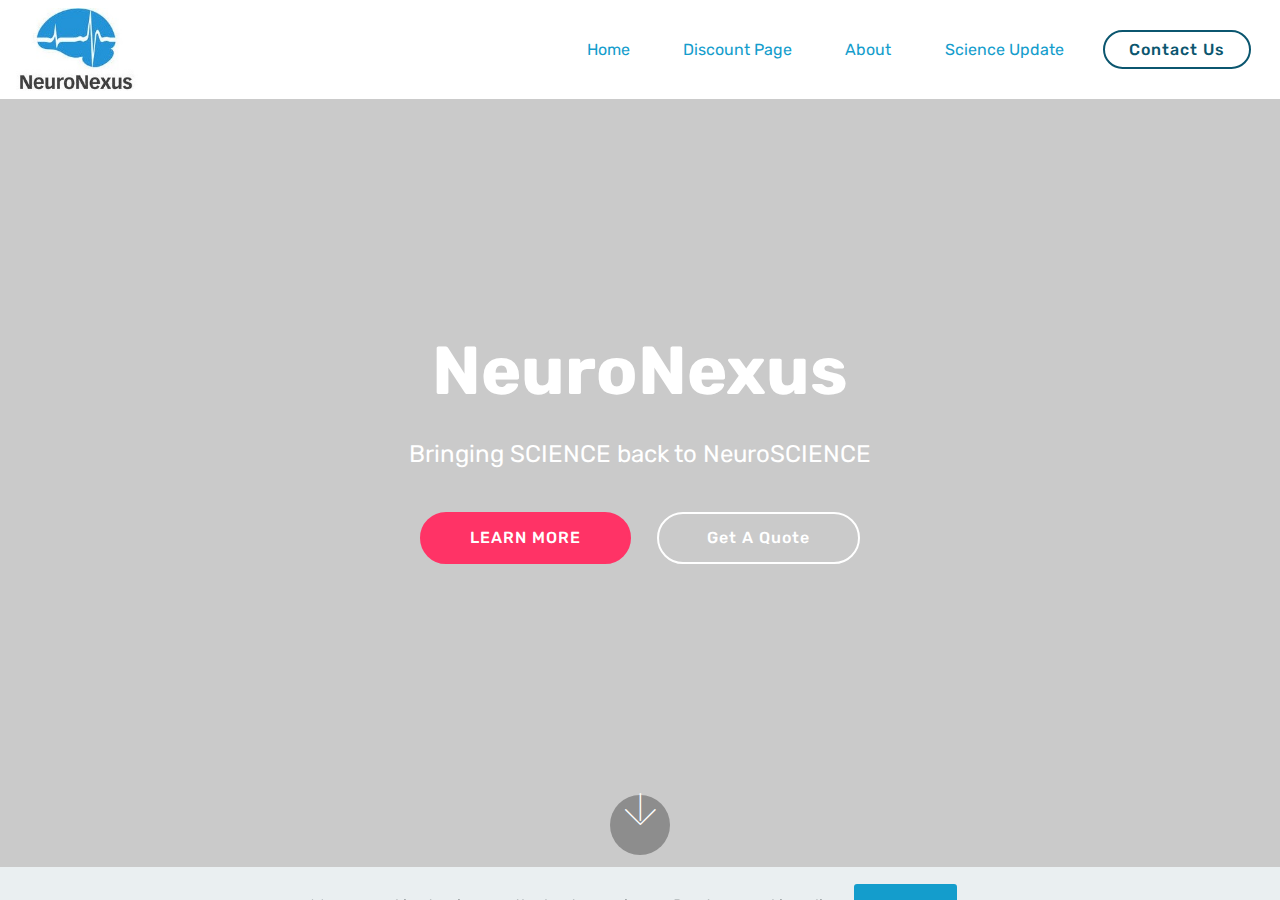
<file: index.html>
<!DOCTYPE html>
<html  >
<head>

  
  
  <title>Home</title>
  <link rel="stylesheet" href="assets/web/assets/mobirise-icons/mobirise-icons.css">
  <link rel="stylesheet" href="assets/bootstrap/css/bootstrap.min.css">
  <link rel="stylesheet" href="assets/bootstrap/css/bootstrap-grid.min.css">
  <link rel="stylesheet" href="assets/bootstrap/css/bootstrap-reboot.min.css">
  <link rel="stylesheet" href="assets/web/assets/gdpr-plugin/gdpr-styles.css">
  <link rel="stylesheet" href="assets/tether/tether.min.css">
  <link rel="stylesheet" href="assets/socicon/css/styles.css">
  <link rel="stylesheet" href="assets/dropdown/css/style.css">
  <link rel="stylesheet" href="assets/theme/css/style.css">
  <link rel="stylesheet" href="assets/recaptcha.css">
  <link rel="preload" as="style" href="assets/mobirise/css/mbr-additional.css"><link rel="stylesheet" href="assets/mobirise/css/mbr-additional.css" type="text/css">
  
  <script src="assets/web/assets/lazyload/lazyload.js"></script>

  

</head>
<body>
  <section class="extMenu4 menu cid-rV8R0i8taJ" once="menu" id="extMenu4-d">

    
    

    <nav class="navbar navbar-dropdown navbar-expand-lg">
        <div class="navbar-brand">
            <span class="navbar-logo">
                <a href="index.html">
                    <img src="assets/images/0-1-200x200.jpeg" alt="Mobirise" title="" style="height: 5.2rem;">
                </a>
            </span>
            <span class="navbar-caption-wrap"><a class="navbar-caption text-white display-2" href="https://mobirise.com"></a></span>
        </div>
        <button class="navbar-toggler" type="button" data-toggle="collapse" data-target="#navbarSupportedContent" aria-controls="navbarNavAltMarkup" aria-expanded="false" aria-label="Toggle navigation">
            <div class="hamburger">
                <span></span>
                <span></span>
                <span></span>
                <span></span>
            </div>
        </button>
      <div class="collapse navbar-collapse" id="navbarSupportedContent">
            <ul class="navbar-nav nav-dropdown" data-app-modern-menu="true"><li class="nav-item">
                    <a class="nav-link link text-primary display-4" href="index.html">
                        Home
                    </a>  
                </li><li class="nav-item"><a class="nav-link link text-primary display-4" href="page5.html">
                        Discount Page</a></li>
                <li class="nav-item">
                    <a class="nav-link link text-primary display-4" href="about.html">
                        About</a>  
                </li>
                <li class="nav-item">
                    <a class="nav-link link text-primary display-4" href="http://nnxtest.com/signin.html">Science Update</a>
                </li></ul>
            
            <div class="navbar-buttons mbr-section-btn"><a class="btn btn-sm  btn-primary-outline display-4" href="contact.html">
                    Contact Us
                </a></div>
      </div>
    </nav>
</section>

<section class="engine"><a href="https://mobirise.info">Mobirise</a></section><section class="cid-qTkA127IK8 mbr-fullscreen" data-bg-video="https://www.youtube.com/watch?v=IYDI2pvpYrg" id="header2-1">

    

    <div class="mbr-overlay" style="opacity: 0.3; background-color: rgb(118, 118, 118);"></div>

    <div class="container align-center">
        <div class="row justify-content-md-center">
            <div class="mbr-white col-md-10">
                <h1 class="mbr-section-title mbr-bold pb-3 mbr-fonts-style display-1">
                    NeuroNexus</h1>
                
                <p class="mbr-text pb-3 mbr-fonts-style display-5">
                    Bringing SCIENCE back to NeuroSCIENCE</p>
                <div class="mbr-section-btn"><a class="btn btn-md btn-secondary display-4" href="http://neuronexus.resilient.s3-website-us-east-1.amazonaws.com/index.html">LEARN MORE</a>
                    <a class="btn btn-md btn-white-outline display-4" href="contact.html">Get A Quote</a></div>
            </div>
        </div>
    </div>
    <div class="mbr-arrow hidden-sm-down" aria-hidden="true">
        <a href="#next">
            <i class="mbri-down mbr-iconfont"></i>
        </a>
    </div>
</section>

<div class="modal mbr-popup cid-rVAyOfWWwz fade" tabindex="-1" role="dialog" data-on-timer-delay="5" data-overlay-color="#000000" data-overlay-opacity="0.8" id="mbr-popup-r" aria-hidden="true">
        <div class="modal-dialog modal-dialog-centered" role="document">
            <div class="modal-content">
                <div class="modal-header pb-0">
                    <h5 class="modal-title mbr-fonts-style display-5">1,000% of EVERYTHING!</h5>
                    <button type="button" class="close" data-dismiss="modal" aria-label="Close">
                        <svg version="1.1" xmlns="http://www.w3.org/2000/svg" width="24" height="24" viewBox="0 0 32 32" fill="currentColor">
                            <path d="M31.797 0.191c-0.264-0.256-0.686-0.25-0.942 0.015l-13.328 13.326c-0.598 0.581 0.342 1.543 0.942 0.942l13.328-13.326c0.27-0.262 0.27-0.695 0-0.957zM14.472 17.515c-0.264-0.256-0.686-0.25-0.942 0.015l-13.328 13.326c-0.613 0.595 0.34 1.562 0.942 0.942l13.328-13.326c0.27-0.262 0.27-0.695 0-0.957zM1.144 0.205c-0.584-0.587-1.544 0.336-0.942 0.942l30.654 30.651c0.613 0.625 1.563-0.325 0.942-0.942z"></path>
                        </svg>
                    </button>
                </div>

                <div class="modal-body">
                    <p class="mbr-text mbr-fonts-style display-7">
                        This deal is NUTS! Contact NeuroPixel for 1,000% percent off of everything they've got!</p>

                    <div>
                        <div class="card-img mbr-figure">
                            <img src="assets/images/mbr-936x672.jpg" alt="Mobirise" title="">
                        </div>
                            

                            
                        </div>
                    </div>

                    <div class="modal-footer">
                        <div class="mbr-section-btn"><a class="btn btn-md btn-primary display-4" href="https://www.neuropixels.org/">
                                LEARN MORE
                            </a></div>
                    </div>
                </div>
            </div>
        </div>


  <script src="assets/web/assets/jquery/jquery.min.js"></script>
  <script src="assets/popper/popper.min.js"></script>
  <script src="assets/bootstrap/js/bootstrap.min.js"></script>
  <script src="assets/tether/tether.min.js"></script>
  <script src="assets/smoothscroll/smooth-scroll.js"></script>
  <script src="assets/ytplayer/jquery.mb.ytplayer.min.js"></script>
  <script src="assets/web/assets/cookies-alert-plugin/cookies-alert-core.js"></script>
  <script src="assets/web/assets/cookies-alert-plugin/cookies-alert-script.js"></script>
  <script src="assets/dropdown/js/nav-dropdown.js"></script>
  <script src="assets/dropdown/js/navbar-dropdown.js"></script>
  <script src="assets/touchswipe/jquery.touch-swipe.min.js"></script>
  <script src="assets/vimeoplayer/jquery.mb.vimeo_player.js"></script>
  <script src="assets/popup-plugin/script.js"></script>
  <script src="assets/popup-ontimer-plugin/script.js"></script>
  <script src="assets/popup-overlay-plugin/script.js"></script>
  <script src="assets/theme/js/script.js"></script>
  <script src="assets/formoid.min.js"></script>
  
  
<input name="cookieData" type="hidden" data-cookie-customDialogSelector='null' data-cookie-colorText='#424a4d' data-cookie-colorBg='rgba(234, 239, 241, 0.99)' data-cookie-textButton='Agree' data-cookie-colorButton='' data-cookie-colorLink='#424a4d' data-cookie-underlineLink='true' data-cookie-text="We use cookies to give you the best experience. Read our <a href='privacy.html'>cookie policy</a>.">
  
</body>
</html>
</file>
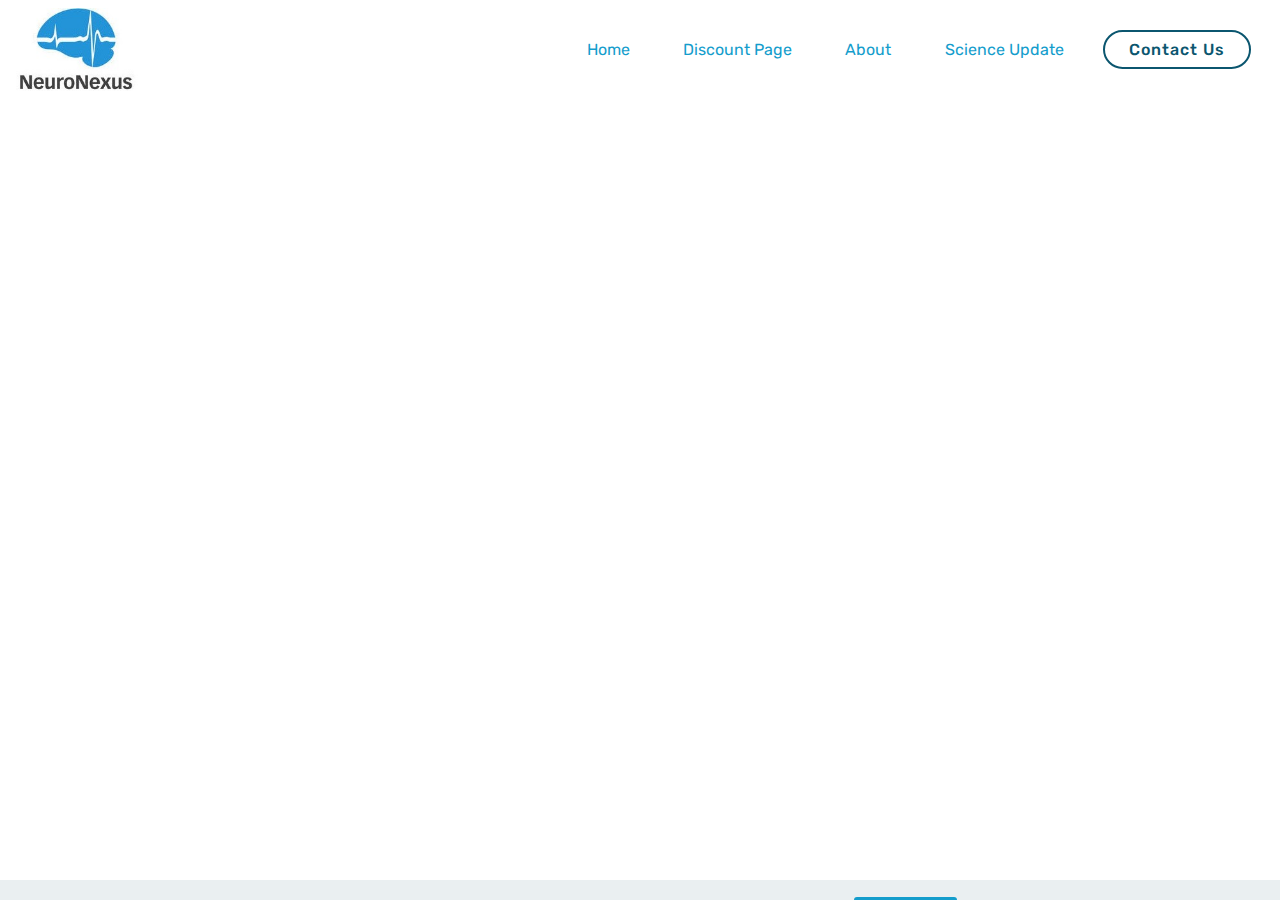
<file: about.html>
<!DOCTYPE html>
<html  >
<head>

  
  
  <title>About</title>
  <link rel="stylesheet" href="assets/web/assets/mobirise-icons/mobirise-icons.css">
  <link rel="stylesheet" href="assets/bootstrap/css/bootstrap.min.css">
  <link rel="stylesheet" href="assets/bootstrap/css/bootstrap-grid.min.css">
  <link rel="stylesheet" href="assets/bootstrap/css/bootstrap-reboot.min.css">
  <link rel="stylesheet" href="assets/web/assets/gdpr-plugin/gdpr-styles.css">
  <link rel="stylesheet" href="assets/tether/tether.min.css">
  <link rel="stylesheet" href="assets/dropdown/css/style.css">
  <link rel="stylesheet" href="assets/socicon/css/styles.css">
  <link rel="stylesheet" href="assets/theme/css/style.css">
  <link rel="preload" as="style" href="assets/mobirise/css/mbr-additional.css"><link rel="stylesheet" href="assets/mobirise/css/mbr-additional.css" type="text/css">
  
  <script src="assets/web/assets/lazyload/lazyload.js"></script>

  

</head>
<body>
  <section class="extMenu4 menu cid-rV8R0i8taJ" once="menu" id="extMenu4-d">

    
    

    <nav class="navbar navbar-dropdown navbar-expand-lg">
        <div class="navbar-brand">
            <span class="navbar-logo">
                <a href="index.html">
                    <img src="assets/images/0-1-200x200.jpeg" alt="Mobirise" title="" style="height: 5.2rem;">
                </a>
            </span>
            <span class="navbar-caption-wrap"><a class="navbar-caption text-white display-2" href="https://mobirise.com"></a></span>
        </div>
        <button class="navbar-toggler" type="button" data-toggle="collapse" data-target="#navbarSupportedContent" aria-controls="navbarNavAltMarkup" aria-expanded="false" aria-label="Toggle navigation">
            <div class="hamburger">
                <span></span>
                <span></span>
                <span></span>
                <span></span>
            </div>
        </button>
      <div class="collapse navbar-collapse" id="navbarSupportedContent">
            <ul class="navbar-nav nav-dropdown" data-app-modern-menu="true"><li class="nav-item">
                    <a class="nav-link link text-primary display-4" href="index.html">
                        Home
                    </a>  
                </li><li class="nav-item"><a class="nav-link link text-primary display-4" href="page5.html">
                        Discount Page</a></li>
                <li class="nav-item">
                    <a class="nav-link link text-primary display-4" href="about.html">
                        About</a>  
                </li>
                <li class="nav-item">
                    <a class="nav-link link text-primary display-4" href="http://nnxtest.com/signin.html">Science Update</a>
                </li></ul>
            
            <div class="navbar-buttons mbr-section-btn"><a class="btn btn-sm  btn-primary-outline display-4" href="contact.html">
                    Contact Us
                </a></div>
      </div>
    </nav>
</section>


  <section class="engine"><a href="https://mobirise.info/f">simple site maker</a></section><script src="assets/web/assets/jquery/jquery.min.js"></script>
  <script src="assets/popper/popper.min.js"></script>
  <script src="assets/bootstrap/js/bootstrap.min.js"></script>
  <script src="assets/tether/tether.min.js"></script>
  <script src="assets/web/assets/cookies-alert-plugin/cookies-alert-core.js"></script>
  <script src="assets/web/assets/cookies-alert-plugin/cookies-alert-script.js"></script>
  <script src="assets/smoothscroll/smooth-scroll.js"></script>
  <script src="assets/dropdown/js/nav-dropdown.js"></script>
  <script src="assets/dropdown/js/navbar-dropdown.js"></script>
  <script src="assets/touchswipe/jquery.touch-swipe.min.js"></script>
  <script src="assets/theme/js/script.js"></script>
  
  
<input name="cookieData" type="hidden" data-cookie-customDialogSelector='null' data-cookie-colorText='#424a4d' data-cookie-colorBg='rgba(234, 239, 241, 0.99)' data-cookie-textButton='Agree' data-cookie-colorButton='' data-cookie-colorLink='#424a4d' data-cookie-underlineLink='true' data-cookie-text="We use cookies to give you the best experience. Read our <a href='privacy.html'>cookie policy</a>.">
  
</body>
</html>
</file>
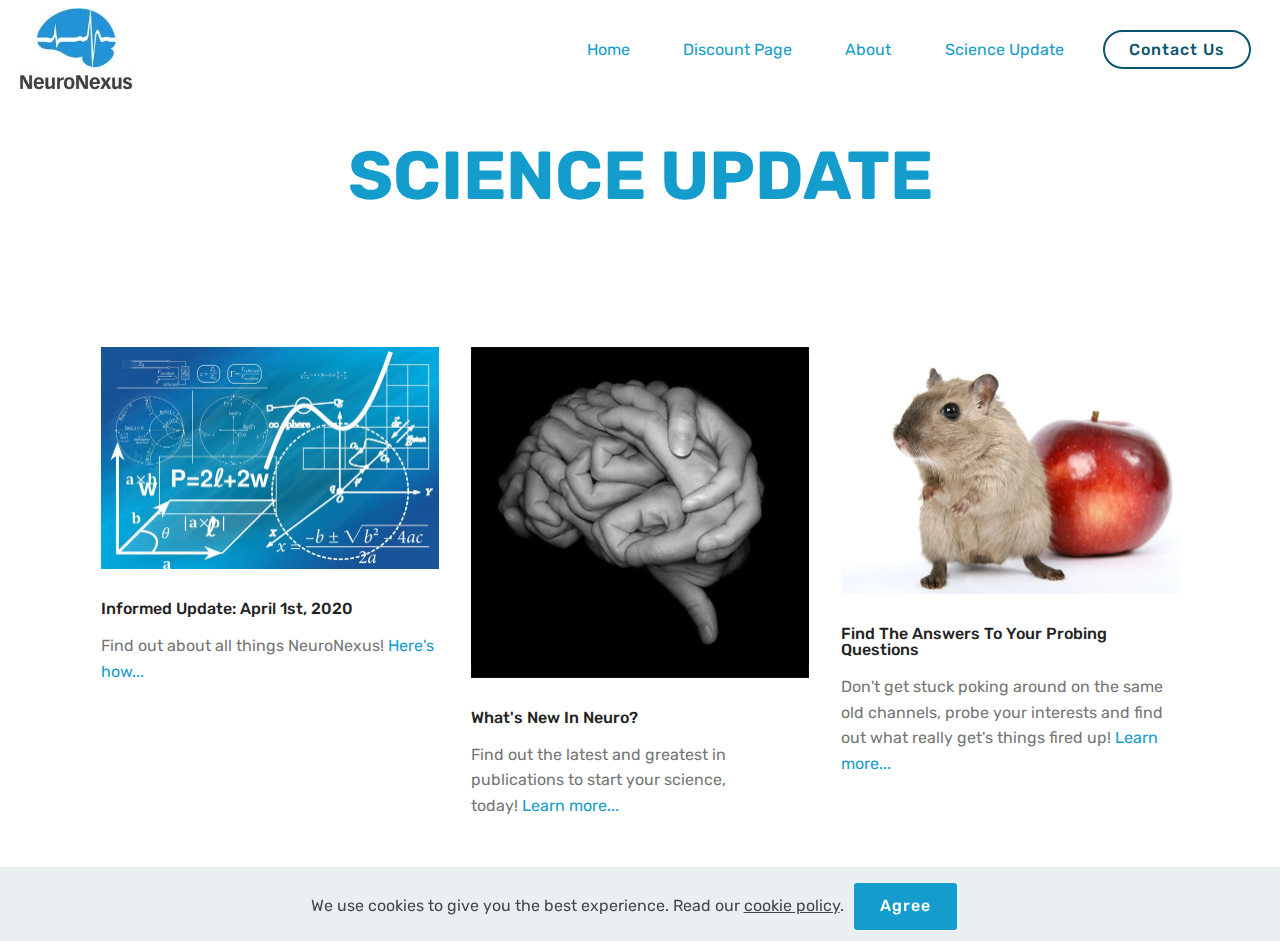
<file: blog.html>
<!DOCTYPE html>
<html  >
<head>

  
  
  <title>Blog</title>
  <link rel="stylesheet" href="assets/web/assets/mobirise-icons/mobirise-icons.css">
  <link rel="stylesheet" href="assets/bootstrap/css/bootstrap.min.css">
  <link rel="stylesheet" href="assets/bootstrap/css/bootstrap-grid.min.css">
  <link rel="stylesheet" href="assets/bootstrap/css/bootstrap-reboot.min.css">
  <link rel="stylesheet" href="assets/web/assets/gdpr-plugin/gdpr-styles.css">
  <link rel="stylesheet" href="assets/tether/tether.min.css">
  <link rel="stylesheet" href="assets/dropdown/css/style.css">
  <link rel="stylesheet" href="assets/socicon/css/styles.css">
  <link rel="stylesheet" href="assets/theme/css/style.css">
  <link rel="preload" as="style" href="assets/mobirise/css/mbr-additional.css"><link rel="stylesheet" href="assets/mobirise/css/mbr-additional.css" type="text/css">
  
  <script src="assets/web/assets/lazyload/lazyload.js"></script>

  

</head>
<body>
  <section class="extMenu4 menu cid-rV8R0i8taJ" once="menu" id="extMenu4-d">

    
    

    <nav class="navbar navbar-dropdown navbar-expand-lg">
        <div class="navbar-brand">
            <span class="navbar-logo">
                <a href="index.html">
                    <img src="assets/images/0-1-200x200.jpeg" alt="Mobirise" title="" style="height: 5.2rem;">
                </a>
            </span>
            <span class="navbar-caption-wrap"><a class="navbar-caption text-white display-2" href="https://mobirise.com"></a></span>
        </div>
        <button class="navbar-toggler" type="button" data-toggle="collapse" data-target="#navbarSupportedContent" aria-controls="navbarNavAltMarkup" aria-expanded="false" aria-label="Toggle navigation">
            <div class="hamburger">
                <span></span>
                <span></span>
                <span></span>
                <span></span>
            </div>
        </button>
      <div class="collapse navbar-collapse" id="navbarSupportedContent">
            <ul class="navbar-nav nav-dropdown" data-app-modern-menu="true"><li class="nav-item">
                    <a class="nav-link link text-primary display-4" href="index.html">
                        Home
                    </a>  
                </li><li class="nav-item"><a class="nav-link link text-primary display-4" href="page5.html">
                        Discount Page</a></li>
                <li class="nav-item">
                    <a class="nav-link link text-primary display-4" href="about.html">
                        About</a>  
                </li>
                <li class="nav-item">
                    <a class="nav-link link text-primary display-4" href="http://nnxtest.com/signin.html">Science Update</a>
                </li></ul>
            
            <div class="navbar-buttons mbr-section-btn"><a class="btn btn-sm  btn-primary-outline display-4" href="contact.html">
                    Contact Us
                </a></div>
      </div>
    </nav>
</section>

<section class="engine"><a href="https://mobirise.info/k">develop free website</a></section><section class="header1 cid-rV8PuXYDDR" id="header16-c">

    

    

    <div class="container">
        <div class="row justify-content-md-center">
            <div class="col-md-10 align-center">
                <h1 class="mbr-section-title mbr-bold pb-3 mbr-fonts-style display-1">SCIENCE UPDATE</h1>
                
                
                
            </div>
        </div>
    </div>

</section>

<section class="features2 cid-rV9omvfw97" id="features2-m">

    

    
    
    <div class="container">
        <div class="media-container-row">
            <div class="card p-3 col-12 col-md-6 col-lg-4">
                <div class="card-wrapper">
                    <div class="card-img">
                        <a href="blogtemplate.html"><img src="assets/images/mbr-676x445.jpg" alt="Mobirise" title=""></a>
                    </div>
                    <div class="card-box">
                        <h4 class="card-title pb-3 mbr-fonts-style display-7">Informed Update: April 1st, 2020</h4>
                        <p class="mbr-text mbr-fonts-style display-7">Find out about all things NeuroNexus! <a href="blogtemplate.html">Here's how...</a></p>
                    </div>
                </div>
            </div>

            <div class="card p-3 col-12 col-md-6 col-lg-4">
                <div class="card-wrapper">
                    <div class="card-img">
                        <a href="blogtemplate.html"><img src="assets/images/microsoftteams-image-400x392.png" alt="Mobirise" title=""></a>
                    </div>
                    <div class="card-box ">
                        <h4 class="card-title pb-3 mbr-fonts-style display-7">
                            What's New In Neuro?</h4>
                        <p class="mbr-text mbr-fonts-style display-7">
                            Find out the latest and greatest in publications to start your science, today!&nbsp;<a href="blogtemplate.html">Learn more...</a>
                        </p>
                    </div>
                </div>
            </div>

            <div class="card p-3 col-12 col-md-6 col-lg-4">
                <div class="card-wrapper">
                    <div class="card-img">
                        <a href="blogtemplate.html"><img src="assets/images/mbr-676x495.jpg" alt="Mobirise" title=""></a>
                    </div>
                    <div class="card-box">
                        <h4 class="card-title pb-3 mbr-fonts-style display-7">
                            Find The Answers To Your Probing Questions</h4>
                        <p class="mbr-text mbr-fonts-style display-7">
                            Don't get stuck poking around on the same old channels, probe your interests and find out what really get's things fired up!&nbsp;<a href="blogtemplate.html">Learn more...</a>
                        </p>
                    </div>
                </div>
            </div>

            
        </div>
    </div>
</section>


  <script src="assets/web/assets/jquery/jquery.min.js"></script>
  <script src="assets/popper/popper.min.js"></script>
  <script src="assets/bootstrap/js/bootstrap.min.js"></script>
  <script src="assets/tether/tether.min.js"></script>
  <script src="assets/web/assets/cookies-alert-plugin/cookies-alert-core.js"></script>
  <script src="assets/web/assets/cookies-alert-plugin/cookies-alert-script.js"></script>
  <script src="assets/smoothscroll/smooth-scroll.js"></script>
  <script src="assets/dropdown/js/nav-dropdown.js"></script>
  <script src="assets/dropdown/js/navbar-dropdown.js"></script>
  <script src="assets/touchswipe/jquery.touch-swipe.min.js"></script>
  <script src="assets/theme/js/script.js"></script>
  
  
<input name="cookieData" type="hidden" data-cookie-customDialogSelector='null' data-cookie-colorText='#424a4d' data-cookie-colorBg='rgba(234, 239, 241, 0.99)' data-cookie-textButton='Agree' data-cookie-colorButton='' data-cookie-colorLink='#424a4d' data-cookie-underlineLink='true' data-cookie-text="We use cookies to give you the best experience. Read our <a href='privacy.html'>cookie policy</a>.">
  
</body>
</html>
</file>
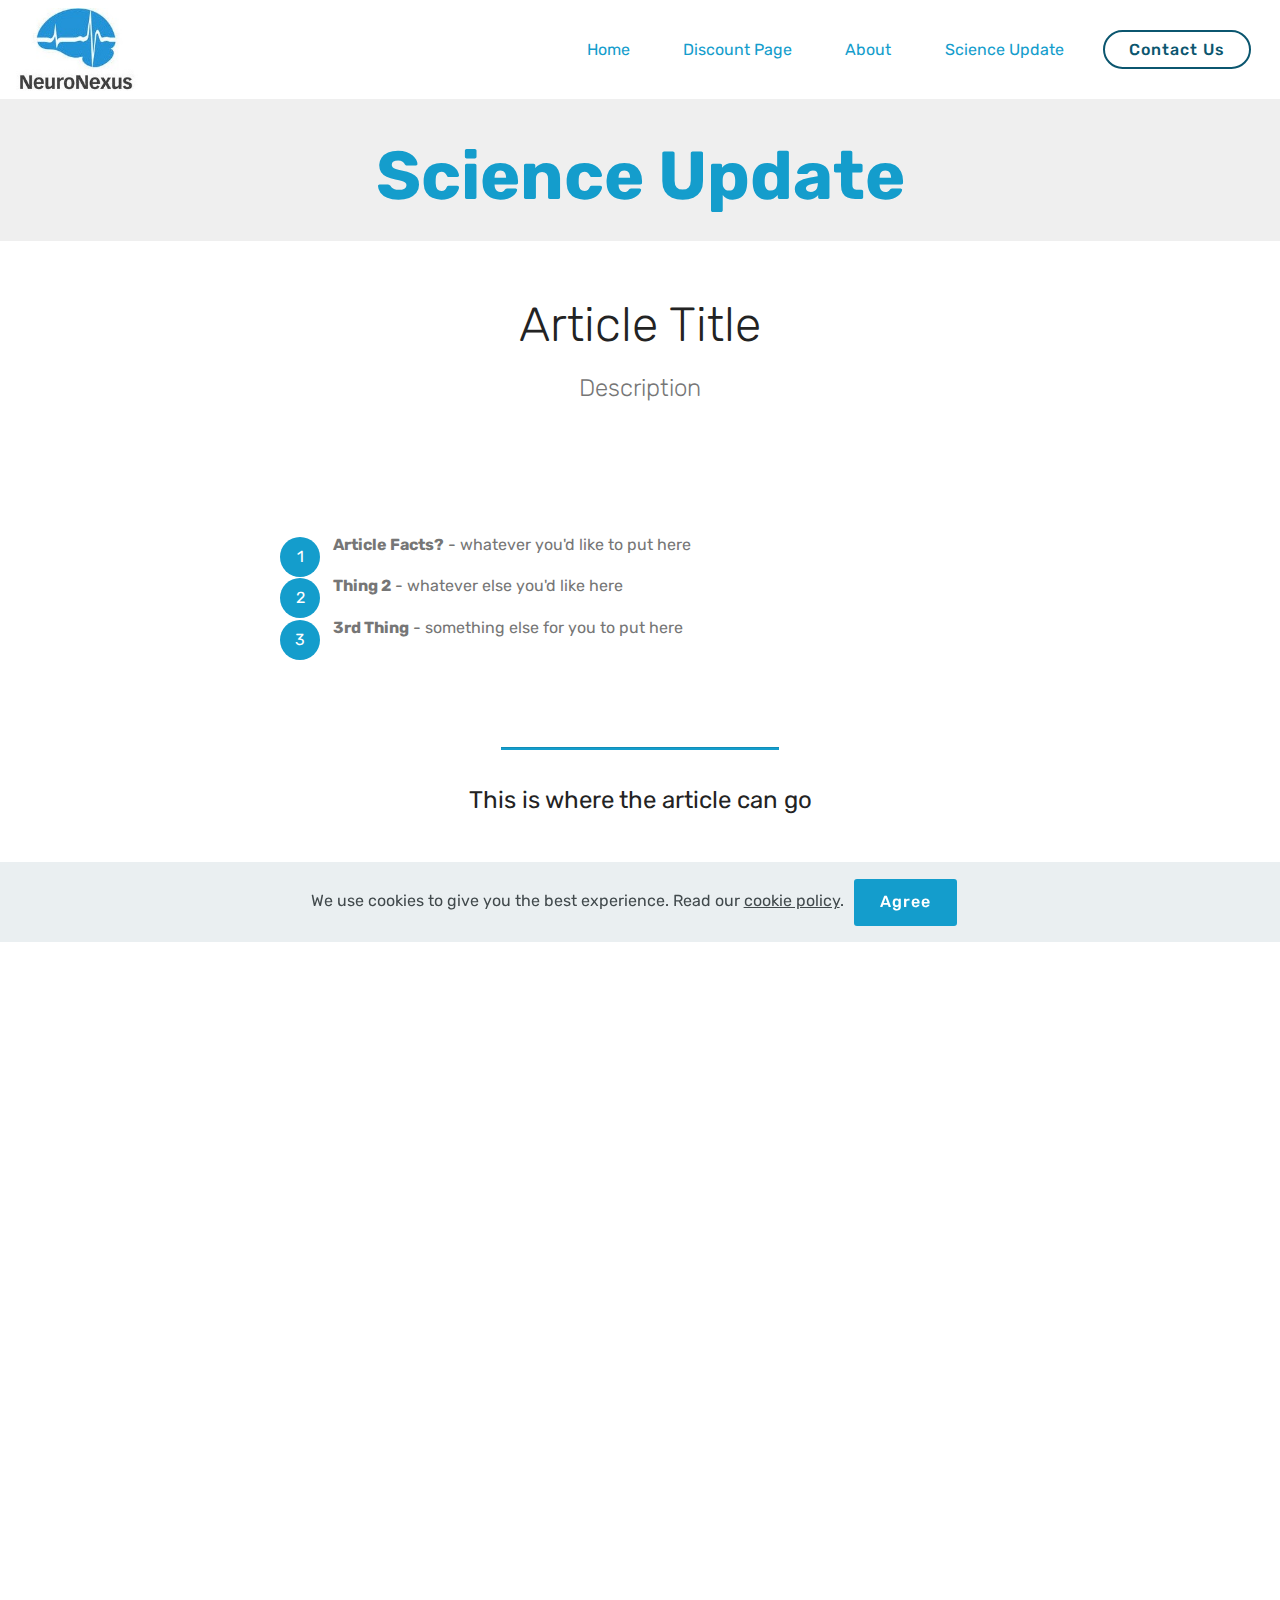
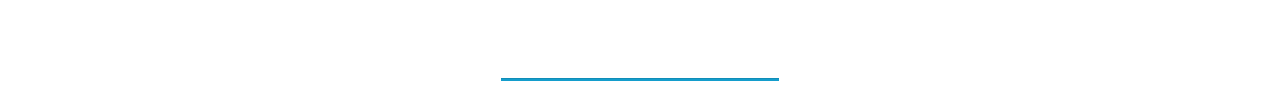
<file: blogtemplate.html>
<!DOCTYPE html>
<html  >
<head>

  
  
  <title>Blog Template</title>
  <link rel="stylesheet" href="assets/web/assets/mobirise-icons/mobirise-icons.css">
  <link rel="stylesheet" href="assets/bootstrap/css/bootstrap.min.css">
  <link rel="stylesheet" href="assets/bootstrap/css/bootstrap-grid.min.css">
  <link rel="stylesheet" href="assets/bootstrap/css/bootstrap-reboot.min.css">
  <link rel="stylesheet" href="assets/web/assets/gdpr-plugin/gdpr-styles.css">
  <link rel="stylesheet" href="assets/tether/tether.min.css">
  <link rel="stylesheet" href="assets/dropdown/css/style.css">
  <link rel="stylesheet" href="assets/socicon/css/styles.css">
  <link rel="stylesheet" href="assets/theme/css/style.css">
  <link rel="preload" as="style" href="assets/mobirise/css/mbr-additional.css"><link rel="stylesheet" href="assets/mobirise/css/mbr-additional.css" type="text/css">
  
  <script src="assets/web/assets/lazyload/lazyload.js"></script>

  

</head>
<body>
  <section class="extMenu4 menu cid-rV9odX52Pz" once="menu" id="extMenu4-h">

    
    

    <nav class="navbar navbar-dropdown navbar-expand-lg">
        <div class="navbar-brand">
            <span class="navbar-logo">
                <a href="index.html">
                    <img src="assets/images/0-1-200x200.jpeg" alt="Mobirise" title="" style="height: 5.2rem;">
                </a>
            </span>
            <span class="navbar-caption-wrap"><a class="navbar-caption text-white display-2" href="https://mobirise.com"></a></span>
        </div>
        <button class="navbar-toggler" type="button" data-toggle="collapse" data-target="#navbarSupportedContent" aria-controls="navbarNavAltMarkup" aria-expanded="false" aria-label="Toggle navigation">
            <div class="hamburger">
                <span></span>
                <span></span>
                <span></span>
                <span></span>
            </div>
        </button>
      <div class="collapse navbar-collapse" id="navbarSupportedContent">
            <ul class="navbar-nav nav-dropdown" data-app-modern-menu="true"><li class="nav-item">
                    <a class="nav-link link text-primary display-4" href="index.html">
                        Home
                    </a>  
                </li><li class="nav-item"><a class="nav-link link text-primary display-4" href="page5.html">
                        Discount Page</a></li>
                <li class="nav-item">
                    <a class="nav-link link text-primary display-4" href="about.html">
                        About</a>  
                </li>
                <li class="nav-item">
                    <a class="nav-link link text-primary display-4" href="http://nnxtest.com/signin.html">Science Update</a>
                </li></ul>
            
            <div class="navbar-buttons mbr-section-btn"><a class="btn btn-sm  btn-primary-outline display-4" href="contact.html">
                    Contact Us
                </a></div>
      </div>
    </nav>
</section>

<section class="engine"><a href="https://mobirise.info">Mobirise</a></section><section class="header1 cid-rV9odYZLAO" id="header16-i">

    

    

    <div class="container">
        <div class="row justify-content-md-center">
            <div class="col-md-10 align-center">
                <h1 class="mbr-section-title mbr-bold pb-3 mbr-fonts-style display-1">Science Update</h1>
                
                
                
            </div>
        </div>
    </div>

</section>

<section class="mbr-section content4 cid-rV9oe1ThjM" id="content4-j">

    

    <div class="container">
        <div class="media-container-row">
            <div class="title col-12 col-md-8">
                <h2 class="align-center pb-3 mbr-fonts-style display-2">Article Title</h2>
                <h3 class="mbr-section-subtitle align-center mbr-light mbr-fonts-style display-5">Description</h3>
                
            </div>
        </div>
    </div>
</section>

<section class="mbr-section article content11 cid-rV9oe496rF" id="content11-k">
     

    <div class="container">
        <div class="media-container-row">
            <div class="mbr-text counter-container col-12 col-md-8 mbr-fonts-style display-7">
                <ol>
                    <li><strong>Article Facts?</strong> - whatever you'd like to put here</li>
                    <li><strong>Thing 2</strong> - whatever else you'd like here</li>
                    <li><strong>3rd Thing</strong> - something else for you to put here</li>
                </ol>
            </div>
        </div>
    </div>
</section>

<section class="mbr-section article content9 cid-rV9oe6Ki1b" id="content9-l">
    
     

    <div class="container">
        <div class="inner-container" style="width: 100%;">
            <hr class="line" style="width: 25%;">
            <div class="section-text align-center mbr-fonts-style display-5">
                    This is where the article can go<br><br><br><br><br><br><br><br><br><br><br><br><br><br><br><br><br><br><br><br><br><br><br><br></div>
            <hr class="line" style="width: 25%;">
        </div>
        </div>
</section>


  <script src="assets/web/assets/jquery/jquery.min.js"></script>
  <script src="assets/popper/popper.min.js"></script>
  <script src="assets/bootstrap/js/bootstrap.min.js"></script>
  <script src="assets/tether/tether.min.js"></script>
  <script src="assets/web/assets/cookies-alert-plugin/cookies-alert-core.js"></script>
  <script src="assets/web/assets/cookies-alert-plugin/cookies-alert-script.js"></script>
  <script src="assets/smoothscroll/smooth-scroll.js"></script>
  <script src="assets/dropdown/js/nav-dropdown.js"></script>
  <script src="assets/dropdown/js/navbar-dropdown.js"></script>
  <script src="assets/touchswipe/jquery.touch-swipe.min.js"></script>
  <script src="assets/theme/js/script.js"></script>
  
  
<input name="cookieData" type="hidden" data-cookie-customDialogSelector='null' data-cookie-colorText='#424a4d' data-cookie-colorBg='rgba(234, 239, 241, 0.99)' data-cookie-textButton='Agree' data-cookie-colorButton='' data-cookie-colorLink='#424a4d' data-cookie-underlineLink='true' data-cookie-text="We use cookies to give you the best experience. Read our <a href='privacy.html'>cookie policy</a>.">
  
</body>
</html>
</file>
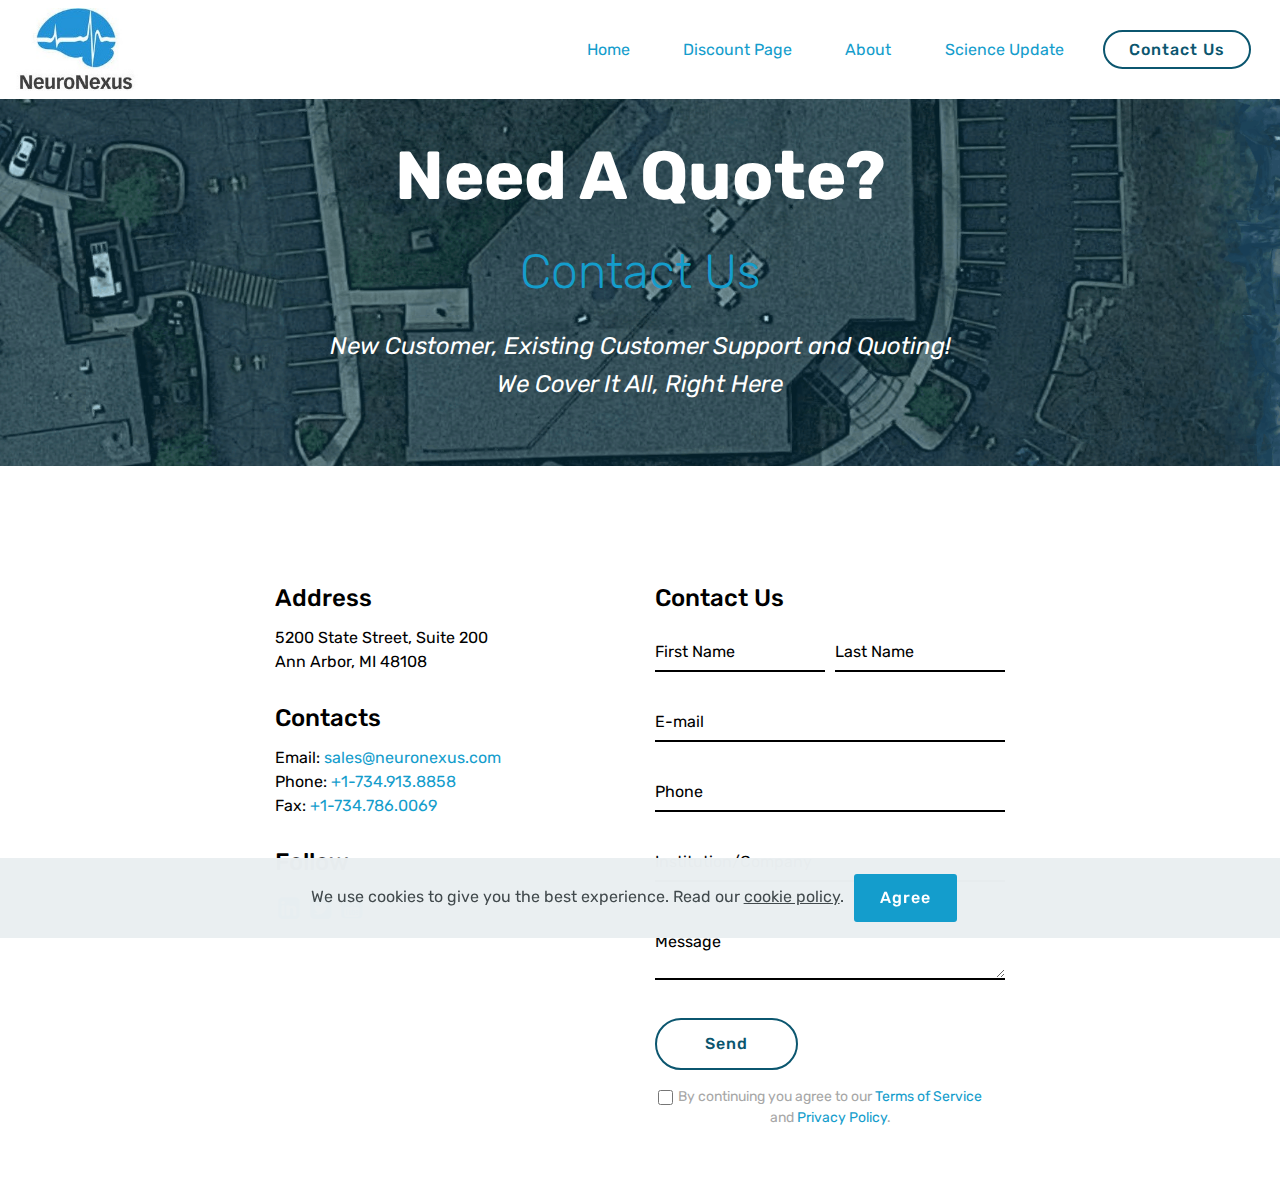
<file: contact.html>
<!DOCTYPE html>
<html  >
<head>

  
  
  <title>Contact Us</title>
  <link rel="stylesheet" href="assets/font-awesome/css/font-awesome.css">
  <link rel="stylesheet" href="assets/web/assets/mobirise-icons/mobirise-icons.css">
  <link rel="stylesheet" href="assets/bootstrap/css/bootstrap.min.css">
  <link rel="stylesheet" href="assets/bootstrap/css/bootstrap-grid.min.css">
  <link rel="stylesheet" href="assets/bootstrap/css/bootstrap-reboot.min.css">
  <link rel="stylesheet" href="assets/tether/tether.min.css">
  <link rel="stylesheet" href="assets/dropdown/css/style.css">
  <link rel="stylesheet" href="assets/web/assets/gdpr-plugin/gdpr-styles.css">
  <link rel="stylesheet" href="assets/formstyler/jquery.formstyler.css">
  <link rel="stylesheet" href="assets/formstyler/jquery.formstyler.theme.css">
  <link rel="stylesheet" href="assets/datepicker/jquery.datetimepicker.min.css">
  <link rel="stylesheet" href="assets/socicon/css/styles.css">
  <link rel="stylesheet" href="assets/theme/css/style.css">
  <link rel="stylesheet" href="assets/recaptcha.css">
  <link rel="preload" as="style" href="assets/mobirise/css/mbr-additional.css"><link rel="stylesheet" href="assets/mobirise/css/mbr-additional.css" type="text/css">
  
  <script src="assets/web/assets/lazyload/lazyload.js"></script>

  

</head>
<body>
  <section class="extMenu4 menu cid-rV8R0i8taJ" once="menu" id="extMenu4-n">

    
    

    <nav class="navbar navbar-dropdown navbar-expand-lg">
        <div class="navbar-brand">
            <span class="navbar-logo">
                <a href="index.html">
                    <img src="assets/images/0-1-200x200.jpeg" alt="Mobirise" title="" style="height: 5.2rem;">
                </a>
            </span>
            <span class="navbar-caption-wrap"><a class="navbar-caption text-white display-2" href="https://mobirise.com"></a></span>
        </div>
        <button class="navbar-toggler" type="button" data-toggle="collapse" data-target="#navbarSupportedContent" aria-controls="navbarNavAltMarkup" aria-expanded="false" aria-label="Toggle navigation">
            <div class="hamburger">
                <span></span>
                <span></span>
                <span></span>
                <span></span>
            </div>
        </button>
      <div class="collapse navbar-collapse" id="navbarSupportedContent">
            <ul class="navbar-nav nav-dropdown" data-app-modern-menu="true"><li class="nav-item">
                    <a class="nav-link link text-primary display-4" href="index.html">
                        Home
                    </a>  
                </li><li class="nav-item"><a class="nav-link link text-primary display-4" href="page5.html">
                        Discount Page</a></li>
                <li class="nav-item">
                    <a class="nav-link link text-primary display-4" href="about.html">
                        About</a>  
                </li>
                <li class="nav-item">
                    <a class="nav-link link text-primary display-4" href="http://nnxtest.com/signin.html">Science Update</a>
                </li></ul>
            
            <div class="navbar-buttons mbr-section-btn"><a class="btn btn-sm  btn-primary-outline display-4" href="contact.html">
                    Contact Us
                </a></div>
      </div>
    </nav>
</section>

<section class="engine"><a href="https://mobirise.info/m">site design templates</a></section><section class="header1 cid-rV9qmnsnnY" id="header1-p">

    

    <div class="mbr-overlay" style="opacity: 0.2; background-color: rgb(20, 157, 204);">
    </div>

    <div class="container">
        <div class="row justify-content-md-center">
            <div class="mbr-white col-md-10">
                <h1 class="mbr-section-title align-center mbr-bold pb-3 mbr-fonts-style display-1">Need A Quote?</h1>
                <h3 class="mbr-section-subtitle align-center mbr-light pb-3 mbr-fonts-style display-2">
                    Contact Us</h3>
                <p class="mbr-text align-center pb-3 mbr-fonts-style display-5"><em>New Customer, Existing Customer Support and Quoting!<br>We Cover It All, Right Here</em></p>
                
            </div>
        </div>
    </div>

</section>

<section class="extFooter cid-rV9qghOmUd" id="extContacts3-o">

    

    

    <div class="container">
        <div class="row content justify-content-center mbr-black">
            <div class="col-12 col-md-6 col-lg-4 first-column pb-3">
                <div class="address">
                    <h3 class="address-title mbr-fonts-style pb-2 display-5">
                        Address
                    </h3>
                    <p class="address-block mbr-fonts-style pb-3 display-7">5200 State Street, Suite 200<br>Ann Arbor, MI 48108</p>
                </div>
                <div class="contacts">
                    <h3 class="contacts-title mbr-fonts-style pb-2 display-5">
                        Contacts
                    </h3>
                    <p class="contacts-block mbr-fonts-style pb-3 display-7">
                        Email: <a href="mailto:sales@neuronexus.com">sales@neuronexus.com</a><br>
                        Phone: <a href="tel:+1-734-9138858">+1-734.913.8858</a><br>
                        Fax: <a href="tel:+1-734-7860069">+1-734.786.0069</a>
                    </p>
                </div>
                <div class="social-list align-left">
                    <h3 class="follow-title mbr-fonts-style pb-2 display-5">
                        Follow
                    </h3>
                    <div class="soc-item">
                        <a href="https://www.linkedin.com/company/neuronexus-technologies" target="_blank">
                            <span class="mbr-iconfont mbr-iconfont-social fa-linkedin-square fa" style="font-size: 25px;"></span>
                        </a>
                    </div>
                    <div class="soc-item">
                        <a href="https://twitter.com/neuronexustech" target="_blank">
                            <span class="mbr-iconfont mbr-iconfont-social fa-twitter-square fa" style="font-size: 25px;"></span>
                        </a>
                    </div>
                    <div class="soc-item">
                        <a href="https://www.youtube.com/channel/UCc4Om0FwxUi-bH8kXIn8LfQ" target="_blank">
                            <span class="mbr-iconfont mbr-iconfont-social fa-youtube-square fa" style="font-size: 25px;"></span>
                        </a>
                    </div>
                    
                    
                    
                </div>
            </div>
            <div class="form-block col-sm-12 col-md-5 col-lg-4">
                <h3 class="form-title pb-3 mbr-fonts-style display-5">
                    Contact Us
                </h3>
                <div class="form-1" data-form-type="formoid">
<!--Formbuilder Form-->
<form action="https://mobirise.com/" method="POST" class="mbr-form form-with-styler" data-form-title="New Sales Inquiry"><input type="hidden" name="email" data-form-email="true" value="1ZxP82CnQCLtA7espAwWbU/+i75MILPAxW+L4lLVIrqzYViYdUbQZKw16cCN6wcF3EXizexRTUiOyVdCcvMq/iu2P27X18hOqmrnq17OdLFGboSVEhwuxOlBae6fjhD5.oNMfxSQEM6oYaDlJkKuCalZne3pDiZBP51GLY5H7H8klms9kDypbXj2dPJoxQManlsmwAc+T5JA//14FLACkvvV6W3GSJM2KPnnc7cYsSE1fimXLijwjNdrsj8fWVSlF">
<div class="row">
<div hidden="hidden" data-form-alert="" class="alert alert-success col-12">Please allow 24-48 hours for us to respond. If your matter is immediatly urgent, please feel free to dial our direct line at (734) 913-8858.</div>
<div hidden="hidden" data-form-alert-danger="" class="alert alert-danger col-12"> </div>
</div>
<div class="dragArea row">
<div class="col-lg-12 col-md-12 col-sm-12 form-group">
<div class="form-row">
<div class="col">
<input type="text" name="nameFirst" placeholder="First Name" data-form-field="nameFirst" class="form-control text-multiple" required="required" value="" id="nameFirst-extContacts3-o">
</div>
<div class="col">
<input type="text" name="nameLast" placeholder="Last Name" data-form-field="nameLast" class="form-control text-multiple" required="required" value="" id="nameLast-extContacts3-o">
</div>
</div>
</div>
<div class="col-lg-12 col-md-12 col-sm-12 form-group" data-for="email">
<input type="text" name="email" placeholder="E-mail" data-form-field="E-mail" required="required" class="form-control display-7" value="" id="email-extContacts3-o">
</div>
<div data-for="phone" class="col-lg-12 col-md-12 col-sm-12 form-group">
<input type="text" name="phone" placeholder="Phone" data-form-field="Phone" class="form-control display-7" value="" id="phone-extContacts3-o">
</div>
<div data-for="institution" class="col-lg-12 col-md-12 col-sm-12 form-group">
<input type="text" name="institution" placeholder="Institution/Company" data-form-field="institution" class="form-control display-7" required="required" value="" id="institution-extContacts3-o">
</div>
<div class="col-lg-12 col-md-12 col-sm-12 form-group" data-for="message" style="">
<textarea name="message" placeholder="Message" data-form-field="Message" class="form-control display-7" required="required" id="message-extContacts3-o"></textarea>
</div>
<div class="col-md-12 input-group-btn">
<button type="submit" class="btn btn-form btn-primary-outline display-4">Send</button>
</div>
</div>
<span class="gdpr-block">
<label>
<span class="textGDPR" style="color: #a7a7a7"><input type="checkbox" name="gdpr" id="gdpr-extContacts3-o" required="">By continuing you agree to our <a style="color: #149dcc; text-decoration: none;" href="terms.html">Terms of Service</a> and <a style="color: #149dcc; text-decoration: none;" href="policy.html">Privacy Policy</a>.</span>
</label>
</span></form><!--Formbuilder Form-->
</div>
            </div>
        </div>
    </div>
</section>


  <script src="assets/web/assets/jquery/jquery.min.js"></script>
  <script src="assets/popper/popper.min.js"></script>
  <script src="assets/bootstrap/js/bootstrap.min.js"></script>
  <script src="assets/tether/tether.min.js"></script>
  <script src="assets/dropdown/js/nav-dropdown.js"></script>
  <script src="assets/dropdown/js/navbar-dropdown.js"></script>
  <script src="assets/smoothscroll/smooth-scroll.js"></script>
  <script src="assets/web/assets/cookies-alert-plugin/cookies-alert-core.js"></script>
  <script src="assets/web/assets/cookies-alert-plugin/cookies-alert-script.js"></script>
  <script src="assets/touchswipe/jquery.touch-swipe.min.js"></script>
  <script src="assets/formstyler/jquery.formstyler.js"></script>
  <script src="assets/formstyler/jquery.formstyler.min.js"></script>
  <script src="assets/datepicker/jquery.datetimepicker.full.js"></script>
  <script src="assets/theme/js/script.js"></script>
  <script src="assets/formoid.min.js"></script>
  
  
<input name="cookieData" type="hidden" data-cookie-customDialogSelector='null' data-cookie-colorText='#424a4d' data-cookie-colorBg='rgba(234, 239, 241, 0.99)' data-cookie-textButton='Agree' data-cookie-colorButton='' data-cookie-colorLink='#424a4d' data-cookie-underlineLink='true' data-cookie-text="We use cookies to give you the best experience. Read our <a href='privacy.html'>cookie policy</a>.">
  
</body>
</html>
</file>
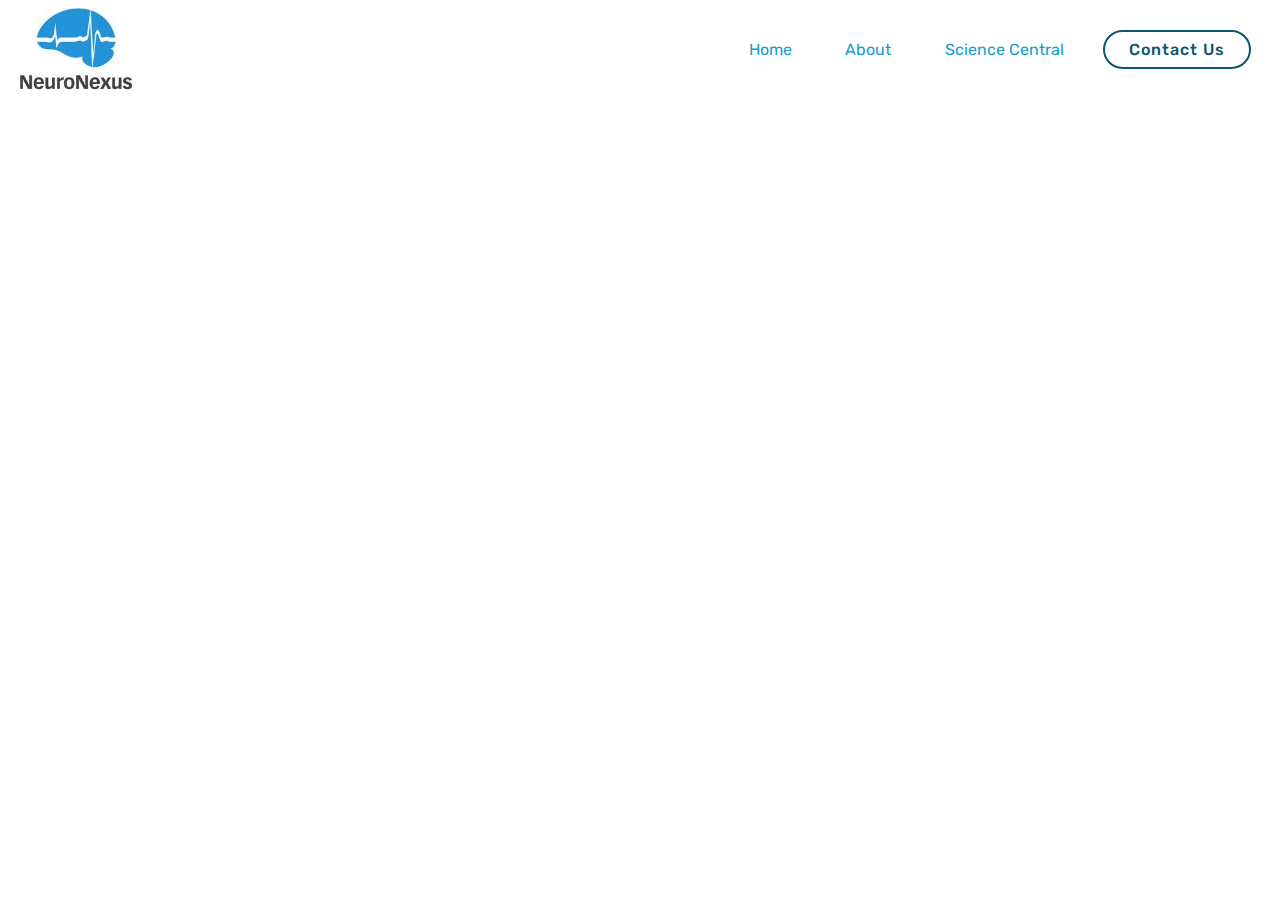
<file: page3.html>
<!DOCTYPE html>
<html  >
<head>

  
  
  <title>Page 3</title>
  <link rel="stylesheet" href="assets/web/assets/mobirise-icons/mobirise-icons.css">
  <link rel="stylesheet" href="assets/bootstrap/css/bootstrap.min.css">
  <link rel="stylesheet" href="assets/bootstrap/css/bootstrap-grid.min.css">
  <link rel="stylesheet" href="assets/bootstrap/css/bootstrap-reboot.min.css">
  <link rel="stylesheet" href="assets/tether/tether.min.css">
  <link rel="stylesheet" href="assets/dropdown/css/style.css">
  <link rel="stylesheet" href="assets/socicon/css/styles.css">
  <link rel="stylesheet" href="assets/theme/css/style.css">
  <link rel="preload" as="style" href="assets/mobirise/css/mbr-additional.css"><link rel="stylesheet" href="assets/mobirise/css/mbr-additional.css" type="text/css">
  
  
  

</head>
<body>
  <section class="extMenu4 menu cid-rV8R0i8taJ" once="menu" id="extMenu4-e">

    
    

    <nav class="navbar navbar-dropdown navbar-expand-lg">
        <div class="navbar-brand">
            <span class="navbar-logo">
                <a href="index.html">
                    <img src="assets/images/0-1-200x200.jpeg" alt="Mobirise" title="" style="height: 5.2rem;">
                </a>
            </span>
            <span class="navbar-caption-wrap"><a class="navbar-caption text-white display-2" href="https://mobirise.com"></a></span>
        </div>
        <button class="navbar-toggler" type="button" data-toggle="collapse" data-target="#navbarSupportedContent" aria-controls="navbarNavAltMarkup" aria-expanded="false" aria-label="Toggle navigation">
            <div class="hamburger">
                <span></span>
                <span></span>
                <span></span>
                <span></span>
            </div>
        </button>
      <div class="collapse navbar-collapse" id="navbarSupportedContent">
            <ul class="navbar-nav nav-dropdown" data-app-modern-menu="true"><li class="nav-item">
                    <a class="nav-link link text-primary display-4" href="index.html">
                        Home
                    </a>  
                </li>
                <li class="nav-item">
                    <a class="nav-link link text-primary display-4" href="about.html">
                        About</a>  
                </li>
                <li class="nav-item">
                    <a class="nav-link link text-primary display-4" href="blog.html">Science Central</a>
                </li></ul>
            
            <div class="navbar-buttons mbr-section-btn"><a class="btn btn-sm  btn-primary-outline display-4" href="page6.html">
                    Contact Us
                </a></div>
      </div>
    </nav>
</section>


  <section class="engine"><a href="https://mobirise.info/v">free html templates</a></section><script src="assets/web/assets/jquery/jquery.min.js"></script>
  <script src="assets/popper/popper.min.js"></script>
  <script src="assets/bootstrap/js/bootstrap.min.js"></script>
  <script src="assets/tether/tether.min.js"></script>
  <script src="assets/smoothscroll/smooth-scroll.js"></script>
  <script src="assets/dropdown/js/nav-dropdown.js"></script>
  <script src="assets/dropdown/js/navbar-dropdown.js"></script>
  <script src="assets/touchswipe/jquery.touch-swipe.min.js"></script>
  <script src="assets/theme/js/script.js"></script>
  
  

</body>
</html>
</file>
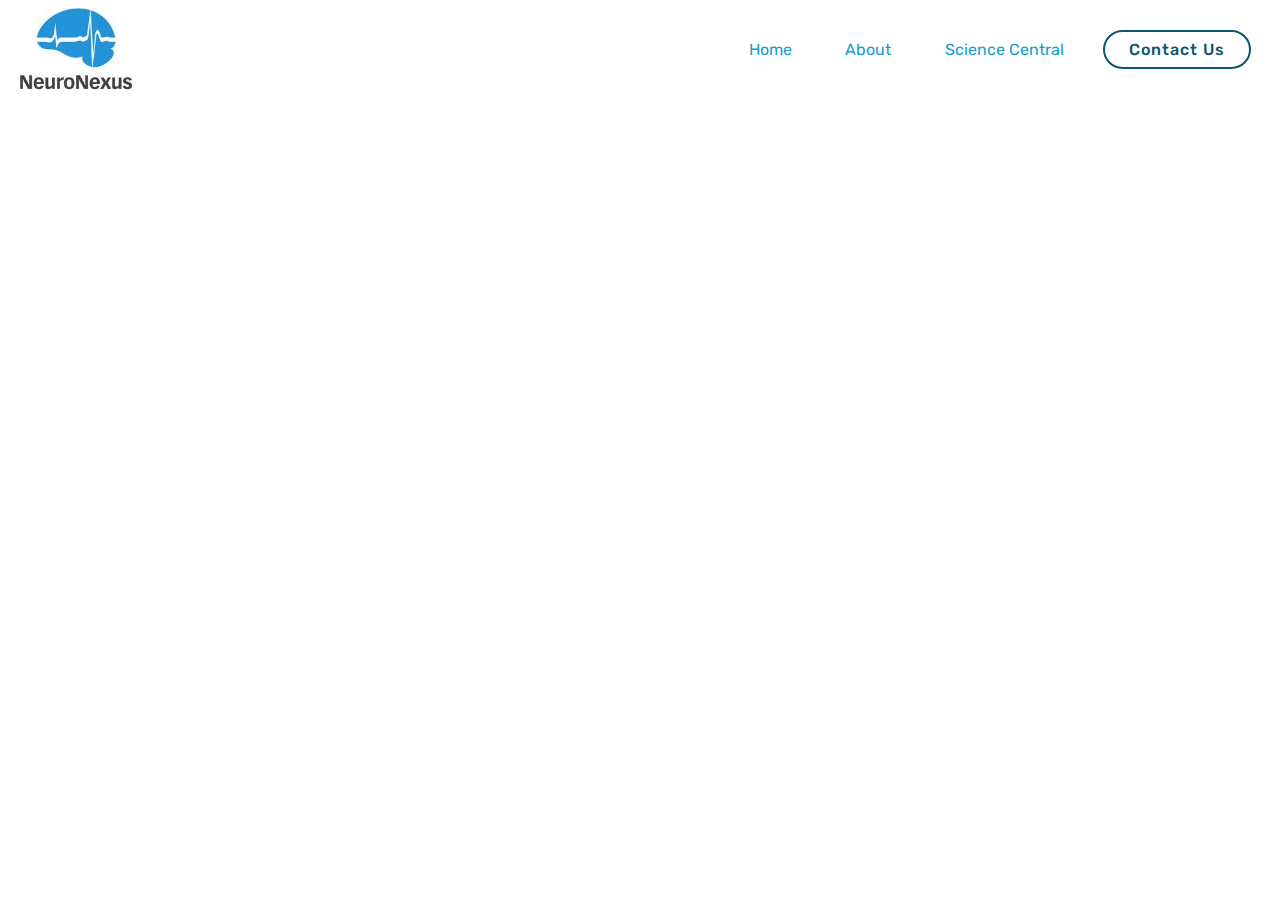
<file: page4.html>
<!DOCTYPE html>
<html  >
<head>

  
  
  <title>Blog Template</title>
  <link rel="stylesheet" href="assets/web/assets/mobirise-icons/mobirise-icons.css">
  <link rel="stylesheet" href="assets/bootstrap/css/bootstrap.min.css">
  <link rel="stylesheet" href="assets/bootstrap/css/bootstrap-grid.min.css">
  <link rel="stylesheet" href="assets/bootstrap/css/bootstrap-reboot.min.css">
  <link rel="stylesheet" href="assets/tether/tether.min.css">
  <link rel="stylesheet" href="assets/dropdown/css/style.css">
  <link rel="stylesheet" href="assets/socicon/css/styles.css">
  <link rel="stylesheet" href="assets/theme/css/style.css">
  <link rel="preload" as="style" href="assets/mobirise/css/mbr-additional.css"><link rel="stylesheet" href="assets/mobirise/css/mbr-additional.css" type="text/css">
  
  
  

</head>
<body>
  <section class="extMenu4 menu cid-rV8R0i8taJ" once="menu" id="extMenu4-f">

    
    

    <nav class="navbar navbar-dropdown navbar-expand-lg">
        <div class="navbar-brand">
            <span class="navbar-logo">
                <a href="index.html">
                    <img src="assets/images/0-1-200x200.jpeg" alt="Mobirise" title="" style="height: 5.2rem;">
                </a>
            </span>
            <span class="navbar-caption-wrap"><a class="navbar-caption text-white display-2" href="https://mobirise.com"></a></span>
        </div>
        <button class="navbar-toggler" type="button" data-toggle="collapse" data-target="#navbarSupportedContent" aria-controls="navbarNavAltMarkup" aria-expanded="false" aria-label="Toggle navigation">
            <div class="hamburger">
                <span></span>
                <span></span>
                <span></span>
                <span></span>
            </div>
        </button>
      <div class="collapse navbar-collapse" id="navbarSupportedContent">
            <ul class="navbar-nav nav-dropdown" data-app-modern-menu="true"><li class="nav-item">
                    <a class="nav-link link text-primary display-4" href="index.html">
                        Home
                    </a>  
                </li>
                <li class="nav-item">
                    <a class="nav-link link text-primary display-4" href="about.html">
                        About</a>  
                </li>
                <li class="nav-item">
                    <a class="nav-link link text-primary display-4" href="blog.html">Science Central</a>
                </li></ul>
            
            <div class="navbar-buttons mbr-section-btn"><a class="btn btn-sm  btn-primary-outline display-4" href="page6.html">
                    Contact Us
                </a></div>
      </div>
    </nav>
</section>


  <section class="engine"><a href="https://mobirise.info/l">free web templates</a></section><script src="assets/web/assets/jquery/jquery.min.js"></script>
  <script src="assets/popper/popper.min.js"></script>
  <script src="assets/bootstrap/js/bootstrap.min.js"></script>
  <script src="assets/tether/tether.min.js"></script>
  <script src="assets/smoothscroll/smooth-scroll.js"></script>
  <script src="assets/dropdown/js/nav-dropdown.js"></script>
  <script src="assets/dropdown/js/navbar-dropdown.js"></script>
  <script src="assets/touchswipe/jquery.touch-swipe.min.js"></script>
  <script src="assets/theme/js/script.js"></script>
  
  

</body>
</html>
</file>
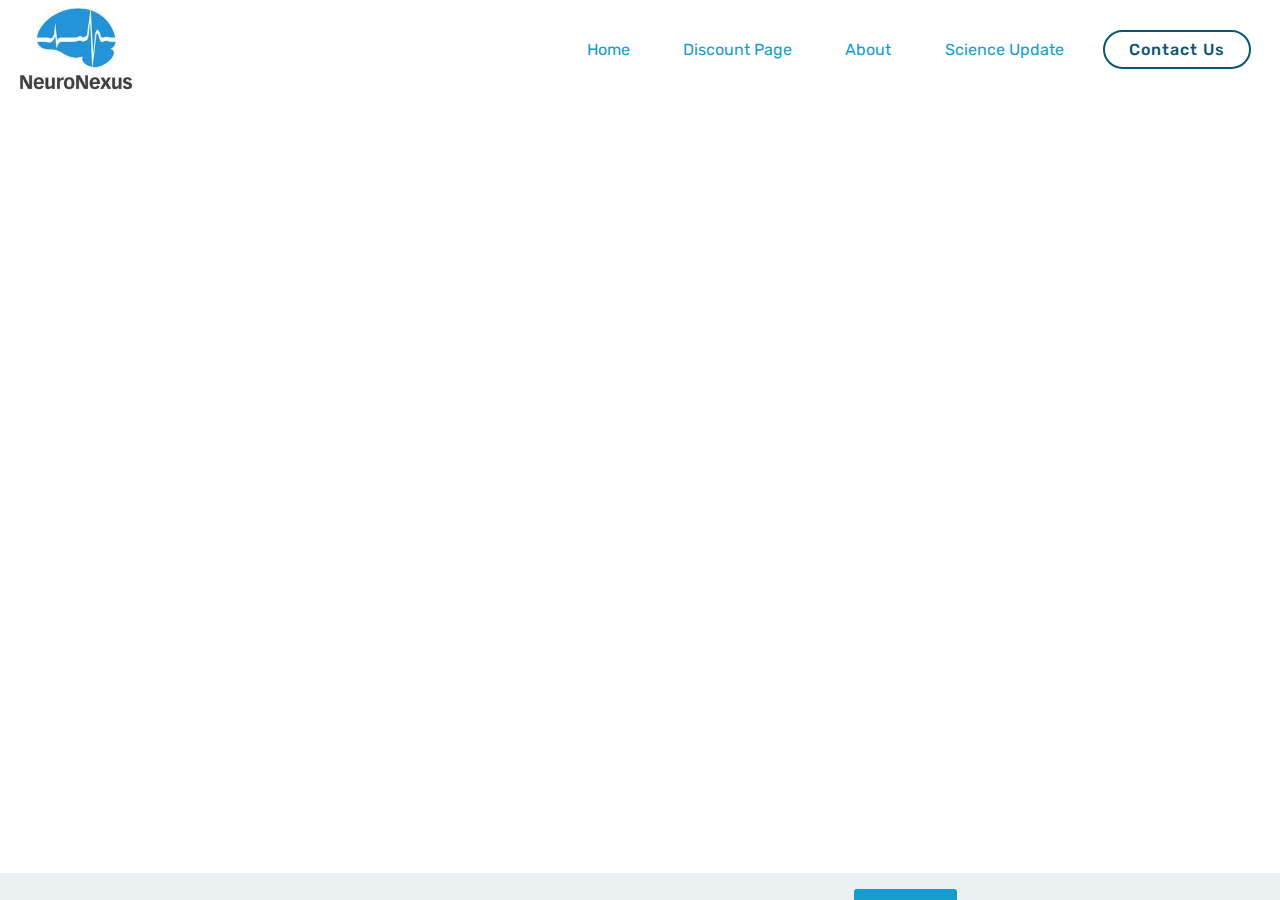
<file: page5.html>
<!DOCTYPE html>
<html  >
<head>

  
  
  <title>Page 5</title>
  <link rel="stylesheet" href="assets/web/assets/mobirise-icons/mobirise-icons.css">
  <link rel="stylesheet" href="assets/bootstrap/css/bootstrap.min.css">
  <link rel="stylesheet" href="assets/bootstrap/css/bootstrap-grid.min.css">
  <link rel="stylesheet" href="assets/bootstrap/css/bootstrap-reboot.min.css">
  <link rel="stylesheet" href="assets/web/assets/gdpr-plugin/gdpr-styles.css">
  <link rel="stylesheet" href="assets/tether/tether.min.css">
  <link rel="stylesheet" href="assets/socicon/css/styles.css">
  <link rel="stylesheet" href="assets/dropdown/css/style.css">
  <link rel="stylesheet" href="assets/theme/css/style.css">
  <link rel="stylesheet" href="assets/recaptcha.css">
  <link rel="preload" as="style" href="assets/mobirise/css/mbr-additional.css"><link rel="stylesheet" href="assets/mobirise/css/mbr-additional.css" type="text/css">
  
  <script src="assets/web/assets/lazyload/lazyload.js"></script>

  

</head>
<body>
  <section class="extMenu4 menu cid-rV8R0i8taJ" once="menu" id="extMenu4-q">

    
    

    <nav class="navbar navbar-dropdown navbar-expand-lg">
        <div class="navbar-brand">
            <span class="navbar-logo">
                <a href="index.html">
                    <img src="assets/images/0-1-200x200.jpeg" alt="Mobirise" title="" style="height: 5.2rem;">
                </a>
            </span>
            <span class="navbar-caption-wrap"><a class="navbar-caption text-white display-2" href="https://mobirise.com"></a></span>
        </div>
        <button class="navbar-toggler" type="button" data-toggle="collapse" data-target="#navbarSupportedContent" aria-controls="navbarNavAltMarkup" aria-expanded="false" aria-label="Toggle navigation">
            <div class="hamburger">
                <span></span>
                <span></span>
                <span></span>
                <span></span>
            </div>
        </button>
      <div class="collapse navbar-collapse" id="navbarSupportedContent">
            <ul class="navbar-nav nav-dropdown" data-app-modern-menu="true"><li class="nav-item">
                    <a class="nav-link link text-primary display-4" href="index.html">
                        Home
                    </a>  
                </li><li class="nav-item"><a class="nav-link link text-primary display-4" href="page5.html">
                        Discount Page</a></li>
                <li class="nav-item">
                    <a class="nav-link link text-primary display-4" href="about.html">
                        About</a>  
                </li>
                <li class="nav-item">
                    <a class="nav-link link text-primary display-4" href="http://nnxtest.com/signin.html">Science Update</a>
                </li></ul>
            
            <div class="navbar-buttons mbr-section-btn"><a class="btn btn-sm  btn-primary-outline display-4" href="contact.html">
                    Contact Us
                </a></div>
      </div>
    </nav>
</section>

<section class="engine"><a href="https://mobirise.info/o">portfolio website templates</a></section><div class="modal mbr-popup cid-rVuBPWvKx0 fade" tabindex="-1" role="dialog" data-overlay-color="#000000" data-overlay-opacity="0.8" id="mbr-popup-r" aria-hidden="true">
        <div class="modal-dialog modal-dialog-centered" role="document">
            <div class="modal-content">
                <div class="modal-header pb-0">
                    <h5 class="modal-title mbr-fonts-style display-5">1,000% of EVERYTHING!</h5>
                    <button type="button" class="close" data-dismiss="modal" aria-label="Close">
                        <svg version="1.1" xmlns="http://www.w3.org/2000/svg" width="24" height="24" viewBox="0 0 32 32" fill="currentColor">
                            <path d="M31.797 0.191c-0.264-0.256-0.686-0.25-0.942 0.015l-13.328 13.326c-0.598 0.581 0.342 1.543 0.942 0.942l13.328-13.326c0.27-0.262 0.27-0.695 0-0.957zM14.472 17.515c-0.264-0.256-0.686-0.25-0.942 0.015l-13.328 13.326c-0.613 0.595 0.34 1.562 0.942 0.942l13.328-13.326c0.27-0.262 0.27-0.695 0-0.957zM1.144 0.205c-0.584-0.587-1.544 0.336-0.942 0.942l30.654 30.651c0.613 0.625 1.563-0.325 0.942-0.942z"></path>
                        </svg>
                    </button>
                </div>

                <div class="modal-body">
                    <p class="mbr-text mbr-fonts-style display-7">
                        This deal is NUTS! Contact NeuroPixel for 1,000% percent off of everything they've got!</p>

                    <div>
                        <div class="card-img mbr-figure">
                            <img src="assets/images/mbr-936x672.jpg" alt="Mobirise" title="">
                        </div>
                            

                            
                        </div>
                    </div>

                    <div class="modal-footer">
                        <div class="mbr-section-btn"><a class="btn btn-md btn-primary display-4" href="https://www.neuropixels.org/">
                                LEARN MORE
                            </a></div>
                    </div>
                </div>
            </div>
        </div>


  <script src="assets/web/assets/jquery/jquery.min.js"></script>
  <script src="assets/popper/popper.min.js"></script>
  <script src="assets/bootstrap/js/bootstrap.min.js"></script>
  <script src="assets/tether/tether.min.js"></script>
  <script src="assets/smoothscroll/smooth-scroll.js"></script>
  <script src="assets/web/assets/cookies-alert-plugin/cookies-alert-core.js"></script>
  <script src="assets/web/assets/cookies-alert-plugin/cookies-alert-script.js"></script>
  <script src="assets/touchswipe/jquery.touch-swipe.min.js"></script>
  <script src="assets/dropdown/js/nav-dropdown.js"></script>
  <script src="assets/dropdown/js/navbar-dropdown.js"></script>
  <script src="assets/popup-plugin/script.js"></script>
  <script src="assets/popup-overlay-plugin/script.js"></script>
  <script src="assets/theme/js/script.js"></script>
  <script src="assets/formoid.min.js"></script>
  
  
<input name="cookieData" type="hidden" data-cookie-customDialogSelector='null' data-cookie-colorText='#424a4d' data-cookie-colorBg='rgba(234, 239, 241, 0.99)' data-cookie-textButton='Agree' data-cookie-colorButton='' data-cookie-colorLink='#424a4d' data-cookie-underlineLink='true' data-cookie-text="We use cookies to give you the best experience. Read our <a href='privacy.html'>cookie policy</a>.">
  
</body>
</html>
</file>
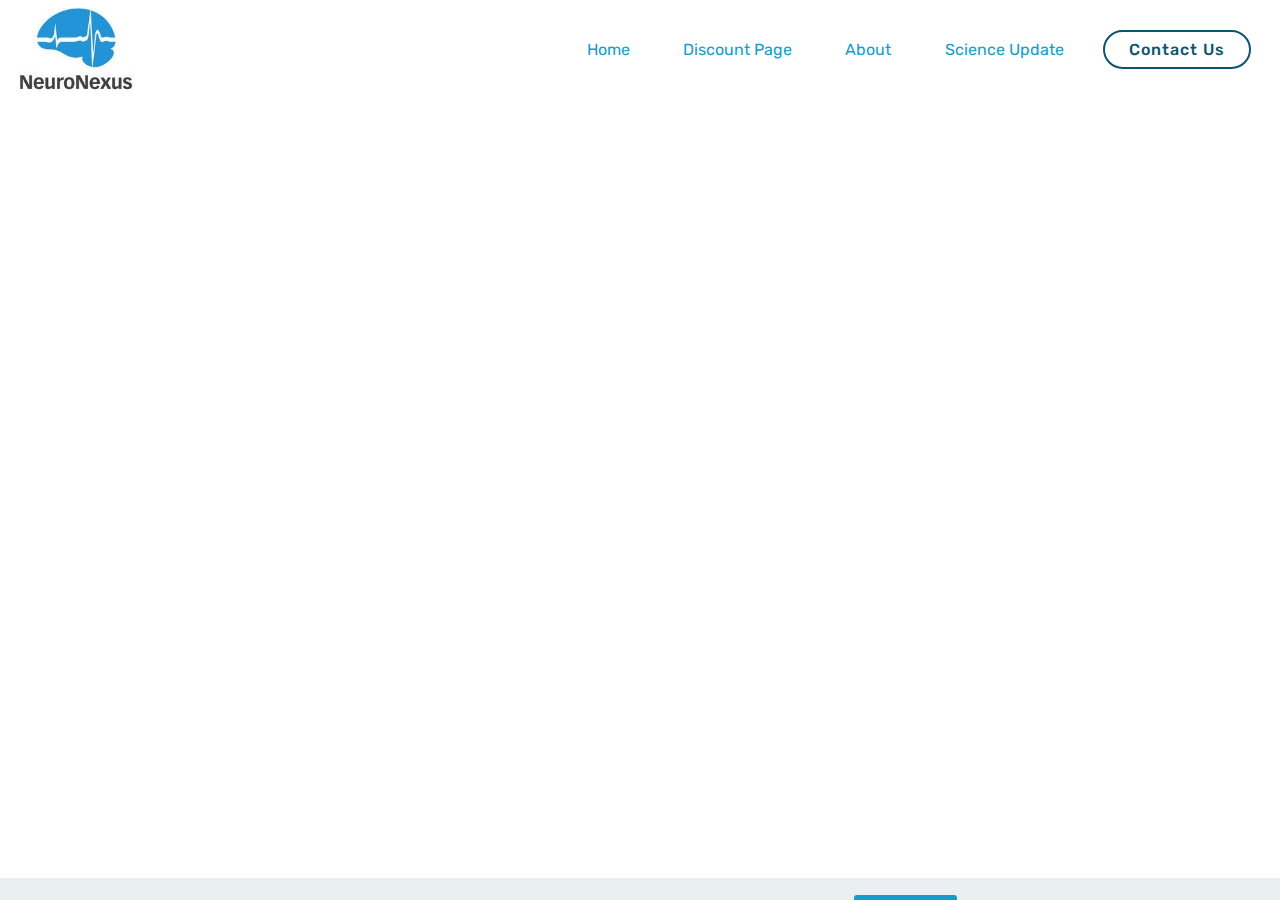
<file: page6.html>
<!DOCTYPE html>
<html  >
<head>

  
  
  <title>signup</title>
  <link rel="stylesheet" href="assets/web/assets/mobirise-icons/mobirise-icons.css">
  <link rel="stylesheet" href="assets/bootstrap/css/bootstrap.min.css">
  <link rel="stylesheet" href="assets/bootstrap/css/bootstrap-grid.min.css">
  <link rel="stylesheet" href="assets/bootstrap/css/bootstrap-reboot.min.css">
  <link rel="stylesheet" href="assets/web/assets/gdpr-plugin/gdpr-styles.css">
  <link rel="stylesheet" href="assets/tether/tether.min.css">
  <link rel="stylesheet" href="assets/dropdown/css/style.css">
  <link rel="stylesheet" href="assets/socicon/css/styles.css">
  <link rel="stylesheet" href="assets/theme/css/style.css">
  <link rel="preload" as="style" href="assets/mobirise/css/mbr-additional.css"><link rel="stylesheet" href="assets/mobirise/css/mbr-additional.css" type="text/css">
  
  <script src="assets/web/assets/lazyload/lazyload.js"></script>

  

</head>
<body>
  <section class="extMenu4 menu cid-rV8R0i8taJ" once="menu" id="extMenu4-x">

    
    

    <nav class="navbar navbar-dropdown navbar-expand-lg">
        <div class="navbar-brand">
            <span class="navbar-logo">
                <a href="index.html">
                    <img src="assets/images/0-1-200x200.jpeg" alt="Mobirise" title="" style="height: 5.2rem;">
                </a>
            </span>
            <span class="navbar-caption-wrap"><a class="navbar-caption text-white display-2" href="https://mobirise.com"></a></span>
        </div>
        <button class="navbar-toggler" type="button" data-toggle="collapse" data-target="#navbarSupportedContent" aria-controls="navbarNavAltMarkup" aria-expanded="false" aria-label="Toggle navigation">
            <div class="hamburger">
                <span></span>
                <span></span>
                <span></span>
                <span></span>
            </div>
        </button>
      <div class="collapse navbar-collapse" id="navbarSupportedContent">
            <ul class="navbar-nav nav-dropdown" data-app-modern-menu="true"><li class="nav-item">
                    <a class="nav-link link text-primary display-4" href="index.html">
                        Home
                    </a>  
                </li><li class="nav-item"><a class="nav-link link text-primary display-4" href="page5.html">
                        Discount Page</a></li>
                <li class="nav-item">
                    <a class="nav-link link text-primary display-4" href="about.html">
                        About</a>  
                </li>
                <li class="nav-item">
                    <a class="nav-link link text-primary display-4" href="http://nnxtest.com/signin.html">Science Update</a>
                </li></ul>
            
            <div class="navbar-buttons mbr-section-btn"><a class="btn btn-sm  btn-primary-outline display-4" href="contact.html">
                    Contact Us
                </a></div>
      </div>
    </nav>
</section>


  <section class="engine"><a href="https://mobirise.info/o">portfolio web templates</a></section><script src="assets/web/assets/jquery/jquery.min.js"></script>
  <script src="assets/popper/popper.min.js"></script>
  <script src="assets/bootstrap/js/bootstrap.min.js"></script>
  <script src="assets/tether/tether.min.js"></script>
  <script src="assets/web/assets/cookies-alert-plugin/cookies-alert-core.js"></script>
  <script src="assets/web/assets/cookies-alert-plugin/cookies-alert-script.js"></script>
  <script src="assets/smoothscroll/smooth-scroll.js"></script>
  <script src="assets/dropdown/js/nav-dropdown.js"></script>
  <script src="assets/dropdown/js/navbar-dropdown.js"></script>
  <script src="assets/touchswipe/jquery.touch-swipe.min.js"></script>
  <script src="assets/theme/js/script.js"></script>
  
  
<input name="cookieData" type="hidden" data-cookie-customDialogSelector='null' data-cookie-colorText='#424a4d' data-cookie-colorBg='rgba(234, 239, 241, 0.99)' data-cookie-textButton='Agree' data-cookie-colorButton='' data-cookie-colorLink='#424a4d' data-cookie-underlineLink='true' data-cookie-text="We use cookies to give you the best experience. Read our <a href='privacy.html'>cookie policy</a>.">
  
</body>
</html>
</file>
<file: assets/web/assets/mobirise-icons/mobirise-icons.css>
@font-face {
  font-family: 'MobiriseIcons';
  src:  url('mobirise-icons.eot?spat4u');
  src:  url('mobirise-icons.eot?spat4u#iefix') format('embedded-opentype'),
    url('mobirise-icons.ttf?spat4u') format('truetype'),
    url('mobirise-icons.woff?spat4u') format('woff'),
    url('mobirise-icons.svg?spat4u#MobiriseIcons') format('svg');
  font-weight: normal;
  font-style: normal;
  font-display: swap;
}

[class^="mbri-"], [class*=" mbri-"] {
  /* use !important to prevent issues with browser extensions that change fonts */
  font-family: MobiriseIcons !important;
  speak: none;
  font-style: normal;
  font-weight: normal;
  font-variant: normal;
  text-transform: none;
  line-height: 1;

  /* Better Font Rendering =========== */
  -webkit-font-smoothing: antialiased;
  -moz-osx-font-smoothing: grayscale;
}

.mbri-add-submenu:before {
  content: "\e900";
}
.mbri-alert:before {
  content: "\e901";
}
.mbri-align-center:before {
  content: "\e902";
}
.mbri-align-justify:before {
  content: "\e903";
}
.mbri-align-left:before {
  content: "\e904";
}
.mbri-align-right:before {
  content: "\e905";
}
.mbri-android:before {
  content: "\e906";
}
.mbri-apple:before {
  content: "\e907";
}
.mbri-arrow-down:before {
  content: "\e908";
}
.mbri-arrow-next:before {
  content: "\e909";
}
.mbri-arrow-prev:before {
  content: "\e90a";
}
.mbri-arrow-up:before {
  content: "\e90b";
}
.mbri-bold:before {
  content: "\e90c";
}
.mbri-bookmark:before {
  content: "\e90d";
}
.mbri-bootstrap:before {
  content: "\e90e";
}
.mbri-briefcase:before {
  content: "\e90f";
}
.mbri-browse:before {
  content: "\e910";
}
.mbri-bulleted-list:before {
  content: "\e911";
}
.mbri-calendar:before {
  content: "\e912";
}
.mbri-camera:before {
  content: "\e913";
}
.mbri-cart-add:before {
  content: "\e914";
}
.mbri-cart-full:before {
  content: "\e915";
}
.mbri-cash:before {
  content: "\e916";
}
.mbri-change-style:before {
  content: "\e917";
}
.mbri-chat:before {
  content: "\e918";
}
.mbri-clock:before {
  content: "\e919";
}
.mbri-close:before {
  content: "\e91a";
}
.mbri-cloud:before {
  content: "\e91b";
}
.mbri-code:before {
  content: "\e91c";
}
.mbri-contact-form:before {
  content: "\e91d";
}
.mbri-credit-card:before {
  content: "\e91e";
}
.mbri-cursor-click:before {
  content: "\e91f";
}
.mbri-cust-feedback:before {
  content: "\e920";
}
.mbri-database:before {
  content: "\e921";
}
.mbri-delivery:before {
  content: "\e922";
}
.mbri-desktop:before {
  content: "\e923";
}
.mbri-devices:before {
  content: "\e924";
}
.mbri-down:before {
  content: "\e925";
}
.mbri-download:before {
  content: "\e989";
}
.mbri-drag-n-drop:before {
  content: "\e927";
}
.mbri-drag-n-drop2:before {
  content: "\e928";
}
.mbri-edit:before {
  content: "\e929";
}
.mbri-edit2:before {
  content: "\e92a";
}
.mbri-error:before {
  content: "\e92b";
}
.mbri-extension:before {
  content: "\e92c";
}
.mbri-features:before {
  content: "\e92d";
}
.mbri-file:before {
  content: "\e92e";
}
.mbri-flag:before {
  content: "\e92f";
}
.mbri-folder:before {
  content: "\e930";
}
.mbri-gift:before {
  content: "\e931";
}
.mbri-github:before {
  content: "\e932";
}
.mbri-globe:before {
  content: "\e933";
}
.mbri-globe-2:before {
  content: "\e934";
}
.mbri-growing-chart:before {
  content: "\e935";
}
.mbri-hearth:before {
  content: "\e936";
}
.mbri-help:before {
  content: "\e937";
}
.mbri-home:before {
  content: "\e938";
}
.mbri-hot-cup:before {
  content: "\e939";
}
.mbri-idea:before {
  content: "\e93a";
}
.mbri-image-gallery:before {
  content: "\e93b";
}
.mbri-image-slider:before {
  content: "\e93c";
}
.mbri-info:before {
  content: "\e93d";
}
.mbri-italic:before {
  content: "\e93e";
}
.mbri-key:before {
  content: "\e93f";
}
.mbri-laptop:before {
  content: "\e940";
}
.mbri-layers:before {
  content: "\e941";
}
.mbri-left-right:before {
  content: "\e942";
}
.mbri-left:before {
  content: "\e943";
}
.mbri-letter:before {
  content: "\e944";
}
.mbri-like:before {
  content: "\e945";
}
.mbri-link:before {
  content: "\e946";
}
.mbri-lock:before {
  content: "\e947";
}
.mbri-login:before {
  content: "\e948";
}
.mbri-logout:before {
  content: "\e949";
}
.mbri-magic-stick:before {
  content: "\e94a";
}
.mbri-map-pin:before {
  content: "\e94b";
}
.mbri-menu:before {
  content: "\e94c";
}
.mbri-mobile:before {
  content: "\e94d";
}
.mbri-mobile2:before {
  content: "\e94e";
}
.mbri-mobirise:before {
  content: "\e94f";
}
.mbri-more-horizontal:before {
  content: "\e950";
}
.mbri-more-vertical:before {
  content: "\e951";
}
.mbri-music:before {
  content: "\e952";
}
.mbri-new-file:before {
  content: "\e953";
}
.mbri-numbered-list:before {
  content: "\e954";
}
.mbri-opened-folder:before {
  content: "\e955";
}
.mbri-pages:before {
  content: "\e956";
}
.mbri-paper-plane:before {
  content: "\e957";
}
.mbri-paperclip:before {
  content: "\e958";
}
.mbri-photo:before {
  content: "\e959";
}
.mbri-photos:before {
  content: "\e95a";
}
.mbri-pin:before {
  content: "\e95b";
}
.mbri-play:before {
  content: "\e95c";
}
.mbri-plus:before {
  content: "\e95d";
}
.mbri-preview:before {
  content: "\e95e";
}
.mbri-print:before {
  content: "\e95f";
}
.mbri-protect:before {
  content: "\e960";
}
.mbri-question:before {
  content: "\e961";
}
.mbri-quote-left:before {
  content: "\e962";
}
.mbri-quote-right:before {
  content: "\e963";
}
.mbri-refresh:before {
  content: "\e964";
}
.mbri-responsive:before {
  content: "\e965";
}
.mbri-right:before {
  content: "\e966";
}
.mbri-rocket:before {
  content: "\e967";
}
.mbri-sad-face:before {
  content: "\e968";
}
.mbri-sale:before {
  content: "\e969";
}
.mbri-save:before {
  content: "\e96a";
}
.mbri-search:before {
  content: "\e96b";
}
.mbri-setting:before {
  content: "\e96c";
}
.mbri-setting2:before {
  content: "\e96d";
}
.mbri-setting3:before {
  content: "\e96e";
}
.mbri-share:before {
  content: "\e96f";
}
.mbri-shopping-bag:before {
  content: "\e970";
}
.mbri-shopping-basket:before {
  content: "\e971";
}
.mbri-shopping-cart:before {
  content: "\e972";
}
.mbri-sites:before {
  content: "\e973";
}
.mbri-smile-face:before {
  content: "\e974";
}
.mbri-speed:before {
  content: "\e975";
}
.mbri-star:before {
  content: "\e976";
}
.mbri-success:before {
  content: "\e977";
}
.mbri-sun:before {
  content: "\e978";
}
.mbri-sun2:before {
  content: "\e979";
}
.mbri-tablet:before {
  content: "\e97a";
}
.mbri-tablet-vertical:before {
  content: "\e97b";
}
.mbri-target:before {
  content: "\e97c";
}
.mbri-timer:before {
  content: "\e97d";
}
.mbri-to-ftp:before {
  content: "\e97e";
}
.mbri-to-local-drive:before {
  content: "\e97f";
}
.mbri-touch-swipe:before {
  content: "\e980";
}
.mbri-touch:before {
  content: "\e981";
}
.mbri-trash:before {
  content: "\e982";
}
.mbri-underline:before {
  content: "\e983";
}
.mbri-unlink:before {
  content: "\e984";
}
.mbri-unlock:before {
  content: "\e985";
}
.mbri-up-down:before {
  content: "\e986";
}
.mbri-up:before {
  content: "\e987";
}
.mbri-update:before {
  content: "\e988";
}
.mbri-upload:before {
 content: "\e926"; 
}
.mbri-user:before {
  content: "\e98a";
}
.mbri-user2:before {
  content: "\e98b";
}
.mbri-users:before {
  content: "\e98c";
}
.mbri-video:before {
  content: "\e98d";
}
.mbri-video-play:before {
  content: "\e98e";
}
.mbri-watch:before {
  content: "\e98f";
}
.mbri-website-theme:before {
  content: "\e990";
}
.mbri-wifi:before {
  content: "\e991";
}
.mbri-windows:before {
  content: "\e992";
}
.mbri-zoom-out:before {
  content: "\e993";
}
.mbri-redo:before {
  content: "\e994";
}
.mbri-undo:before {
  content: "\e995";
}
</file>
<file: assets/web/assets/gdpr-plugin/gdpr-styles.css>
.gdpr-block {
    padding: 10px;
    font-size: 14px;
    display: block;
    width: 100%;
    text-align: center;
}
.gdpr-block.covert {
	display: none;
}
.textGDPR {
    position: relative;
}
.gdpr-block label span.textGDPR input[name='gdpr']{
    width: 15px;
    height: 15px;
    margin: 0;
    position: absolute;
    top: 2px;
    left: -20px;
}
.gdpr-block label {
    color: #a7a7a7;
    vertical-align: middle;
    user-select: none;
    margin-bottom: 0;
}
</file>
<file: assets/socicon/css/styles.css>
@charset "UTF-8";

@font-face {
  font-family: 'Socicon';
  src:  url('../fonts/socicon.eot');
  src:  url('../fonts/socicon.eot?#iefix') format('embedded-opentype'),
    url('../fonts/socicon.woff2') format('woff2'),
    url('../fonts/socicon.ttf') format('truetype'),
    url('../fonts/socicon.woff') format('woff'),
    url('../fonts/socicon.svg#socicon') format('svg');
  font-weight: normal;
  font-style: normal;
}

[data-icon]:before {
  font-family: "socicon" !important;
  content: attr(data-icon);
  font-style: normal !important;
  font-weight: normal !important;
  font-variant: normal !important;
  text-transform: none !important;
  speak: none;
  line-height: 1;
  -webkit-font-smoothing: antialiased;
  -moz-osx-font-smoothing: grayscale;
}

[class^="socicon-"], [class*=" socicon-"] {
  /* use !important to prevent issues with browser extensions that change fonts */
  font-family: 'Socicon' !important;
  speak: none;
  font-style: normal;
  font-weight: normal;
  font-variant: normal;
  text-transform: none;
  line-height: 1;

  /* Better Font Rendering =========== */
  -webkit-font-smoothing: antialiased;
  -moz-osx-font-smoothing: grayscale;
}

.socicon-eitaa:before {
  content: "\e97c";
}
.socicon-soroush:before {
  content: "\e97d";
}
.socicon-bale:before {
  content: "\e97e";
}
.socicon-zazzle:before {
  content: "\e97b";
}
.socicon-society6:before {
  content: "\e97a";
}
.socicon-redbubble:before {
  content: "\e979";
}
.socicon-avvo:before {
  content: "\e978";
}
.socicon-stitcher:before {
  content: "\e977";
}
.socicon-googlehangouts:before {
  content: "\e974";
}
.socicon-dlive:before {
  content: "\e975";
}
.socicon-vsco:before {
  content: "\e976";
}
.socicon-flipboard:before {
  content: "\e973";
}
.socicon-ubuntu:before {
  content: "\e958";
}
.socicon-artstation:before {
  content: "\e959";
}
.socicon-invision:before {
  content: "\e95a";
}
.socicon-torial:before {
  content: "\e95b";
}
.socicon-collectorz:before {
  content: "\e95c";
}
.socicon-seenthis:before {
  content: "\e95d";
}
.socicon-googleplaymusic:before {
  content: "\e95e";
}
.socicon-debian:before {
  content: "\e95f";
}
.socicon-filmfreeway:before {
  content: "\e960";
}
.socicon-gnome:before {
  content: "\e961";
}
.socicon-itchio:before {
  content: "\e962";
}
.socicon-jamendo:before {
  content: "\e963";
}
.socicon-mix:before {
  content: "\e964";
}
.socicon-sharepoint:before {
  content: "\e965";
}
.socicon-tinder:before {
  content: "\e966";
}
.socicon-windguru:before {
  content: "\e967";
}
.socicon-cdbaby:before {
  content: "\e968";
}
.socicon-elementaryos:before {
  content: "\e969";
}
.socicon-stage32:before {
  content: "\e96a";
}
.socicon-tiktok:before {
  content: "\e96b";
}
.socicon-gitter:before {
  content: "\e96c";
}
.socicon-letterboxd:before {
  content: "\e96d";
}
.socicon-threema:before {
  content: "\e96e";
}
.socicon-splice:before {
  content: "\e96f";
}
.socicon-metapop:before {
  content: "\e970";
}
.socicon-naver:before {
  content: "\e971";
}
.socicon-remote:before {
  content: "\e972";
}
.socicon-internet:before {
  content: "\e957";
}
.socicon-moddb:before {
  content: "\e94b";
}
.socicon-indiedb:before {
  content: "\e94c";
}
.socicon-traxsource:before {
  content: "\e94d";
}
.socicon-gamefor:before {
  content: "\e94e";
}
.socicon-pixiv:before {
  content: "\e94f";
}
.socicon-myanimelist:before {
  content: "\e950";
}
.socicon-blackberry:before {
  content: "\e951";
}
.socicon-wickr:before {
  content: "\e952";
}
.socicon-spip:before {
  content: "\e953";
}
.socicon-napster:before {
  content: "\e954";
}
.socicon-beatport:before {
  content: "\e955";
}
.socicon-hackerone:before {
  content: "\e956";
}
.socicon-hackernews:before {
  content: "\e946";
}
.socicon-smashwords:before {
  content: "\e947";
}
.socicon-kobo:before {
  content: "\e948";
}
.socicon-bookbub:before {
  content: "\e949";
}
.socicon-mailru:before {
  content: "\e94a";
}
.socicon-gitlab:before {
  content: "\e945";
}
.socicon-instructables:before {
  content: "\e944";
}
.socicon-portfolio:before {
  content: "\e943";
}
.socicon-codered:before {
  content: "\e940";
}
.socicon-origin:before {
  content: "\e941";
}
.socicon-nextdoor:before {
  content: "\e942";
}
.socicon-udemy:before {
  content: "\e93f";
}
.socicon-livemaster:before {
  content: "\e93e";
}
.socicon-crunchbase:before {
  content: "\e93b";
}
.socicon-homefy:before {
  content: "\e93c";
}
.socicon-calendly:before {
  content: "\e93d";
}
.socicon-realtor:before {
  content: "\e90f";
}
.socicon-tidal:before {
  content: "\e910";
}
.socicon-qobuz:before {
  content: "\e911";
}
.socicon-natgeo:before {
  content: "\e912";
}
.socicon-mastodon:before {
  content: "\e913";
}
.socicon-unsplash:before {
  content: "\e914";
}
.socicon-homeadvisor:before {
  content: "\e915";
}
.socicon-angieslist:before {
  content: "\e916";
}
.socicon-codepen:before {
  content: "\e917";
}
.socicon-slack:before {
  content: "\e918";
}
.socicon-openaigym:before {
  content: "\e919";
}
.socicon-logmein:before {
  content: "\e91a";
}
.socicon-fiverr:before {
  content: "\e91b";
}
.socicon-gotomeeting:before {
  content: "\e91c";
}
.socicon-aliexpress:before {
  content: "\e91d";
}
.socicon-guru:before {
  content: "\e91e";
}
.socicon-appstore:before {
  content: "\e91f";
}
.socicon-homes:before {
  content: "\e920";
}
.socicon-zoom:before {
  content: "\e921";
}
.socicon-alibaba:before {
  content: "\e922";
}
.socicon-craigslist:before {
  content: "\e923";
}
.socicon-wix:before {
  content: "\e924";
}
.socicon-redfin:before {
  content: "\e925";
}
.socicon-googlecalendar:before {
  content: "\e926";
}
.socicon-shopify:before {
  content: "\e927";
}
.socicon-freelancer:before {
  content: "\e928";
}
.socicon-seedrs:before {
  content: "\e929";
}
.socicon-bing:before {
  content: "\e92a";
}
.socicon-doodle:before {
  content: "\e92b";
}
.socicon-bonanza:before {
  content: "\e92c";
}
.socicon-squarespace:before {
  content: "\e92d";
}
.socicon-toptal:before {
  content: "\e92e";
}
.socicon-gust:before {
  content: "\e92f";
}
.socicon-ask:before {
  content: "\e930";
}
.socicon-trulia:before {
  content: "\e931";
}
.socicon-loomly:before {
  content: "\e932";
}
.socicon-ghost:before {
  content: "\e933";
}
.socicon-upwork:before {
  content: "\e934";
}
.socicon-fundable:before {
  content: "\e935";
}
.socicon-booking:before {
  content: "\e936";
}
.socicon-googlemaps:before {
  content: "\e937";
}
.socicon-zillow:before {
  content: "\e938";
}
.socicon-niconico:before {
  content: "\e939";
}
.socicon-toneden:before {
  content: "\e93a";
}
.socicon-augment:before {
  content: "\e908";
}
.socicon-bitbucket:before {
  content: "\e909";
}
.socicon-fyuse:before {
  content: "\e90a";
}
.socicon-yt-gaming:before {
  content: "\e90b";
}
.socicon-sketchfab:before {
  content: "\e90c";
}
.socicon-mobcrush:before {
  content: "\e90d";
}
.socicon-microsoft:before {
  content: "\e90e";
}
.socicon-pandora:before {
  content: "\e907";
}
.socicon-messenger:before {
  content: "\e906";
}
.socicon-gamewisp:before {
  content: "\e905";
}
.socicon-bloglovin:before {
  content: "\e904";
}
.socicon-tunein:before {
  content: "\e903";
}
.socicon-gamejolt:before {
  content: "\e901";
}
.socicon-trello:before {
  content: "\e902";
}
.socicon-spreadshirt:before {
  content: "\e900";
}
.socicon-500px:before {
  content: "\e000";
}
.socicon-8tracks:before {
  content: "\e001";
}
.socicon-airbnb:before {
  content: "\e002";
}
.socicon-alliance:before {
  content: "\e003";
}
.socicon-amazon:before {
  content: "\e004";
}
.socicon-amplement:before {
  content: "\e005";
}
.socicon-android:before {
  content: "\e006";
}
.socicon-angellist:before {
  content: "\e007";
}
.socicon-apple:before {
  content: "\e008";
}
.socicon-appnet:before {
  content: "\e009";
}
.socicon-baidu:before {
  content: "\e00a";
}
.socicon-bandcamp:before {
  content: "\e00b";
}
.socicon-battlenet:before {
  content: "\e00c";
}
.socicon-mixer:before {
  content: "\e00d";
}
.socicon-bebee:before {
  content: "\e00e";
}
.socicon-bebo:before {
  content: "\e00f";
}
.socicon-behance:before {
  content: "\e010";
}
.socicon-blizzard:before {
  content: "\e011";
}
.socicon-blogger:before {
  content: "\e012";
}
.socicon-buffer:before {
  content: "\e013";
}
.socicon-chrome:before {
  content: "\e014";
}
.socicon-coderwall:before {
  content: "\e015";
}
.socicon-curse:before {
  content: "\e016";
}
.socicon-dailymotion:before {
  content: "\e017";
}
.socicon-deezer:before {
  content: "\e018";
}
.socicon-delicious:before {
  content: "\e019";
}
.socicon-deviantart:before {
  content: "\e01a";
}
.socicon-diablo:before {
  content: "\e01b";
}
.socicon-digg:before {
  content: "\e01c";
}
.socicon-discord:before {
  content: "\e01d";
}
.socicon-disqus:before {
  content: "\e01e";
}
.socicon-douban:before {
  content: "\e01f";
}
.socicon-draugiem:before {
  content: "\e020";
}
.socicon-dribbble:before {
  content: "\e021";
}
.socicon-drupal:before {
  content: "\e022";
}
.socicon-ebay:before {
  content: "\e023";
}
.socicon-ello:before {
  content: "\e024";
}
.socicon-endomodo:before {
  content: "\e025";
}
.socicon-envato:before {
  content: "\e026";
}
.socicon-etsy:before {
  content: "\e027";
}
.socicon-facebook:before {
  content: "\e028";
}
.socicon-feedburner:before {
  content: "\e029";
}
.socicon-filmweb:before {
  content: "\e02a";
}
.socicon-firefox:before {
  content: "\e02b";
}
.socicon-flattr:before {
  content: "\e02c";
}
.socicon-flickr:before {
  content: "\e02d";
}
.socicon-formulr:before {
  content: "\e02e";
}
.socicon-forrst:before {
  content: "\e02f";
}
.socicon-foursquare:before {
  content: "\e030";
}
.socicon-friendfeed:before {
  content: "\e031";
}
.socicon-github:before {
  content: "\e032";
}
.socicon-goodreads:before {
  content: "\e033";
}
.socicon-google:before {
  content: "\e034";
}
.socicon-googlescholar:before {
  content: "\e035";
}
.socicon-googlegroups:before {
  content: "\e036";
}
.socicon-googlephotos:before {
  content: "\e037";
}
.socicon-googleplus:before {
  content: "\e038";
}
.socicon-grooveshark:before {
  content: "\e039";
}
.socicon-hackerrank:before {
  content: "\e03a";
}
.socicon-hearthstone:before {
  content: "\e03b";
}
.socicon-hellocoton:before {
  content: "\e03c";
}
.socicon-heroes:before {
  content: "\e03d";
}
.socicon-smashcast:before {
  content: "\e03e";
}
.socicon-horde:before {
  content: "\e03f";
}
.socicon-houzz:before {
  content: "\e040";
}
.socicon-icq:before {
  content: "\e041";
}
.socicon-identica:before {
  content: "\e042";
}
.socicon-imdb:before {
  content: "\e043";
}
.socicon-instagram:before {
  content: "\e044";
}
.socicon-issuu:before {
  content: "\e045";
}
.socicon-istock:before {
  content: "\e046";
}
.socicon-itunes:before {
  content: "\e047";
}
.socicon-keybase:before {
  content: "\e048";
}
.socicon-lanyrd:before {
  content: "\e049";
}
.socicon-lastfm:before {
  content: "\e04a";
}
.socicon-line:before {
  content: "\e04b";
}
.socicon-linkedin:before {
  content: "\e04c";
}
.socicon-livejournal:before {
  content: "\e04d";
}
.socicon-lyft:before {
  content: "\e04e";
}
.socicon-macos:before {
  content: "\e04f";
}
.socicon-mail:before {
  content: "\e050";
}
.socicon-medium:before {
  content: "\e051";
}
.socicon-meetup:before {
  content: "\e052";
}
.socicon-mixcloud:before {
  content: "\e053";
}
.socicon-modelmayhem:before {
  content: "\e054";
}
.socicon-mumble:before {
  content: "\e055";
}
.socicon-myspace:before {
  content: "\e056";
}
.socicon-newsvine:before {
  content: "\e057";
}
.socicon-nintendo:before {
  content: "\e058";
}
.socicon-npm:before {
  content: "\e059";
}
.socicon-odnoklassniki:before {
  content: "\e05a";
}
.socicon-openid:before {
  content: "\e05b";
}
.socicon-opera:before {
  content: "\e05c";
}
.socicon-outlook:before {
  content: "\e05d";
}
.socicon-overwatch:before {
  content: "\e05e";
}
.socicon-patreon:before {
  content: "\e05f";
}
.socicon-paypal:before {
  content: "\e060";
}
.socicon-periscope:before {
  content: "\e061";
}
.socicon-persona:before {
  content: "\e062";
}
.socicon-pinterest:before {
  content: "\e063";
}
.socicon-play:before {
  content: "\e064";
}
.socicon-player:before {
  content: "\e065";
}
.socicon-playstation:before {
  content: "\e066";
}
.socicon-pocket:before {
  content: "\e067";
}
.socicon-qq:before {
  content: "\e068";
}
.socicon-quora:before {
  content: "\e069";
}
.socicon-raidcall:before {
  content: "\e06a";
}
.socicon-ravelry:before {
  content: "\e06b";
}
.socicon-reddit:before {
  content: "\e06c";
}
.socicon-renren:before {
  content: "\e06d";
}
.socicon-researchgate:before {
  content: "\e06e";
}
.socicon-residentadvisor:before {
  content: "\e06f";
}
.socicon-reverbnation:before {
  content: "\e070";
}
.socicon-rss:before {
  content: "\e071";
}
.socicon-sharethis:before {
  content: "\e072";
}
.socicon-skype:before {
  content: "\e073";
}
.socicon-slideshare:before {
  content: "\e074";
}
.socicon-smugmug:before {
  content: "\e075";
}
.socicon-snapchat:before {
  content: "\e076";
}
.socicon-songkick:before {
  content: "\e077";
}
.socicon-soundcloud:before {
  content: "\e078";
}
.socicon-spotify:before {
  content: "\e079";
}
.socicon-stackexchange:before {
  content: "\e07a";
}
.socicon-stackoverflow:before {
  content: "\e07b";
}
.socicon-starcraft:before {
  content: "\e07c";
}
.socicon-stayfriends:before {
  content: "\e07d";
}
.socicon-steam:before {
  content: "\e07e";
}
.socicon-storehouse:before {
  content: "\e07f";
}
.socicon-strava:before {
  content: "\e080";
}
.socicon-streamjar:before {
  content: "\e081";
}
.socicon-stumbleupon:before {
  content: "\e082";
}
.socicon-swarm:before {
  content: "\e083";
}
.socicon-teamspeak:before {
  content: "\e084";
}
.socicon-teamviewer:before {
  content: "\e085";
}
.socicon-technorati:before {
  content: "\e086";
}
.socicon-telegram:before {
  content: "\e087";
}
.socicon-tripadvisor:before {
  content: "\e088";
}
.socicon-tripit:before {
  content: "\e089";
}
.socicon-triplej:before {
  content: "\e08a";
}
.socicon-tumblr:before {
  content: "\e08b";
}
.socicon-twitch:before {
  content: "\e08c";
}
.socicon-twitter:before {
  content: "\e08d";
}
.socicon-uber:before {
  content: "\e08e";
}
.socicon-ventrilo:before {
  content: "\e08f";
}
.socicon-viadeo:before {
  content: "\e090";
}
.socicon-viber:before {
  content: "\e091";
}
.socicon-viewbug:before {
  content: "\e092";
}
.socicon-vimeo:before {
  content: "\e093";
}
.socicon-vine:before {
  content: "\e094";
}
.socicon-vkontakte:before {
  content: "\e095";
}
.socicon-warcraft:before {
  content: "\e096";
}
.socicon-wechat:before {
  content: "\e097";
}
.socicon-weibo:before {
  content: "\e098";
}
.socicon-whatsapp:before {
  content: "\e099";
}
.socicon-wikipedia:before {
  content: "\e09a";
}
.socicon-windows:before {
  content: "\e09b";
}
.socicon-wordpress:before {
  content: "\e09c";
}
.socicon-wykop:before {
  content: "\e09d";
}
.socicon-xbox:before {
  content: "\e09e";
}
.socicon-xing:before {
  content: "\e09f";
}
.socicon-yahoo:before {
  content: "\e0a0";
}
.socicon-yammer:before {
  content: "\e0a1";
}
.socicon-yandex:before {
  content: "\e0a2";
}
.socicon-yelp:before {
  content: "\e0a3";
}
.socicon-younow:before {
  content: "\e0a4";
}
.socicon-youtube:before {
  content: "\e0a5";
}
.socicon-zapier:before {
  content: "\e0a6";
}
.socicon-zerply:before {
  content: "\e0a7";
}
.socicon-zomato:before {
  content: "\e0a8";
}
.socicon-zynga:before {
  content: "\e0a9";
}
</file>
<file: assets/dropdown/css/style.css>
.navbar-dropdown {
  left: 0;
  padding: 0;
  position: absolute;
  right: 0;
  top: 0;
  transition: all 0.45s ease;
  z-index: 1030;
  background: #282828; }
  .navbar-dropdown .navbar-logo {
    margin-right: 0.8rem;
    transition: margin 0.3s ease-in-out;
    vertical-align: middle; }
    .navbar-dropdown .navbar-logo img {
      height: 3.125rem;
      transition: all 0.3s ease-in-out; }
    .navbar-dropdown .navbar-logo.mbr-iconfont {
      font-size: 3.125rem;
      line-height: 3.125rem; }
  .navbar-dropdown .navbar-caption {
    font-weight: 700;
    white-space: normal;
    vertical-align: -4px;
    line-height: 3.125rem !important; }
    .navbar-dropdown .navbar-caption, .navbar-dropdown .navbar-caption:hover {
      color: inherit;
      text-decoration: none; }
  .navbar-dropdown .mbr-iconfont + .navbar-caption {
    vertical-align: -1px; }
  .navbar-dropdown.navbar-fixed-top {
    position: fixed; }
  .navbar-dropdown .navbar-brand span {
    vertical-align: -4px; }
  .navbar-dropdown.bg-color.transparent {
    background: none; }
  .navbar-dropdown.navbar-short .navbar-brand {
    padding: 0.625rem 0; }
    .navbar-dropdown.navbar-short .navbar-brand span {
      vertical-align: -1px; }
  .navbar-dropdown.navbar-short .navbar-caption {
    line-height: 2.375rem !important;
    vertical-align: -2px; }
  .navbar-dropdown.navbar-short .navbar-logo {
    margin-right: 0.5rem; }
    .navbar-dropdown.navbar-short .navbar-logo img {
      height: 2.375rem; }
    .navbar-dropdown.navbar-short .navbar-logo.mbr-iconfont {
      font-size: 2.375rem;
      line-height: 2.375rem; }
  .navbar-dropdown.navbar-short .mbr-table-cell {
    height: 3.625rem; }
  .navbar-dropdown .navbar-close {
    left: 0.6875rem;
    position: fixed;
    top: 0.75rem;
    z-index: 1000; }
  .navbar-dropdown .hamburger-icon {
    content: "";
    display: inline-block;
    vertical-align: middle;
    width: 16px;
    -webkit-box-shadow: 0 -6px 0 1px #282828,0 0 0 1px #282828,0 6px 0 1px #282828;
    -moz-box-shadow: 0 -6px 0 1px #282828,0 0 0 1px #282828,0 6px 0 1px #282828;
    box-shadow: 0 -6px 0 1px #282828,0 0 0 1px #282828,0 6px 0 1px #282828; }

.dropdown-menu .dropdown-toggle[data-toggle="dropdown-submenu"]::after {
  border-bottom: 0.35em solid transparent;
  border-left: 0.35em solid;
  border-right: 0;
  border-top: 0.35em solid transparent;
  margin-left: 0.3rem; }

.dropdown-menu .dropdown-item:focus {
  outline: 0; }

.nav-dropdown {
  font-size: 0.75rem;
  font-weight: 500;
  height: auto !important; }
  .nav-dropdown .nav-btn {
    padding-left: 1rem; }
  .nav-dropdown .link {
    margin: .667em 1.667em;
    font-weight: 500;
    padding: 0;
    transition: color .2s ease-in-out; }
    .nav-dropdown .link.dropdown-toggle {
      margin-right: 2.583em; }
      .nav-dropdown .link.dropdown-toggle::after {
        margin-left: .25rem;
        border-top: 0.35em solid;
        border-right: 0.35em solid transparent;
        border-left: 0.35em solid transparent;
        border-bottom: 0; }
      .nav-dropdown .link.dropdown-toggle[aria-expanded="true"] {
        margin: 0;
        padding: 0.667em 3.263em  0.667em 1.667em; }
  .nav-dropdown .link::after,
  .nav-dropdown .dropdown-item::after {
    color: inherit; }
  .nav-dropdown .btn {
    font-size: 0.75rem;
    font-weight: 700;
    letter-spacing: 0;
    margin-bottom: 0;
    padding-left: 1.25rem;
    padding-right: 1.25rem; }
  .nav-dropdown .dropdown-menu {
    border-radius: 0;
    border: 0;
    left: 0;
    margin: 0;
    padding-bottom: 1.25rem;
    padding-top: 1.25rem;
    position: relative; }
  .nav-dropdown .dropdown-submenu {
    margin-left: 0.125rem;
    top: 0; }
  .nav-dropdown .dropdown-item {
    font-weight: 500;
    line-height: 2;
    padding: 0.3846em 4.615em 0.3846em 1.5385em;
    position: relative;
    transition: color .2s ease-in-out, background-color .2s ease-in-out; }
    .nav-dropdown .dropdown-item::after {
      margin-top: -0.3077em;
      position: absolute;
      right: 1.1538em;
      top: 50%; }
    .nav-dropdown .dropdown-item:focus, .nav-dropdown .dropdown-item:hover {
      background: none; }

@media (max-width: 767px) {
  .nav-dropdown.navbar-toggleable-sm {
    bottom: 0;
    display: none;
    left: 0;
    overflow-x: hidden;
    position: fixed;
    top: 0;
    transform: translateX(-100%);
    -ms-transform: translateX(-100%);
    -webkit-transform: translateX(-100%);
    width: 18.75rem;
    z-index: 999; } }
.nav-dropdown.navbar-toggleable-xl {
  bottom: 0;
  display: none;
  left: 0;
  overflow-x: hidden;
  position: fixed;
  top: 0;
  transform: translateX(-100%);
  -ms-transform: translateX(-100%);
  -webkit-transform: translateX(-100%);
  width: 18.75rem;
  z-index: 999; }

.nav-dropdown-sm {
  display: block !important;
  overflow-x: hidden;
  overflow: auto;
  padding-top: 3.875rem; }
  .nav-dropdown-sm::after {
    content: "";
    display: block;
    height: 3rem;
    width: 100%; }
  .nav-dropdown-sm.collapse.in ~ .navbar-close {
    display: block !important; }
  .nav-dropdown-sm.collapsing, .nav-dropdown-sm.collapse.in {
    transform: translateX(0);
    -ms-transform: translateX(0);
    -webkit-transform: translateX(0);
    transition: all 0.25s ease-out;
    -webkit-transition: all 0.25s ease-out;
    background: #282828; }
  .nav-dropdown-sm.collapsing[aria-expanded="false"] {
    transform: translateX(-100%);
    -ms-transform: translateX(-100%);
    -webkit-transform: translateX(-100%); }
  .nav-dropdown-sm .nav-item {
    display: block;
    margin-left: 0 !important;
    padding-left: 0; }
  .nav-dropdown-sm .link,
  .nav-dropdown-sm .dropdown-item {
    border-top: 1px dotted rgba(255, 255, 255, 0.1);
    font-size: 0.8125rem;
    line-height: 1.6;
    margin: 0 !important;
    padding: 0.875rem 2.4rem 0.875rem 1.5625rem !important;
    position: relative;
    white-space: normal; }
    .nav-dropdown-sm .link:focus, .nav-dropdown-sm .link:hover,
    .nav-dropdown-sm .dropdown-item:focus,
    .nav-dropdown-sm .dropdown-item:hover {
      background: rgba(0, 0, 0, 0.2) !important;
      color: #c0a375; }
  .nav-dropdown-sm .nav-btn {
    position: relative;
    padding: 1.5625rem 1.5625rem 0 1.5625rem; }
    .nav-dropdown-sm .nav-btn::before {
      border-top: 1px dotted rgba(255, 255, 255, 0.1);
      content: "";
      left: 0;
      position: absolute;
      top: 0;
      width: 100%; }
    .nav-dropdown-sm .nav-btn + .nav-btn {
      padding-top: 0.625rem; }
      .nav-dropdown-sm .nav-btn + .nav-btn::before {
        display: none; }
  .nav-dropdown-sm .btn {
    padding: 0.625rem 0; }
  .nav-dropdown-sm .dropdown-toggle[data-toggle="dropdown-submenu"]::after {
    margin-left: .25rem;
    border-top: 0.35em solid;
    border-right: 0.35em solid transparent;
    border-left: 0.35em solid transparent;
    border-bottom: 0; }
  .nav-dropdown-sm .dropdown-toggle[data-toggle="dropdown-submenu"][aria-expanded="true"]::after {
    border-top: 0;
    border-right: 0.35em solid transparent;
    border-left: 0.35em solid transparent;
    border-bottom: 0.35em solid; }
  .nav-dropdown-sm .dropdown-menu {
    margin: 0;
    padding: 0;
    position: relative;
    top: 0;
    left: 0;
    width: 100%;
    border: 0;
    float: none;
    border-radius: 0;
    background: none; }
  .nav-dropdown-sm .dropdown-submenu {
    left: 100%;
    margin-left: 0.125rem;
    margin-top: -1.25rem;
    top: 0; }

.navbar-toggleable-sm .nav-dropdown .dropdown-menu {
  position: absolute; }

.navbar-toggleable-sm .nav-dropdown .dropdown-submenu {
  left: 100%;
  margin-left: 0.125rem;
  margin-top: -1.25rem;
  top: 0; }

.navbar-toggleable-sm.opened .nav-dropdown .dropdown-menu {
  position: relative; }

.navbar-toggleable-sm.opened .nav-dropdown .dropdown-submenu {
  left: 0;
  margin-left: 00rem;
  margin-top: 0rem;
  top: 0; }

.is-builder .nav-dropdown.collapsing {
  transition: none !important; }

/*# sourceMappingURL=style.css.map */
</file>
<file: assets/theme/css/style.css>
@charset "UTF-8";
/*!
 * Mobirise v4 theme (https://mobirise.com/)
 * Copyright 2017 Mobirise
 */
section {
  background-color: #eeeeee;
}

body {
  font-style: normal;
  line-height: 1.5;
}

section,
.container,
.container-fluid {
  position: relative;
  word-wrap: break-word;
}

a.mbr-iconfont:hover {
  text-decoration: none;
}

.article .lead p,
.article .lead ul,
.article .lead ol,
.article .lead pre,
.article .lead blockquote {
  margin-bottom: 0;
}

ul,
ol,
pre,
blockquote {
  margin-bottom: 2.3125rem;
}

pre {
  background: #f4f4f4;
  padding: 10px 24px;
  white-space: pre-wrap;
}

.inactive {
  -webkit-user-select: none;
  -moz-user-select: none;
  -ms-user-select: none;
  user-select: none;
  pointer-events: none;
  -webkit-user-drag: none;
  user-drag: none;
}

.mbr-section__comments .row {
  justify-content: center;
  -webkit-justify-content: center;
}

a {
  font-style: normal;
  font-weight: 400;
  cursor: pointer;
}
a, a:hover {
  text-decoration: none;
}

figure {
  margin-bottom: 0;
}

body {
  color: #232323;
}

h1,
h2,
h3,
h4,
h5,
h6,
.h1,
.h2,
.h3,
.h4,
.h5,
.h6,
.display-1,
.display-2,
.display-3,
.display-4 {
  line-height: 1;
  word-break: break-word;
  word-wrap: break-word;
}

.mbr-section-title {
  font-style: normal;
  line-height: 1.2;
}

.mbr-section-subtitle {
  line-height: 1.3;
}

.mbr-text {
  font-style: normal;
  line-height: 1.6;
}

b,
strong {
  font-weight: bold;
}

blockquote {
  padding: 10px 0 10px 20px;
  position: relative;
  border-left: 2px solid;
  border-color: #ff3366;
}

input:-webkit-autofill, input:-webkit-autofill:hover, input:-webkit-autofill:focus, input:-webkit-autofill:active {
  transition-delay: 9999s;
  transition-property: background-color, color;
}

textarea[type=hidden] {
  display: none;
}

body {
  position: relative;
}

section {
  background-position: 50% 50%;
  background-repeat: no-repeat;
  background-size: cover;
}
section .mbr-background-video,
section .mbr-background-video-preview {
  position: absolute;
  bottom: 0;
  left: 0;
  right: 0;
  top: 0;
}

.hidden {
  visibility: hidden;
}

.mbr-z-index20 {
  z-index: 20;
}

/*! Base colors */
.mbr-white {
  color: #ffffff;
}

.mbr-black {
  color: #000000;
}

.mbr-bg-white {
  background-color: #ffffff;
}

.mbr-bg-black {
  background-color: #000000;
}

/*! Text-aligns */
.align-left {
  text-align: left;
}

.align-center {
  text-align: center;
}

.align-right {
  text-align: right;
}

@media (max-width: 767px) {
  .align-left,
.align-center,
.align-right,
.mbr-section-btn,
.mbr-section-title {
    text-align: center;
  }
}
/*! Font-weight  */
.mbr-light {
  font-weight: 300;
}

.mbr-regular {
  font-weight: 400;
}

.mbr-semibold {
  font-weight: 500;
}

.mbr-bold {
  font-weight: 700;
}

/*! Media  */
.media-size-item {
  -webkit-flex: 1 1 auto;
  -moz-flex: 1 1 auto;
  -ms-flex: 1 1 auto;
  -o-flex: 1 1 auto;
  flex: 1 1 auto;
}

.media-content {
  -webkit-flex-basis: 100%;
  flex-basis: 100%;
}

.media-container-row {
  display: -ms-flexbox;
  display: -webkit-flex;
  display: flex;
  -webkit-flex-direction: row;
  -ms-flex-direction: row;
  flex-direction: row;
  -webkit-flex-wrap: wrap;
  -ms-flex-wrap: wrap;
  flex-wrap: wrap;
  -webkit-justify-content: center;
  -ms-flex-pack: center;
  justify-content: center;
  -webkit-align-content: center;
  -ms-flex-line-pack: center;
  align-content: center;
  -webkit-align-items: start;
  -ms-flex-align: start;
  align-items: start;
}
.media-container-row .media-size-item {
  width: 400px;
}

.media-container-column {
  display: -ms-flexbox;
  display: -webkit-flex;
  display: flex;
  -webkit-flex-direction: column;
  -ms-flex-direction: column;
  flex-direction: column;
  -webkit-flex-wrap: wrap;
  -ms-flex-wrap: wrap;
  flex-wrap: wrap;
  -webkit-justify-content: center;
  -ms-flex-pack: center;
  justify-content: center;
  -webkit-align-content: center;
  -ms-flex-line-pack: center;
  align-content: center;
  -webkit-align-items: stretch;
  -ms-flex-align: stretch;
  align-items: stretch;
}
.media-container-column > * {
  width: 100%;
}

@media (min-width: 992px) {
  .media-container-row {
    -webkit-flex-wrap: nowrap;
    -ms-flex-wrap: nowrap;
    flex-wrap: nowrap;
  }
}
figure {
  overflow: hidden;
}

figure[mbr-media-size] {
  transition: width 0.1s;
}

.mbr-figure img,
.mbr-figure iframe {
  display: block;
  width: 100%;
}

.card {
  background-color: transparent;
  border: none;
}

.card-box {
  width: 100%;
}

.card-img {
  text-align: center;
  flex-shrink: 0;
  -webkit-flex-shrink: 0;
}

.media {
  max-width: 100%;
  margin: 0 auto;
}

.mbr-figure {
  -ms-flex-item-align: center;
  -ms-grid-row-align: center;
  -webkit-align-self: center;
  align-self: center;
}

.media-container > div {
  max-width: 100%;
}

.mbr-figure img,
.card-img img {
  width: 100%;
}

@media (max-width: 991px) {
  .media-size-item {
    width: auto !important;
  }

  .media {
    width: auto;
  }

  .mbr-figure {
    width: 100% !important;
  }
}
/*! Buttons */
.btn {
  font-weight: 500;
  border-width: 2px;
  font-style: normal;
  letter-spacing: 1px;
  margin: 0.4rem 0.8rem;
  white-space: normal;
  -webkit-transition: all 0.3s ease-in-out;
  -moz-transition: all 0.3s ease-in-out;
  transition: all 0.3s ease-in-out;
  display: inline-flex;
  align-items: center;
  justify-content: center;
  word-break: break-word;
  -webkit-align-items: center;
  -webkit-justify-content: center;
  display: -webkit-inline-flex;
}

.btn-sm {
  font-weight: 500;
  letter-spacing: 1px;
  -webkit-transition: all 0.3s ease-in-out;
  -moz-transition: all 0.3s ease-in-out;
  transition: all 0.3s ease-in-out;
}

.btn-md {
  font-weight: 500;
  letter-spacing: 1px;
  margin: 0.4rem 0.8rem !important;
  -webkit-transition: all 0.3s ease-in-out;
  -moz-transition: all 0.3s ease-in-out;
  transition: all 0.3s ease-in-out;
}

.btn-lg {
  font-weight: 500;
  letter-spacing: 1px;
  margin: 0.4rem 0.8rem !important;
  -webkit-transition: all 0.3s ease-in-out;
  -moz-transition: all 0.3s ease-in-out;
  transition: all 0.3s ease-in-out;
}

.mbr-section-btn {
  margin-left: -0.25rem;
  margin-right: -0.25rem;
  font-size: 0;
}

nav .mbr-section-btn {
  margin-left: 0rem;
  margin-right: 0rem;
}

.btn-form {
  border-radius: 0;
}
.btn-form:hover {
  cursor: pointer;
}

/*! Btn icon margin */
.btn .mbr-iconfont,
.btn.btn-sm .mbr-iconfont {
  cursor: pointer;
  margin-right: 0.5rem;
}

.btn.btn-md .mbr-iconfont,
.btn.btn-md .mbr-iconfont {
  margin-right: 0.8rem;
}

.mbr-regular {
  font-weight: 400;
}

.mbr-semibold {
  font-weight: 500;
}

.mbr-bold {
  font-weight: 700;
}

[type=submit] {
  -webkit-appearance: none;
}

/*! Full-screen */
.mbr-fullscreen .mbr-overlay {
  min-height: 100vh;
}

.mbr-fullscreen {
  display: flex;
  display: -webkit-flex;
  display: -moz-flex;
  display: -ms-flex;
  display: -o-flex;
  align-items: center;
  -webkit-align-items: center;
  min-height: 100vh;
  padding-top: 3rem;
  padding-bottom: 3rem;
}

/*! Map */
.map {
  height: 25rem;
  position: relative;
}
.map iframe {
  width: 100%;
  height: 100%;
}

.mbr-overlay {
  background-color: #000;
  bottom: 0;
  left: 0;
  opacity: 0.5;
  position: absolute;
  right: 0;
  top: 0;
  z-index: 0;
  pointer-events: none;
}

/* Form */
blockquote {
  font-style: italic;
  padding: 10px 0 10px 20px;
  font-size: 1.09rem;
  position: relative;
  border-width: 3px;
}

.form-control {
  background-color: #f5f5f5;
  box-shadow: none;
  color: #565656;
  line-height: 1.43;
  min-height: 3.5em;
  padding: 1.07em 0.5em;
}
.form-control, .form-control:focus {
  border: 1px solid #e8e8e8;
}
.form-active .form-control:invalid {
  border-color: red;
}

.form-control-label {
  position: relative;
  cursor: pointer;
  margin-bottom: 0.357em;
  padding: 0;
}

.alert {
  color: #ffffff;
  border-radius: 0;
  border: 0;
  font-size: 0.875rem;
  line-height: 1.5;
  margin-bottom: 1.875rem;
  padding: 1.25rem;
  position: relative;
}
.alert.alert-form::after {
  background-color: inherit;
  bottom: -7px;
  content: "";
  display: block;
  height: 14px;
  left: 50%;
  margin-left: -7px;
  position: absolute;
  transform: rotate(45deg);
  width: 14px;
  -webkit-transform: rotate(45deg);
}

.form-asterisk {
  font-family: initial;
  position: absolute;
  top: -2px;
  font-weight: normal;
}

/*! Scroll to top arrow */
#scrollToTop a i:before {
  content: "";
  position: absolute;
  height: 40%;
  top: 25%;
  background: #fff;
  width: 2px;
  left: calc(50% - 1px);
}
#scrollToTop a i:after {
  content: "";
  position: absolute;
  display: block;
  border-top: 2px solid #fff;
  border-right: 2px solid #fff;
  width: 40%;
  height: 40%;
  left: 30%;
  bottom: 30%;
  transform: rotate(135deg);
  -webkit-transform: rotate(135deg);
}

.mbr-arrow-up {
  bottom: 25px;
  right: 90px;
  position: fixed;
  text-align: right;
  z-index: 5000;
  color: #ffffff;
  font-size: 32px;
  transform: rotate(180deg);
  -webkit-transform: rotate(180deg);
}

.mbr-arrow-up a {
  background: rgba(0, 0, 0, 0.2);
  border-radius: 3px;
  color: #fff;
  display: inline-block;
  height: 60px;
  width: 60px;
  outline-style: none !important;
  position: relative;
  text-decoration: none;
  transition: all 0.3s ease-in-out;
  cursor: pointer;
  text-align: center;
}
.mbr-arrow-up a:hover {
  background-color: rgba(0, 0, 0, 0.4);
}
.mbr-arrow-up a i {
  line-height: 60px;
}

.mbr-arrow-up-icon {
  display: block;
  color: #fff;
}

.mbr-arrow-up-icon::before {
  content: "›";
  display: inline-block;
  font-family: serif;
  font-size: 32px;
  line-height: 1;
  font-style: normal;
  position: relative;
  top: 6px;
  left: -4px;
  -webkit-transform: rotate(-90deg);
  transform: rotate(-90deg);
}

/*! Arrow Down */
.mbr-arrow {
  position: absolute;
  bottom: 45px;
  left: 50%;
  width: 60px;
  height: 60px;
  cursor: pointer;
  background-color: rgba(80, 80, 80, 0.5);
  border-radius: 50%;
  -webkit-transform: translateX(-50%);
  transform: translateX(-50%);
}
.mbr-arrow > a {
  display: inline-block;
  text-decoration: none;
  outline-style: none;
  -webkit-animation: arrowdown 1.7s ease-in-out infinite;
  animation: arrowdown 1.7s ease-in-out infinite;
}
.mbr-arrow > a > i {
  position: absolute;
  top: -2px;
  left: 15px;
  font-size: 2rem;
}

@keyframes arrowdown {
  0% {
    transform: translateY(0px);
    -webkit-transform: translateY(0px);
  }
  50% {
    transform: translateY(-5px);
    -webkit-transform: translateY(-5px);
  }
  100% {
    transform: translateY(0px);
    -webkit-transform: translateY(0px);
  }
}
@-webkit-keyframes arrowdown {
  0% {
    transform: translateY(0px);
    -webkit-transform: translateY(0px);
  }
  50% {
    transform: translateY(-5px);
    -webkit-transform: translateY(-5px);
  }
  100% {
    transform: translateY(0px);
    -webkit-transform: translateY(0px);
  }
}
@media (max-width: 500px) {
  .mbr-arrow-up {
    left: 50%;
    right: auto;
    transform: translateX(-50%) rotate(180deg);
    -webkit-transform: translateX(-50%) rotate(180deg);
  }
}
/*Gradients animation*/
@keyframes gradient-animation {
  from {
    background-position: 0% 100%;
    animation-timing-function: ease-in-out;
  }
  to {
    background-position: 100% 0%;
    animation-timing-function: ease-in-out;
  }
}
@-webkit-keyframes gradient-animation {
  from {
    background-position: 0% 100%;
    animation-timing-function: ease-in-out;
  }
  to {
    background-position: 100% 0%;
    animation-timing-function: ease-in-out;
  }
}
.bg-gradient {
  background-size: 200% 200%;
  animation: gradient-animation 5s infinite alternate;
  -webkit-animation: gradient-animation 5s infinite alternate;
}

.menu .navbar-brand {
  display: -webkit-flex;
}
.menu .navbar-brand span {
  display: flex;
  display: -webkit-flex;
}
.menu .navbar-brand .navbar-caption-wrap {
  display: -webkit-flex;
}
.menu .navbar-brand .navbar-logo img {
  display: -webkit-flex;
}
@media (min-width: 768px) and (max-width: 1023px) {
  .menu .navbar-toggleable-sm .navbar-nav {
    display: -webkit-box;
    display: -webkit-flex;
    display: -ms-flexbox;
  }
}
@media (max-width: 1023px) {
  .menu .navbar-collapse {
    max-height: 93.5vh;
  }
  .menu .navbar-collapse.show {
    overflow: auto;
  }
}
@media (min-width: 1024px) {
  .menu .navbar-nav.nav-dropdown {
    display: -webkit-flex;
  }
  .menu .navbar-toggleable-sm .navbar-collapse {
    display: -webkit-flex !important;
  }
  .menu .collapsed .navbar-collapse {
    max-height: 93.5vh;
  }
  .menu .collapsed .navbar-collapse.show {
    overflow: auto;
  }
}
@media (max-width: 767px) {
  .menu .navbar-collapse {
    max-height: 80vh;
  }
}

/* Others*/
.note-check a[data-value=Rubik] {
  font-style: normal;
}

.mbr-arrow a {
  color: #ffffff;
}

@media (max-width: 767px) {
  .mbr-arrow {
    display: none;
  }
}
.navbar {
  display: -webkit-flex;
  -webkit-flex-wrap: wrap;
  -webkit-align-items: center;
  -webkit-justify-content: space-between;
}

.navbar-collapse {
  -webkit-flex-basis: 100%;
  -webkit-flex-grow: 1;
  -webkit-align-items: center;
}

.nav-dropdown .link {
  padding: 0.667em 1.667em !important;
  margin: 0 !important;
}

.nav {
  display: -webkit-flex;
  -webkit-flex-wrap: wrap;
}

.row {
  display: -webkit-flex;
  -webkit-flex-wrap: wrap;
}

.justify-content-center {
  -webkit-justify-content: center;
}

.form-inline {
  display: -webkit-flex;
  -webkit-flex-flow: row wrap;
  -webkit-align-items: center;
}

.card-wrapper {
  -webkit-flex: 1;
}

.carousel-control {
  z-index: 10;
  display: -webkit-flex;
  -webkit-align-items: center;
  -webkit-justify-content: center;
}

.carousel-controls {
  display: -webkit-flex;
}

.media {
  display: -webkit-flex;
}

.form-group:focus {
  outline: none;
}

.jq-selectbox__select {
  padding: 1.07em 0.5em;
  position: absolute;
  top: 0;
  left: 0;
  width: 100%;
}

.jq-selectbox__dropdown {
  position: absolute;
  top: 100%;
  left: 0 !important;
  width: 100% !important;
}

.jq-selectbox__trigger-arrow {
  transform: translateY(-50%);
}

.jq-selectbox li {
  padding: 1.07em 0.5em;
}

input[type=range] {
  padding-left: 0 !important;
  padding-right: 0 !important;
}

.modal-dialog,
.modal-content {
  height: 100%;
}

.modal-dialog .carousel-inner {
  height: calc(100vh - 1.75rem);
}
@media (max-width: 575px) {
  .modal-dialog .carousel-inner {
    height: calc(100vh - 1rem);
  }
}

.carousel-item {
  text-align: center;
}

.carousel-item img {
  margin: auto;
}

.navbar-toggler {
  -webkit-align-self: flex-start;
  -ms-flex-item-align: start;
  align-self: flex-start;
  padding: 0.25rem 0.75rem;
  font-size: 1.25rem;
  line-height: 1;
  background: transparent;
  border: 1px solid transparent;
  -webkit-border-radius: 0.25rem;
  border-radius: 0.25rem;
}

.navbar-toggler:focus,
.navbar-toggler:hover {
  text-decoration: none;
}

.navbar-toggler-icon {
  display: inline-block;
  width: 1.5em;
  height: 1.5em;
  vertical-align: middle;
  content: "";
  background: no-repeat center center;
  -webkit-background-size: 100% 100%;
  -o-background-size: 100% 100%;
  background-size: 100% 100%;
}

.navbar-toggler-left {
  position: absolute;
  left: 1rem;
}

.navbar-toggler-right {
  position: absolute;
  right: 1rem;
}

@media (max-width: 575px) {
  .navbar-toggleable .navbar-nav .dropdown-menu {
    position: static;
    float: none;
  }

  .navbar-toggleable > .container {
    padding-right: 0;
    padding-left: 0;
  }
}
@media (min-width: 576px) {
  .navbar-toggleable {
    -webkit-box-orient: horizontal;
    -webkit-box-direction: normal;
    -webkit-flex-direction: row;
    -ms-flex-direction: row;
    flex-direction: row;
    -webkit-flex-wrap: nowrap;
    -ms-flex-wrap: nowrap;
    flex-wrap: nowrap;
    -webkit-box-align: center;
    -webkit-align-items: center;
    -ms-flex-align: center;
    align-items: center;
  }

  .navbar-toggleable .navbar-nav {
    -webkit-box-orient: horizontal;
    -webkit-box-direction: normal;
    -webkit-flex-direction: row;
    -ms-flex-direction: row;
    flex-direction: row;
  }

  .navbar-toggleable .navbar-nav .nav-link {
    padding-right: 0.5rem;
    padding-left: 0.5rem;
  }

  .navbar-toggleable > .container {
    display: -webkit-box;
    display: -webkit-flex;
    display: -ms-flexbox;
    display: flex;
    -webkit-flex-wrap: nowrap;
    -ms-flex-wrap: nowrap;
    flex-wrap: nowrap;
    -webkit-box-align: center;
    -webkit-align-items: center;
    -ms-flex-align: center;
    align-items: center;
  }

  .navbar-toggleable .navbar-collapse {
    display: -webkit-box !important;
    display: -webkit-flex !important;
    display: -ms-flexbox !important;
    display: flex !important;
    width: 100%;
  }

  .navbar-toggleable .navbar-toggler {
    display: none;
  }
}
@media (max-width: 767px) {
  .navbar-toggleable-sm .navbar-nav .dropdown-menu {
    position: static;
    float: none;
  }

  .navbar-toggleable-sm > .container {
    padding-right: 0;
    padding-left: 0;
  }
}
@media (min-width: 768px) {
  .navbar-toggleable-sm {
    -webkit-box-orient: horizontal;
    -webkit-box-direction: normal;
    -webkit-flex-direction: row;
    -ms-flex-direction: row;
    flex-direction: row;
    -webkit-flex-wrap: nowrap;
    -ms-flex-wrap: nowrap;
    flex-wrap: nowrap;
    -webkit-box-align: center;
    -webkit-align-items: center;
    -ms-flex-align: center;
    align-items: center;
  }

  .navbar-toggleable-sm .navbar-nav {
    -webkit-box-orient: horizontal;
    -webkit-box-direction: normal;
    -webkit-flex-direction: row;
    -ms-flex-direction: row;
    flex-direction: row;
  }

  .navbar-toggleable-sm .navbar-nav .nav-link {
    padding-right: 0.5rem;
    padding-left: 0.5rem;
  }

  .navbar-toggleable-sm > .container {
    display: -webkit-box;
    display: -webkit-flex;
    display: -ms-flexbox;
    display: flex;
    -webkit-flex-wrap: nowrap;
    -ms-flex-wrap: nowrap;
    flex-wrap: nowrap;
    -webkit-box-align: center;
    -webkit-align-items: center;
    -ms-flex-align: center;
    align-items: center;
  }

  .navbar-toggleable-sm .navbar-collapse {
    display: none;
    width: 100%;
  }

  .navbar-toggleable-sm .navbar-toggler {
    display: none;
  }
}
@media (max-width: 1023px) {
  .navbar-toggleable-md .navbar-nav .dropdown-menu {
    position: static;
    float: none;
  }

  .navbar-toggleable-md > .container {
    padding-right: 0;
    padding-left: 0;
  }
}
@media (min-width: 1024px) {
  .navbar-toggleable-md {
    -webkit-box-orient: horizontal;
    -webkit-box-direction: normal;
    -webkit-flex-direction: row;
    -ms-flex-direction: row;
    flex-direction: row;
    -webkit-flex-wrap: nowrap;
    -ms-flex-wrap: nowrap;
    flex-wrap: nowrap;
    -webkit-box-align: center;
    -webkit-align-items: center;
    -ms-flex-align: center;
    align-items: center;
  }

  .navbar-toggleable-md .navbar-nav {
    -webkit-box-orient: horizontal;
    -webkit-box-direction: normal;
    -webkit-flex-direction: row;
    -ms-flex-direction: row;
    flex-direction: row;
  }

  .navbar-toggleable-md .navbar-nav .nav-link {
    padding-right: 0.5rem;
    padding-left: 0.5rem;
  }

  .navbar-toggleable-md > .container {
    display: -webkit-box;
    display: -webkit-flex;
    display: -ms-flexbox;
    display: flex;
    -webkit-flex-wrap: nowrap;
    -ms-flex-wrap: nowrap;
    flex-wrap: nowrap;
    -webkit-box-align: center;
    -webkit-align-items: center;
    -ms-flex-align: center;
    align-items: center;
  }

  .navbar-toggleable-md .navbar-collapse {
    display: -webkit-box !important;
    display: -webkit-flex !important;
    display: -ms-flexbox !important;
    display: flex !important;
    width: 100%;
  }

  .navbar-toggleable-md .navbar-toggler {
    display: none;
  }
}
@media (max-width: 1199px) {
  .navbar-toggleable-lg .navbar-nav .dropdown-menu {
    position: static;
    float: none;
  }

  .navbar-toggleable-lg > .container {
    padding-right: 0;
    padding-left: 0;
  }
}
@media (min-width: 1200px) {
  .navbar-toggleable-lg {
    -webkit-box-orient: horizontal;
    -webkit-box-direction: normal;
    -webkit-flex-direction: row;
    -ms-flex-direction: row;
    flex-direction: row;
    -webkit-flex-wrap: nowrap;
    -ms-flex-wrap: nowrap;
    flex-wrap: nowrap;
    -webkit-box-align: center;
    -webkit-align-items: center;
    -ms-flex-align: center;
    align-items: center;
  }

  .navbar-toggleable-lg .navbar-nav {
    -webkit-box-orient: horizontal;
    -webkit-box-direction: normal;
    -webkit-flex-direction: row;
    -ms-flex-direction: row;
    flex-direction: row;
  }

  .navbar-toggleable-lg .navbar-nav .nav-link {
    padding-right: 0.5rem;
    padding-left: 0.5rem;
  }

  .navbar-toggleable-lg > .container {
    display: -webkit-box;
    display: -webkit-flex;
    display: -ms-flexbox;
    display: flex;
    -webkit-flex-wrap: nowrap;
    -ms-flex-wrap: nowrap;
    flex-wrap: nowrap;
    -webkit-box-align: center;
    -webkit-align-items: center;
    -ms-flex-align: center;
    align-items: center;
  }

  .navbar-toggleable-lg .navbar-collapse {
    display: -webkit-box !important;
    display: -webkit-flex !important;
    display: -ms-flexbox !important;
    display: flex !important;
    width: 100%;
  }

  .navbar-toggleable-lg .navbar-toggler {
    display: none;
  }
}
.navbar-toggleable-xl {
  -webkit-box-orient: horizontal;
  -webkit-box-direction: normal;
  -webkit-flex-direction: row;
  -ms-flex-direction: row;
  flex-direction: row;
  -webkit-flex-wrap: nowrap;
  -ms-flex-wrap: nowrap;
  flex-wrap: nowrap;
  -webkit-box-align: center;
  -webkit-align-items: center;
  -ms-flex-align: center;
  align-items: center;
}

.navbar-toggleable-xl .navbar-nav .dropdown-menu {
  position: static;
  float: none;
}

.navbar-toggleable-xl > .container {
  padding-right: 0;
  padding-left: 0;
}

.navbar-toggleable-xl .navbar-nav {
  -webkit-box-orient: horizontal;
  -webkit-box-direction: normal;
  -webkit-flex-direction: row;
  -ms-flex-direction: row;
  flex-direction: row;
}

.navbar-toggleable-xl .navbar-nav .nav-link {
  padding-right: 0.5rem;
  padding-left: 0.5rem;
}

.navbar-toggleable-xl > .container {
  display: -webkit-box;
  display: -webkit-flex;
  display: -ms-flexbox;
  display: flex;
  -webkit-flex-wrap: nowrap;
  -ms-flex-wrap: nowrap;
  flex-wrap: nowrap;
  -webkit-box-align: center;
  -webkit-align-items: center;
  -ms-flex-align: center;
  align-items: center;
}

.navbar-toggleable-xl .navbar-collapse {
  display: -webkit-box !important;
  display: -webkit-flex !important;
  display: -ms-flexbox !important;
  display: flex !important;
  width: 100%;
}

.navbar-toggleable-xl .navbar-toggler {
  display: none;
}

.card-img {
  width: auto;
}

.menu .navbar.collapsed:not(.beta-menu) {
  flex-direction: column;
  -webkit-flex-direction: column;
}

.carousel-item.active,
.carousel-item-next,
.carousel-item-prev {
  display: -webkit-box;
  display: -webkit-flex;
  display: -ms-flexbox;
  display: flex;
}

.note-air-layout .dropup .dropdown-menu,
.note-air-layout .navbar-fixed-bottom .dropdown .dropdown-menu {
  bottom: initial !important;
}

html,
body {
  height: auto;
  min-height: 100vh;
}

.dropup .dropdown-toggle::after {
  display: none;
}.engine {
	position: absolute;
	text-indent: -2400px;
	text-align: center;
	padding: 0;
	top: 0;
	left: -2400px;
}
</file>
<file: assets/recaptcha.css>
.grecaptcha-badge{
	visibility: collapse !important;  
}
</file>
<file: assets/mobirise/css/mbr-additional.css>
@import url(https://fonts.googleapis.com/css?family=Rubik:300,300i,400,400i,500,500i,700,700i,900,900i&display=swap);





body {
  font-family: Rubik;
}
.display-1 {
  font-family: 'Rubik', sans-serif;
  font-size: 4.25rem;
  font-display: swap;
}
.display-1 > .mbr-iconfont {
  font-size: 6.8rem;
}
.display-2 {
  font-family: 'Rubik', sans-serif;
  font-size: 3rem;
  font-display: swap;
}
.display-2 > .mbr-iconfont {
  font-size: 4.8rem;
}
.display-4 {
  font-family: 'Rubik', sans-serif;
  font-size: 1rem;
  font-display: swap;
}
.display-4 > .mbr-iconfont {
  font-size: 1.6rem;
}
.display-5 {
  font-family: 'Rubik', sans-serif;
  font-size: 1.5rem;
  font-display: swap;
}
.display-5 > .mbr-iconfont {
  font-size: 2.4rem;
}
.display-7 {
  font-family: 'Rubik', sans-serif;
  font-size: 1rem;
  font-display: swap;
}
.display-7 > .mbr-iconfont {
  font-size: 1.6rem;
}
/* ---- Fluid typography for mobile devices ---- */
/* 1.4 - font scale ratio ( bootstrap == 1.42857 ) */
/* 100vw - current viewport width */
/* (48 - 20)  48 == 48rem == 768px, 20 == 20rem == 320px(minimal supported viewport) */
/* 0.65 - min scale variable, may vary */
@media (max-width: 768px) {
  .display-1 {
    font-size: 3.4rem;
    font-size: calc( 2.1374999999999997rem + (4.25 - 2.1374999999999997) * ((100vw - 20rem) / (48 - 20)));
    line-height: calc( 1.4 * (2.1374999999999997rem + (4.25 - 2.1374999999999997) * ((100vw - 20rem) / (48 - 20))));
  }
  .display-2 {
    font-size: 2.4rem;
    font-size: calc( 1.7rem + (3 - 1.7) * ((100vw - 20rem) / (48 - 20)));
    line-height: calc( 1.4 * (1.7rem + (3 - 1.7) * ((100vw - 20rem) / (48 - 20))));
  }
  .display-4 {
    font-size: 0.8rem;
    font-size: calc( 1rem + (1 - 1) * ((100vw - 20rem) / (48 - 20)));
    line-height: calc( 1.4 * (1rem + (1 - 1) * ((100vw - 20rem) / (48 - 20))));
  }
  .display-5 {
    font-size: 1.2rem;
    font-size: calc( 1.175rem + (1.5 - 1.175) * ((100vw - 20rem) / (48 - 20)));
    line-height: calc( 1.4 * (1.175rem + (1.5 - 1.175) * ((100vw - 20rem) / (48 - 20))));
  }
}
/* Buttons */
.btn {
  padding: 1rem 3rem;
  border-radius: 3px;
}
.btn-sm {
  padding: 0.6rem 1.5rem;
  border-radius: 3px;
}
.btn-md {
  padding: 1rem 3rem;
  border-radius: 3px;
}
.btn-lg {
  padding: 1.2rem 3.2rem;
  border-radius: 3px;
}
.bg-primary {
  background-color: #149dcc !important;
}
.bg-success {
  background-color: #f7ed4a !important;
}
.bg-info {
  background-color: #82786e !important;
}
.bg-warning {
  background-color: #879a9f !important;
}
.bg-danger {
  background-color: #b1a374 !important;
}
.btn-primary,
.btn-primary:active {
  background-color: #149dcc !important;
  border-color: #149dcc !important;
  color: #ffffff !important;
}
.btn-primary:hover,
.btn-primary:focus,
.btn-primary.focus,
.btn-primary.active {
  color: #ffffff !important;
  background-color: #0d6786 !important;
  border-color: #0d6786 !important;
}
.btn-primary.disabled,
.btn-primary:disabled {
  color: #ffffff !important;
  background-color: #0d6786 !important;
  border-color: #0d6786 !important;
}
.btn-secondary,
.btn-secondary:active {
  background-color: #ff3366 !important;
  border-color: #ff3366 !important;
  color: #ffffff !important;
}
.btn-secondary:hover,
.btn-secondary:focus,
.btn-secondary.focus,
.btn-secondary.active {
  color: #ffffff !important;
  background-color: #e50039 !important;
  border-color: #e50039 !important;
}
.btn-secondary.disabled,
.btn-secondary:disabled {
  color: #ffffff !important;
  background-color: #e50039 !important;
  border-color: #e50039 !important;
}
.btn-info,
.btn-info:active {
  background-color: #82786e !important;
  border-color: #82786e !important;
  color: #ffffff !important;
}
.btn-info:hover,
.btn-info:focus,
.btn-info.focus,
.btn-info.active {
  color: #ffffff !important;
  background-color: #59524b !important;
  border-color: #59524b !important;
}
.btn-info.disabled,
.btn-info:disabled {
  color: #ffffff !important;
  background-color: #59524b !important;
  border-color: #59524b !important;
}
.btn-success,
.btn-success:active {
  background-color: #f7ed4a !important;
  border-color: #f7ed4a !important;
  color: #3f3c03 !important;
}
.btn-success:hover,
.btn-success:focus,
.btn-success.focus,
.btn-success.active {
  color: #3f3c03 !important;
  background-color: #eadd0a !important;
  border-color: #eadd0a !important;
}
.btn-success.disabled,
.btn-success:disabled {
  color: #3f3c03 !important;
  background-color: #eadd0a !important;
  border-color: #eadd0a !important;
}
.btn-warning,
.btn-warning:active {
  background-color: #879a9f !important;
  border-color: #879a9f !important;
  color: #ffffff !important;
}
.btn-warning:hover,
.btn-warning:focus,
.btn-warning.focus,
.btn-warning.active {
  color: #ffffff !important;
  background-color: #617479 !important;
  border-color: #617479 !important;
}
.btn-warning.disabled,
.btn-warning:disabled {
  color: #ffffff !important;
  background-color: #617479 !important;
  border-color: #617479 !important;
}
.btn-danger,
.btn-danger:active {
  background-color: #b1a374 !important;
  border-color: #b1a374 !important;
  color: #ffffff !important;
}
.btn-danger:hover,
.btn-danger:focus,
.btn-danger.focus,
.btn-danger.active {
  color: #ffffff !important;
  background-color: #8b7d4e !important;
  border-color: #8b7d4e !important;
}
.btn-danger.disabled,
.btn-danger:disabled {
  color: #ffffff !important;
  background-color: #8b7d4e !important;
  border-color: #8b7d4e !important;
}
.btn-white {
  color: #333333 !important;
}
.btn-white,
.btn-white:active {
  background-color: #ffffff !important;
  border-color: #ffffff !important;
  color: #808080 !important;
}
.btn-white:hover,
.btn-white:focus,
.btn-white.focus,
.btn-white.active {
  color: #808080 !important;
  background-color: #d9d9d9 !important;
  border-color: #d9d9d9 !important;
}
.btn-white.disabled,
.btn-white:disabled {
  color: #808080 !important;
  background-color: #d9d9d9 !important;
  border-color: #d9d9d9 !important;
}
.btn-black,
.btn-black:active {
  background-color: #333333 !important;
  border-color: #333333 !important;
  color: #ffffff !important;
}
.btn-black:hover,
.btn-black:focus,
.btn-black.focus,
.btn-black.active {
  color: #ffffff !important;
  background-color: #0d0d0d !important;
  border-color: #0d0d0d !important;
}
.btn-black.disabled,
.btn-black:disabled {
  color: #ffffff !important;
  background-color: #0d0d0d !important;
  border-color: #0d0d0d !important;
}
.btn-primary-outline,
.btn-primary-outline:active {
  background: none;
  border-color: #0b566f;
  color: #0b566f;
}
.btn-primary-outline:hover,
.btn-primary-outline:focus,
.btn-primary-outline.focus,
.btn-primary-outline.active {
  color: #ffffff;
  background-color: #149dcc;
  border-color: #149dcc;
}
.btn-primary-outline.disabled,
.btn-primary-outline:disabled {
  color: #ffffff !important;
  background-color: #149dcc !important;
  border-color: #149dcc !important;
}
.btn-secondary-outline,
.btn-secondary-outline:active {
  background: none;
  border-color: #cc0033;
  color: #cc0033;
}
.btn-secondary-outline:hover,
.btn-secondary-outline:focus,
.btn-secondary-outline.focus,
.btn-secondary-outline.active {
  color: #ffffff;
  background-color: #ff3366;
  border-color: #ff3366;
}
.btn-secondary-outline.disabled,
.btn-secondary-outline:disabled {
  color: #ffffff !important;
  background-color: #ff3366 !important;
  border-color: #ff3366 !important;
}
.btn-info-outline,
.btn-info-outline:active {
  background: none;
  border-color: #4b453f;
  color: #4b453f;
}
.btn-info-outline:hover,
.btn-info-outline:focus,
.btn-info-outline.focus,
.btn-info-outline.active {
  color: #ffffff;
  background-color: #82786e;
  border-color: #82786e;
}
.btn-info-outline.disabled,
.btn-info-outline:disabled {
  color: #ffffff !important;
  background-color: #82786e !important;
  border-color: #82786e !important;
}
.btn-success-outline,
.btn-success-outline:active {
  background: none;
  border-color: #d2c609;
  color: #d2c609;
}
.btn-success-outline:hover,
.btn-success-outline:focus,
.btn-success-outline.focus,
.btn-success-outline.active {
  color: #3f3c03;
  background-color: #f7ed4a;
  border-color: #f7ed4a;
}
.btn-success-outline.disabled,
.btn-success-outline:disabled {
  color: #3f3c03 !important;
  background-color: #f7ed4a !important;
  border-color: #f7ed4a !important;
}
.btn-warning-outline,
.btn-warning-outline:active {
  background: none;
  border-color: #55666b;
  color: #55666b;
}
.btn-warning-outline:hover,
.btn-warning-outline:focus,
.btn-warning-outline.focus,
.btn-warning-outline.active {
  color: #ffffff;
  background-color: #879a9f;
  border-color: #879a9f;
}
.btn-warning-outline.disabled,
.btn-warning-outline:disabled {
  color: #ffffff !important;
  background-color: #879a9f !important;
  border-color: #879a9f !important;
}
.btn-danger-outline,
.btn-danger-outline:active {
  background: none;
  border-color: #7a6e45;
  color: #7a6e45;
}
.btn-danger-outline:hover,
.btn-danger-outline:focus,
.btn-danger-outline.focus,
.btn-danger-outline.active {
  color: #ffffff;
  background-color: #b1a374;
  border-color: #b1a374;
}
.btn-danger-outline.disabled,
.btn-danger-outline:disabled {
  color: #ffffff !important;
  background-color: #b1a374 !important;
  border-color: #b1a374 !important;
}
.btn-black-outline,
.btn-black-outline:active {
  background: none;
  border-color: #000000;
  color: #000000;
}
.btn-black-outline:hover,
.btn-black-outline:focus,
.btn-black-outline.focus,
.btn-black-outline.active {
  color: #ffffff;
  background-color: #333333;
  border-color: #333333;
}
.btn-black-outline.disabled,
.btn-black-outline:disabled {
  color: #ffffff !important;
  background-color: #333333 !important;
  border-color: #333333 !important;
}
.btn-white-outline,
.btn-white-outline:active,
.btn-white-outline.active {
  background: none;
  border-color: #ffffff;
  color: #ffffff;
}
.btn-white-outline:hover,
.btn-white-outline:focus,
.btn-white-outline.focus {
  color: #333333;
  background-color: #ffffff;
  border-color: #ffffff;
}
.text-primary {
  color: #149dcc !important;
}
.text-secondary {
  color: #ff3366 !important;
}
.text-success {
  color: #f7ed4a !important;
}
.text-info {
  color: #82786e !important;
}
.text-warning {
  color: #879a9f !important;
}
.text-danger {
  color: #b1a374 !important;
}
.text-white {
  color: #ffffff !important;
}
.text-black {
  color: #000000 !important;
}
a.text-primary:hover,
a.text-primary:focus {
  color: #0b566f !important;
}
a.text-secondary:hover,
a.text-secondary:focus {
  color: #cc0033 !important;
}
a.text-success:hover,
a.text-success:focus {
  color: #d2c609 !important;
}
a.text-info:hover,
a.text-info:focus {
  color: #4b453f !important;
}
a.text-warning:hover,
a.text-warning:focus {
  color: #55666b !important;
}
a.text-danger:hover,
a.text-danger:focus {
  color: #7a6e45 !important;
}
a.text-white:hover,
a.text-white:focus {
  color: #b3b3b3 !important;
}
a.text-black:hover,
a.text-black:focus {
  color: #4d4d4d !important;
}
.alert-success {
  background-color: #70c770;
}
.alert-info {
  background-color: #82786e;
}
.alert-warning {
  background-color: #879a9f;
}
.alert-danger {
  background-color: #b1a374;
}
.mbr-section-btn a.btn:not(.btn-form) {
  border-radius: 100px;
}
.mbr-section-btn a.btn:not(.btn-form):hover,
.mbr-section-btn a.btn:not(.btn-form):focus {
  box-shadow: none !important;
}
.mbr-section-btn a.btn:not(.btn-form):hover,
.mbr-section-btn a.btn:not(.btn-form):focus {
  box-shadow: 0 10px 40px 0 rgba(0, 0, 0, 0.2) !important;
  -webkit-box-shadow: 0 10px 40px 0 rgba(0, 0, 0, 0.2) !important;
}
.mbr-gallery-filter li a {
  border-radius: 100px !important;
}
.mbr-gallery-filter li.active .btn {
  background-color: #149dcc;
  border-color: #149dcc;
  color: #ffffff;
}
.mbr-gallery-filter li.active .btn:focus {
  box-shadow: none;
}
.nav-tabs .nav-link {
  border-radius: 100px !important;
}
a,
a:hover {
  color: #149dcc;
}
.mbr-plan-header.bg-primary .mbr-plan-subtitle,
.mbr-plan-header.bg-primary .mbr-plan-price-desc {
  color: #b4e6f8;
}
.mbr-plan-header.bg-success .mbr-plan-subtitle,
.mbr-plan-header.bg-success .mbr-plan-price-desc {
  color: #ffffff;
}
.mbr-plan-header.bg-info .mbr-plan-subtitle,
.mbr-plan-header.bg-info .mbr-plan-price-desc {
  color: #beb8b2;
}
.mbr-plan-header.bg-warning .mbr-plan-subtitle,
.mbr-plan-header.bg-warning .mbr-plan-price-desc {
  color: #ced6d8;
}
.mbr-plan-header.bg-danger .mbr-plan-subtitle,
.mbr-plan-header.bg-danger .mbr-plan-price-desc {
  color: #dfd9c6;
}
/* Scroll to top button*/
.scrollToTop_wraper {
  display: none;
}
.form-control {
  font-family: 'Rubik', sans-serif;
  font-size: 1rem;
  font-display: swap;
}
.form-control > .mbr-iconfont {
  font-size: 1.6rem;
}
blockquote {
  border-color: #149dcc;
}
/* Forms */
.mbr-form .btn {
  margin: .4rem 0;
}
.mbr-form .input-group-btn a.btn {
  border-radius: 100px !important;
}
.mbr-form .input-group-btn a.btn:hover {
  box-shadow: 0 10px 40px 0 rgba(0, 0, 0, 0.2);
}
.mbr-form .input-group-btn button[type="submit"] {
  border-radius: 100px !important;
  padding: 1rem 3rem;
}
.mbr-form .input-group-btn button[type="submit"]:hover {
  box-shadow: 0 10px 40px 0 rgba(0, 0, 0, 0.2);
}
.form2 .form-control {
  border-top-left-radius: 100px;
  border-bottom-left-radius: 100px;
}
.form2 .input-group-btn a.btn {
  border-top-left-radius: 0 !important;
  border-bottom-left-radius: 0 !important;
}
.form2 .input-group-btn button[type="submit"] {
  border-top-left-radius: 0 !important;
  border-bottom-left-radius: 0 !important;
}
.form3 input[type="email"] {
  border-radius: 100px !important;
}
@media (max-width: 349px) {
  .form2 input[type="email"] {
    border-radius: 100px !important;
  }
  .form2 .input-group-btn a.btn {
    border-radius: 100px !important;
  }
  .form2 .input-group-btn button[type="submit"] {
    border-radius: 100px !important;
  }
}
@media (max-width: 767px) {
  .btn {
    font-size: .75rem !important;
  }
  .btn .mbr-iconfont {
    font-size: 1rem !important;
  }
}
/* Footer */
.mbr-footer-content li::before,
.mbr-footer .mbr-contacts li::before {
  background: #149dcc;
}
.mbr-footer-content li a:hover,
.mbr-footer .mbr-contacts li a:hover {
  color: #149dcc;
}
.footer3 input[type="email"],
.footer4 input[type="email"] {
  border-radius: 100px !important;
}
.footer3 .input-group-btn a.btn,
.footer4 .input-group-btn a.btn {
  border-radius: 100px !important;
}
.footer3 .input-group-btn button[type="submit"],
.footer4 .input-group-btn button[type="submit"] {
  border-radius: 100px !important;
}
/* Headers*/
.header13 .form-inline input[type="email"],
.header14 .form-inline input[type="email"] {
  border-radius: 100px;
}
.header13 .form-inline input[type="text"],
.header14 .form-inline input[type="text"] {
  border-radius: 100px;
}
.header13 .form-inline input[type="tel"],
.header14 .form-inline input[type="tel"] {
  border-radius: 100px;
}
.header13 .form-inline a.btn,
.header14 .form-inline a.btn {
  border-radius: 100px;
}
.header13 .form-inline button,
.header14 .form-inline button {
  border-radius: 100px !important;
}
@media screen and (-ms-high-contrast: active), (-ms-high-contrast: none) {
  .card-wrapper {
    flex: auto !important;
  }
}
.jq-selectbox li:hover,
.jq-selectbox li.selected {
  background-color: #149dcc;
  color: #ffffff;
}
.jq-selectbox .jq-selectbox__trigger-arrow,
.jq-number__spin.minus:after,
.jq-number__spin.plus:after {
  transition: 0.4s;
  border-top-color: currentColor;
  border-bottom-color: currentColor;
}
.jq-selectbox:hover .jq-selectbox__trigger-arrow,
.jq-number__spin.minus:hover:after,
.jq-number__spin.plus:hover:after {
  border-top-color: #149dcc;
  border-bottom-color: #149dcc;
}
.xdsoft_datetimepicker .xdsoft_calendar td.xdsoft_default,
.xdsoft_datetimepicker .xdsoft_calendar td.xdsoft_current,
.xdsoft_datetimepicker .xdsoft_timepicker .xdsoft_time_box > div > div.xdsoft_current {
  color: #ffffff !important;
  background-color: #149dcc !important;
  box-shadow: none !important;
}
.xdsoft_datetimepicker .xdsoft_calendar td:hover,
.xdsoft_datetimepicker .xdsoft_timepicker .xdsoft_time_box > div > div:hover {
  color: #ffffff !important;
  background: #ff3366 !important;
  box-shadow: none !important;
}
.lazy-bg {
  background-image: none !important;
}
.lazy-placeholder:not(section),
.lazy-none {
  display: block;
  position: relative;
  padding-bottom: 56.25%;
}
iframe.lazy-placeholder,
.lazy-placeholder:after {
  content: '';
  position: absolute;
  width: 100px;
  height: 100px;
  background: transparent no-repeat center;
  background-size: contain;
  top: 50%;
  left: 50%;
  transform: translateX(-50%) translateY(-50%);
  background-image: url("data:image/svg+xml;charset=UTF-8,%3csvg width='32' height='32' viewBox='0 0 64 64' xmlns='http://www.w3.org/2000/svg' stroke='%23149dcc' %3e%3cg fill='none' fill-rule='evenodd'%3e%3cg transform='translate(16 16)' stroke-width='2'%3e%3ccircle stroke-opacity='.5' cx='16' cy='16' r='16'/%3e%3cpath d='M32 16c0-9.94-8.06-16-16-16'%3e%3canimateTransform attributeName='transform' type='rotate' from='0 16 16' to='360 16 16' dur='1s' repeatCount='indefinite'/%3e%3c/path%3e%3c/g%3e%3c/g%3e%3c/svg%3e");
}
section.lazy-placeholder:after {
  opacity: 0.3;
}
.cid-rV8R0i8taJ .dropdown-item:before {
  font-family: MobiriseIcons !important;
  content: '\e966';
  display: inline-block;
  width: 16px;
  position: absolute;
  right: 1rem;
  top: 30%;
  line-height: 1;
  font-size: inherit;
  vertical-align: middle;
  text-align: center;
  -webkit-transform: scale(0, 1);
  transform: scale(0, 1);
  -webkit-transition: all 0.25s ease-in-out;
  -moz-transition: all 0.25s ease-in-out;
  transition: all 0.25s ease-in-out;
}
.cid-rV8R0i8taJ .nav-item,
.cid-rV8R0i8taJ .nav-link,
.cid-rV8R0i8taJ .navbar-caption {
  font-weight: normal;
}
.cid-rV8R0i8taJ .nav-item:focus,
.cid-rV8R0i8taJ .nav-link:focus {
  outline: none;
}
@media (min-width: 992px) {
  .cid-rV8R0i8taJ .dropdown-item:hover:before {
    -webkit-transform: scale(1, 1);
    transform: scale(1, 1);
  }
}
.cid-rV8R0i8taJ .dropdown .dropdown-menu .dropdown-item {
  display: flex;
  -webkit-align-items: center;
  align-items: center;
  width: auto;
  -webkit-transition: all 0.25s ease-in-out;
  -moz-transition: all 0.25s ease-in-out;
  transition: all 0.25s ease-in-out;
}
.cid-rV8R0i8taJ .dropdown .dropdown-menu .dropdown-item::after {
  right: 1rem;
}
.cid-rV8R0i8taJ .dropdown .dropdown-menu .dropdown-item:hover .mbr-iconfont:before {
  -webkit-transform: scale(0, 1);
  transform: scale(0, 1);
}
.cid-rV8R0i8taJ .dropdown .dropdown-menu .dropdown-item.dropdown-toggle:before {
  display: none;
}
.cid-rV8R0i8taJ .dropdown .dropdown-menu .dropdown-item .mbr-iconfont {
  margin-left: -1.8rem;
  padding-right: 1rem;
  font-size: inherit;
}
.cid-rV8R0i8taJ .dropdown .dropdown-menu .dropdown-item .mbr-iconfont:before {
  display: inline-block;
  -webkit-transform: scale(1, 1);
  transform: scale(1, 1);
  -webkit-transition: all 0.25s ease-in-out;
  -moz-transition: all 0.25s ease-in-out;
  transition: all 0.25s ease-in-out;
}
.cid-rV8R0i8taJ .collapsed .dropdown-menu .dropdown-item:before {
  display: none;
}
.cid-rV8R0i8taJ .collapsed .dropdown .dropdown-menu .dropdown-item {
  padding: 0.235em 1.5em 0.235em 1.5em !important;
  transition: none;
  margin: 0 !important;
}
.cid-rV8R0i8taJ .navbar {
  min-height: 77px;
  transition: all .3s;
  background: #ffffff;
}
.cid-rV8R0i8taJ .navbar.opened {
  transition: all .3s;
  background: #ffffff !important;
}
.cid-rV8R0i8taJ .navbar .dropdown-item {
  padding: .235rem 2.5rem .235rem 1.5rem;
}
.cid-rV8R0i8taJ .navbar .navbar-collapse {
  -webkit-justify-content: flex-end;
  justify-content: flex-end;
  z-index: 1;
}
.cid-rV8R0i8taJ .navbar.collapsed .nav-item .nav-link::before {
  display: none;
}
.cid-rV8R0i8taJ .navbar.collapsed.opened .dropdown-menu {
  top: 0;
}
@media (min-width: 992px) {
  .cid-rV8R0i8taJ .navbar.collapsed.opened:not(.navbar-short) .navbar-collapse {
    max-height: calc(100vh - 5.2rem - 1rem);
  }
}
.cid-rV8R0i8taJ .navbar.collapsed .dropdown-menu {
  background: transparent !important;
}
.cid-rV8R0i8taJ .navbar.collapsed .dropdown-menu .dropdown-submenu {
  left: 0 !important;
}
.cid-rV8R0i8taJ .navbar.collapsed .dropdown-menu .dropdown-toggle[data-toggle="dropdown-submenu"]:after {
  margin-left: .25rem;
  border-top: 0.35em solid;
  border-right: 0.35em solid transparent;
  border-left: 0.35em solid transparent;
  border-bottom: 0;
  top: 55%;
}
.cid-rV8R0i8taJ .navbar.collapsed ul.navbar-nav li {
  margin: auto;
}
.cid-rV8R0i8taJ .navbar.collapsed .dropdown-menu .dropdown-item {
  padding: .25rem 1.5rem;
  text-align: center;
  -webkit-justify-content: center;
  justify-content: center;
}
.cid-rV8R0i8taJ .navbar.collapsed .icons-menu {
  padding-left: 0;
  padding-top: .5rem;
  padding-bottom: .5rem;
}
@media (max-width: 991px) {
  .cid-rV8R0i8taJ .navbar .nav-item .nav-link::before {
    display: none;
  }
  .cid-rV8R0i8taJ .navbar.opened .dropdown-menu {
    top: 0;
  }
  .cid-rV8R0i8taJ .navbar .dropdown-menu {
    background: transparent !important;
  }
  .cid-rV8R0i8taJ .navbar .dropdown-menu .dropdown-submenu {
    left: 0 !important;
  }
  .cid-rV8R0i8taJ .navbar .dropdown-menu .dropdown-toggle[data-toggle="dropdown-submenu"]:after {
    margin-left: .25rem;
    border-top: 0.35em solid;
    border-right: 0.35em solid transparent;
    border-left: 0.35em solid transparent;
    border-bottom: 0;
    top: 55%;
  }
  .cid-rV8R0i8taJ .navbar .navbar-logo img {
    height: 3.8rem !important;
  }
  .cid-rV8R0i8taJ .navbar ul.navbar-nav li {
    margin: auto;
  }
  .cid-rV8R0i8taJ .navbar .dropdown-menu .dropdown-item {
    padding: .25rem 1.5rem !important;
    text-align: center;
    -webkit-justify-content: center;
    justify-content: center;
  }
  .cid-rV8R0i8taJ .navbar .navbar-brand {
    -webkit-flex-shrink: initial;
    flex-shrink: initial;
    -webkit-flex-basis: auto;
    flex-basis: auto;
    word-break: break-word;
  }
  .cid-rV8R0i8taJ .navbar .navbar-toggler {
    -webkit-flex-basis: auto;
    flex-basis: auto;
  }
  .cid-rV8R0i8taJ .navbar .icons-menu {
    padding-left: 0;
    padding-top: .5rem;
    padding-bottom: .5rem;
  }
}
.cid-rV8R0i8taJ .navbar.navbar-short {
  background: #ffffff !important;
  min-height: 60px;
}
.cid-rV8R0i8taJ .navbar.navbar-short .navbar-logo img {
  height: 3rem !important;
}
.cid-rV8R0i8taJ .navbar.navbar-short .navbar-brand {
  padding: 0;
}
.cid-rV8R0i8taJ .navbar-brand {
  -webkit-flex-shrink: 0;
  flex-shrink: 0;
  -webkit-align-items: center;
  align-items: center;
  margin-right: 0;
  padding: 0;
  transition: all .3s;
  word-break: break-word;
  z-index: 1;
}
.cid-rV8R0i8taJ .navbar-brand .navbar-caption {
  line-height: inherit !important;
}
.cid-rV8R0i8taJ .navbar-brand .navbar-logo a {
  outline: none;
}
.cid-rV8R0i8taJ .dropdown-item.active,
.cid-rV8R0i8taJ .dropdown-item:active {
  background-color: transparent;
}
.cid-rV8R0i8taJ .nav-dropdown .link.dropdown-toggle {
  margin-right: 1.667em;
}
.cid-rV8R0i8taJ .nav-dropdown .link.dropdown-toggle[aria-expanded="true"] {
  margin-right: 0;
  padding: 0.667em 1.667em;
}
.cid-rV8R0i8taJ .navbar.navbar-expand-lg .dropdown .dropdown-menu {
  background: #ffffff;
}
.cid-rV8R0i8taJ .navbar.navbar-expand-lg .dropdown .dropdown-menu .dropdown-submenu {
  margin: 0;
  left: 100%;
}
.cid-rV8R0i8taJ .navbar .dropdown.open > .dropdown-menu {
  display: block;
}
.cid-rV8R0i8taJ ul.navbar-nav {
  -webkit-flex-wrap: wrap;
  flex-wrap: wrap;
}
.cid-rV8R0i8taJ .navbar-buttons {
  text-align: center;
}
.cid-rV8R0i8taJ button.navbar-toggler {
  outline: none;
  width: 31px;
  height: 20px;
  cursor: pointer;
  transition: all .2s;
  position: relative;
  -webkit-align-self: center;
  align-self: center;
}
.cid-rV8R0i8taJ button.navbar-toggler .hamburger span {
  position: absolute;
  right: 0;
  width: 30px;
  height: 2px;
  border-right: 5px;
  background-color: #ffffff;
}
.cid-rV8R0i8taJ button.navbar-toggler .hamburger span:nth-child(1) {
  top: 0;
  transition: all .2s;
}
.cid-rV8R0i8taJ button.navbar-toggler .hamburger span:nth-child(2) {
  top: 8px;
  transition: all .15s;
}
.cid-rV8R0i8taJ button.navbar-toggler .hamburger span:nth-child(3) {
  top: 8px;
  transition: all .15s;
}
.cid-rV8R0i8taJ button.navbar-toggler .hamburger span:nth-child(4) {
  top: 16px;
  transition: all .2s;
}
.cid-rV8R0i8taJ nav.opened .hamburger span:nth-child(1) {
  top: 8px;
  width: 0;
  opacity: 0;
  right: 50%;
  transition: all .2s;
}
.cid-rV8R0i8taJ nav.opened .hamburger span:nth-child(2) {
  -webkit-transform: rotate(45deg);
  transform: rotate(45deg);
  transition: all .25s;
}
.cid-rV8R0i8taJ nav.opened .hamburger span:nth-child(3) {
  -webkit-transform: rotate(-45deg);
  transform: rotate(-45deg);
  transition: all .25s;
}
.cid-rV8R0i8taJ nav.opened .hamburger span:nth-child(4) {
  top: 8px;
  width: 0;
  opacity: 0;
  right: 50%;
  transition: all .2s;
}
.cid-rV8R0i8taJ .navbar-dropdown {
  padding: .5rem 1rem;
}
.cid-rV8R0i8taJ a.nav-link {
  -webkit-justify-content: center;
  justify-content: center;
  display: flex;
  -webkit-align-items: center;
  align-items: center;
}
.cid-rV8R0i8taJ .mbr-iconfont {
  font-size: 1rem;
  color: #ffffff;
  display: inline-flex;
}
.cid-rV8R0i8taJ .mbr-iconfont:before {
  padding: .5rem;
  border: 2px solid;
  border-radius: 100px;
}
.cid-rV8R0i8taJ .soc-item {
  margin: .5rem .3rem;
}
.cid-rV8R0i8taJ .icons-menu {
  -webkit-flex-wrap: wrap;
  flex-wrap: wrap;
  display: flex;
  -webkit-justify-content: center;
  justify-content: center;
  padding-left: 1rem;
  text-align: center;
  -webkit-align-items: center;
  align-items: center;
}
@media screen and (-ms-high-contrast: active), (-ms-high-contrast: none) {
  .cid-rV8R0i8taJ .navbar {
    height: 77px;
  }
  .cid-rV8R0i8taJ .navbar.opened {
    height: auto;
  }
  .cid-rV8R0i8taJ .nav-item .nav-link:hover::before {
    width: 175%;
    max-width: calc(100% + 2rem);
    left: -1rem;
  }
}
.cid-rVAyOfWWwz.popup-builder {
  background-color: #ffffff;
}
.cid-rVAyOfWWwz.popup-builder .modal {
  position: relative;
  display: block;
  z-index: 1;
}
.cid-rVAyOfWWwz.popup-builder .modal-dialog {
  margin-top: 60px;
  margin-bottom: 60px;
}
.cid-rVAyOfWWwz .modal-content,
.cid-rVAyOfWWwz .modal-dialog {
  height: auto;
}
.cid-rVAyOfWWwz .form-wrapper .input-group-btn {
  margin-right: auto;
  margin-left: auto;
}
.cid-rVAyOfWWwz .form-wrapper .input-group-btn .btn {
  margin: 0 !important;
}
@media (min-width: 769px) {
  .cid-rVAyOfWWwz .form-wrapper .mbr-form .form-group,
  .cid-rVAyOfWWwz .form-wrapper .mbr-form .input-group-btn {
    padding: 0 .5rem;
  }
}
.cid-rVAyOfWWwz .card-img {
  width: 100%;
  margin: auto;
  border-radius: 0;
}
.cid-rVAyOfWWwz .mbr-figure img {
  display: block;
  width: 100%;
  -ms-flex-item-align: center;
  -ms-grid-row-align: center;
  -webkit-align-self: center;
  align-self: center;
}
.cid-rVAyOfWWwz .mbr-text {
  text-align: center;
}
.cid-rVAyOfWWwz .pt-0 {
  padding-top: 0 !important;
}
.cid-rVAyOfWWwz .pb-0 {
  padding-bottom: 0 !important;
}
.cid-rVAyOfWWwz .form-content {
  -ms-flex-pack: center;
  justify-content: center;
  text-align: center;
}
.cid-rVAyOfWWwz .mbr-overlay {
  bottom: 0;
  left: 0;
  position: absolute;
  right: 0;
  top: 0;
  z-index: 0;
  pointer-events: none;
}
.cid-rVAyOfWWwz .modal-open {
  overflow: hidden;
}
.cid-rVAyOfWWwz .modal-open .modal {
  overflow-x: hidden;
  overflow-y: auto;
}
.cid-rVAyOfWWwz .modal {
  position: fixed;
  top: 0;
  left: 0;
  z-index: 1050;
  display: none;
  width: 100%;
  height: 100%;
  overflow: hidden;
  outline: 0;
}
.cid-rVAyOfWWwz .modal-dialog {
  position: relative;
  width: auto;
  margin: .5rem;
  pointer-events: none;
}
.cid-rVAyOfWWwz .modal.fade .modal-dialog {
  transition: transform 0.3s ease-out, -webkit-transform 0.3s ease-out;
  -webkit-transform: translate(0, -50px);
  transform: translate(0, -50px);
}
.cid-rVAyOfWWwz .modal.show .modal-dialog {
  -webkit-transform: none;
  transform: none;
}
.cid-rVAyOfWWwz .modal-dialog-centered {
  display: flex;
  -ms-flex-align: center;
  align-items: center;
  min-height: calc(100% - (.5rem * 2));
}
.cid-rVAyOfWWwz .modal-dialog-centered::before {
  display: block;
  height: calc(100vh - (.5rem * 2));
  content: "";
}
.cid-rVAyOfWWwz .modal-content {
  background: #ffffff;
  position: relative;
  display: flex;
  -ms-flex-direction: column;
  flex-direction: column;
  width: 100%;
  pointer-events: auto;
  background-clip: padding-box;
  border: none;
  outline: 0;
  -webkit-box-shadow: 0 10px 40px 0 rgba(0, 0, 0, 0.2);
  box-shadow: 0 10px 40px 0 rgba(0, 0, 0, 0.2);
}
.cid-rVAyOfWWwz .modal-backdrop {
  position: fixed;
  top: 0;
  left: 0;
  z-index: 1040;
  width: 100vw;
  height: 100vh;
  background-color: #000;
}
.cid-rVAyOfWWwz .modal-backdrop.fade {
  opacity: 0;
}
.cid-rVAyOfWWwz .modal-backdrop.show {
  opacity: .5;
}
.cid-rVAyOfWWwz .modal-header {
  display: flex;
  -ms-flex-align: start;
  align-items: flex-start;
  -ms-flex-pack: justify;
  justify-content: space-between;
  padding: 1rem;
  border-bottom: none;
}
.cid-rVAyOfWWwz .modal-header .close {
  position: absolute;
  top: auto;
  right: 1rem;
  margin: -1rem -1rem -1rem auto;
  padding: 1rem;
  opacity: .75;
}
.cid-rVAyOfWWwz .modal-header .close:hover {
  opacity: 1;
}
.cid-rVAyOfWWwz .modal-header .close:focus {
  outline: none;
}
.cid-rVAyOfWWwz .modal-title {
  line-height: 1.5;
  width: 100%;
  margin: 0;
  text-align: center;
}
.cid-rVAyOfWWwz .modal-body {
  position: relative;
  -ms-flex: 1 1 auto;
  flex: 1 1 auto;
  padding: 1rem;
  min-height: 100%;
}
.cid-rVAyOfWWwz .modal-footer {
  display: flex;
  -ms-flex-align: center;
  align-items: center;
  -ms-flex-pack: center;
  justify-content: center;
  padding: 1rem;
  border-top: none;
  text-align: center;
}
.cid-rVAyOfWWwz .modal-scrollbar-measure {
  position: absolute;
  top: -9999px;
  width: 50px;
  height: 50px;
  overflow: scroll;
}
@media (min-width: 576px) {
  .cid-rVAyOfWWwz .modal-dialog {
    max-width: 500px;
    margin: 1.75rem auto;
  }
  .cid-rVAyOfWWwz .modal-dialog-centered {
    min-height: calc(100% - (1.75rem * 2));
  }
  .cid-rVAyOfWWwz .modal-dialog-centered::before {
    height: calc(100vh - (1.75rem * 2));
  }
  .cid-rVAyOfWWwz .modal-sm {
    max-width: 300px;
  }
  .cid-rVAyOfWWwz .container {
    max-width: 540px;
  }
}
@media (min-width: 992px) {
  .cid-rVAyOfWWwz .modal-lg,
  .cid-rVAyOfWWwz .modal-xl {
    max-width: 800px;
  }
  .cid-rVAyOfWWwz .container {
    max-width: 960px;
  }
}
@media (min-width: 1200px) {
  .cid-rVAyOfWWwz .modal-xl {
    max-width: 1140px;
  }
  .cid-rVAyOfWWwz .container {
    max-width: 1140px;
  }
}
.cid-rVAyOfWWwz .container {
  width: 100%;
  padding-right: 15px;
  padding-left: 15px;
  margin-right: auto;
  margin-left: auto;
}
@media (min-width: 768px) {
  .cid-rVAyOfWWwz .container {
    max-width: 720px;
  }
}
.cid-rVAyOfWWwz .row {
  display: flex;
  -ms-flex-wrap: wrap;
  flex-wrap: wrap;
  margin-right: -15px;
  margin-left: -15px;
}
.cid-rVAyOfWWwz .col-md-4 {
  position: relative;
  width: 100%;
  padding-right: 15px;
  padding-left: 15px;
  -ms-flex: 0 0 33.333333%;
  flex: 0 0 33.333333%;
  max-width: 33.333333%;
}
.cid-rVAyOfWWwz .form-group {
  margin-bottom: 1rem;
}
.cid-rVAyOfWWwz .form-control {
  display: block;
  width: 100%;
  font-size: 1rem;
  font-weight: 400;
  line-height: 1.5;
}
.cid-rVAyOfWWwz .col {
  -ms-flex-preferred-size: 0;
  flex-basis: 0;
  -ms-flex-positive: 1;
  flex-grow: 1;
  max-width: 100%;
}
.cid-rVAyOfWWwz .col-md-auto {
  position: relative;
  padding-right: 15px;
  padding-left: 15px;
  -ms-flex: 0 0 auto;
  flex: 0 0 auto;
  width: auto;
  max-width: 100%;
}
.cid-rV8R0i8taJ .dropdown-item:before {
  font-family: MobiriseIcons !important;
  content: '\e966';
  display: inline-block;
  width: 16px;
  position: absolute;
  right: 1rem;
  top: 30%;
  line-height: 1;
  font-size: inherit;
  vertical-align: middle;
  text-align: center;
  -webkit-transform: scale(0, 1);
  transform: scale(0, 1);
  -webkit-transition: all 0.25s ease-in-out;
  -moz-transition: all 0.25s ease-in-out;
  transition: all 0.25s ease-in-out;
}
.cid-rV8R0i8taJ .nav-item,
.cid-rV8R0i8taJ .nav-link,
.cid-rV8R0i8taJ .navbar-caption {
  font-weight: normal;
}
.cid-rV8R0i8taJ .nav-item:focus,
.cid-rV8R0i8taJ .nav-link:focus {
  outline: none;
}
@media (min-width: 992px) {
  .cid-rV8R0i8taJ .dropdown-item:hover:before {
    -webkit-transform: scale(1, 1);
    transform: scale(1, 1);
  }
}
.cid-rV8R0i8taJ .dropdown .dropdown-menu .dropdown-item {
  display: flex;
  -webkit-align-items: center;
  align-items: center;
  width: auto;
  -webkit-transition: all 0.25s ease-in-out;
  -moz-transition: all 0.25s ease-in-out;
  transition: all 0.25s ease-in-out;
}
.cid-rV8R0i8taJ .dropdown .dropdown-menu .dropdown-item::after {
  right: 1rem;
}
.cid-rV8R0i8taJ .dropdown .dropdown-menu .dropdown-item:hover .mbr-iconfont:before {
  -webkit-transform: scale(0, 1);
  transform: scale(0, 1);
}
.cid-rV8R0i8taJ .dropdown .dropdown-menu .dropdown-item.dropdown-toggle:before {
  display: none;
}
.cid-rV8R0i8taJ .dropdown .dropdown-menu .dropdown-item .mbr-iconfont {
  margin-left: -1.8rem;
  padding-right: 1rem;
  font-size: inherit;
}
.cid-rV8R0i8taJ .dropdown .dropdown-menu .dropdown-item .mbr-iconfont:before {
  display: inline-block;
  -webkit-transform: scale(1, 1);
  transform: scale(1, 1);
  -webkit-transition: all 0.25s ease-in-out;
  -moz-transition: all 0.25s ease-in-out;
  transition: all 0.25s ease-in-out;
}
.cid-rV8R0i8taJ .collapsed .dropdown-menu .dropdown-item:before {
  display: none;
}
.cid-rV8R0i8taJ .collapsed .dropdown .dropdown-menu .dropdown-item {
  padding: 0.235em 1.5em 0.235em 1.5em !important;
  transition: none;
  margin: 0 !important;
}
.cid-rV8R0i8taJ .navbar {
  min-height: 77px;
  transition: all .3s;
  background: #ffffff;
}
.cid-rV8R0i8taJ .navbar.opened {
  transition: all .3s;
  background: #ffffff !important;
}
.cid-rV8R0i8taJ .navbar .dropdown-item {
  padding: .235rem 2.5rem .235rem 1.5rem;
}
.cid-rV8R0i8taJ .navbar .navbar-collapse {
  -webkit-justify-content: flex-end;
  justify-content: flex-end;
  z-index: 1;
}
.cid-rV8R0i8taJ .navbar.collapsed .nav-item .nav-link::before {
  display: none;
}
.cid-rV8R0i8taJ .navbar.collapsed.opened .dropdown-menu {
  top: 0;
}
@media (min-width: 992px) {
  .cid-rV8R0i8taJ .navbar.collapsed.opened:not(.navbar-short) .navbar-collapse {
    max-height: calc(100vh - 5.2rem - 1rem);
  }
}
.cid-rV8R0i8taJ .navbar.collapsed .dropdown-menu {
  background: transparent !important;
}
.cid-rV8R0i8taJ .navbar.collapsed .dropdown-menu .dropdown-submenu {
  left: 0 !important;
}
.cid-rV8R0i8taJ .navbar.collapsed .dropdown-menu .dropdown-toggle[data-toggle="dropdown-submenu"]:after {
  margin-left: .25rem;
  border-top: 0.35em solid;
  border-right: 0.35em solid transparent;
  border-left: 0.35em solid transparent;
  border-bottom: 0;
  top: 55%;
}
.cid-rV8R0i8taJ .navbar.collapsed ul.navbar-nav li {
  margin: auto;
}
.cid-rV8R0i8taJ .navbar.collapsed .dropdown-menu .dropdown-item {
  padding: .25rem 1.5rem;
  text-align: center;
  -webkit-justify-content: center;
  justify-content: center;
}
.cid-rV8R0i8taJ .navbar.collapsed .icons-menu {
  padding-left: 0;
  padding-top: .5rem;
  padding-bottom: .5rem;
}
@media (max-width: 991px) {
  .cid-rV8R0i8taJ .navbar .nav-item .nav-link::before {
    display: none;
  }
  .cid-rV8R0i8taJ .navbar.opened .dropdown-menu {
    top: 0;
  }
  .cid-rV8R0i8taJ .navbar .dropdown-menu {
    background: transparent !important;
  }
  .cid-rV8R0i8taJ .navbar .dropdown-menu .dropdown-submenu {
    left: 0 !important;
  }
  .cid-rV8R0i8taJ .navbar .dropdown-menu .dropdown-toggle[data-toggle="dropdown-submenu"]:after {
    margin-left: .25rem;
    border-top: 0.35em solid;
    border-right: 0.35em solid transparent;
    border-left: 0.35em solid transparent;
    border-bottom: 0;
    top: 55%;
  }
  .cid-rV8R0i8taJ .navbar .navbar-logo img {
    height: 3.8rem !important;
  }
  .cid-rV8R0i8taJ .navbar ul.navbar-nav li {
    margin: auto;
  }
  .cid-rV8R0i8taJ .navbar .dropdown-menu .dropdown-item {
    padding: .25rem 1.5rem !important;
    text-align: center;
    -webkit-justify-content: center;
    justify-content: center;
  }
  .cid-rV8R0i8taJ .navbar .navbar-brand {
    -webkit-flex-shrink: initial;
    flex-shrink: initial;
    -webkit-flex-basis: auto;
    flex-basis: auto;
    word-break: break-word;
  }
  .cid-rV8R0i8taJ .navbar .navbar-toggler {
    -webkit-flex-basis: auto;
    flex-basis: auto;
  }
  .cid-rV8R0i8taJ .navbar .icons-menu {
    padding-left: 0;
    padding-top: .5rem;
    padding-bottom: .5rem;
  }
}
.cid-rV8R0i8taJ .navbar.navbar-short {
  background: #ffffff !important;
  min-height: 60px;
}
.cid-rV8R0i8taJ .navbar.navbar-short .navbar-logo img {
  height: 3rem !important;
}
.cid-rV8R0i8taJ .navbar.navbar-short .navbar-brand {
  padding: 0;
}
.cid-rV8R0i8taJ .navbar-brand {
  -webkit-flex-shrink: 0;
  flex-shrink: 0;
  -webkit-align-items: center;
  align-items: center;
  margin-right: 0;
  padding: 0;
  transition: all .3s;
  word-break: break-word;
  z-index: 1;
}
.cid-rV8R0i8taJ .navbar-brand .navbar-caption {
  line-height: inherit !important;
}
.cid-rV8R0i8taJ .navbar-brand .navbar-logo a {
  outline: none;
}
.cid-rV8R0i8taJ .dropdown-item.active,
.cid-rV8R0i8taJ .dropdown-item:active {
  background-color: transparent;
}
.cid-rV8R0i8taJ .nav-dropdown .link.dropdown-toggle {
  margin-right: 1.667em;
}
.cid-rV8R0i8taJ .nav-dropdown .link.dropdown-toggle[aria-expanded="true"] {
  margin-right: 0;
  padding: 0.667em 1.667em;
}
.cid-rV8R0i8taJ .navbar.navbar-expand-lg .dropdown .dropdown-menu {
  background: #ffffff;
}
.cid-rV8R0i8taJ .navbar.navbar-expand-lg .dropdown .dropdown-menu .dropdown-submenu {
  margin: 0;
  left: 100%;
}
.cid-rV8R0i8taJ .navbar .dropdown.open > .dropdown-menu {
  display: block;
}
.cid-rV8R0i8taJ ul.navbar-nav {
  -webkit-flex-wrap: wrap;
  flex-wrap: wrap;
}
.cid-rV8R0i8taJ .navbar-buttons {
  text-align: center;
}
.cid-rV8R0i8taJ button.navbar-toggler {
  outline: none;
  width: 31px;
  height: 20px;
  cursor: pointer;
  transition: all .2s;
  position: relative;
  -webkit-align-self: center;
  align-self: center;
}
.cid-rV8R0i8taJ button.navbar-toggler .hamburger span {
  position: absolute;
  right: 0;
  width: 30px;
  height: 2px;
  border-right: 5px;
  background-color: #ffffff;
}
.cid-rV8R0i8taJ button.navbar-toggler .hamburger span:nth-child(1) {
  top: 0;
  transition: all .2s;
}
.cid-rV8R0i8taJ button.navbar-toggler .hamburger span:nth-child(2) {
  top: 8px;
  transition: all .15s;
}
.cid-rV8R0i8taJ button.navbar-toggler .hamburger span:nth-child(3) {
  top: 8px;
  transition: all .15s;
}
.cid-rV8R0i8taJ button.navbar-toggler .hamburger span:nth-child(4) {
  top: 16px;
  transition: all .2s;
}
.cid-rV8R0i8taJ nav.opened .hamburger span:nth-child(1) {
  top: 8px;
  width: 0;
  opacity: 0;
  right: 50%;
  transition: all .2s;
}
.cid-rV8R0i8taJ nav.opened .hamburger span:nth-child(2) {
  -webkit-transform: rotate(45deg);
  transform: rotate(45deg);
  transition: all .25s;
}
.cid-rV8R0i8taJ nav.opened .hamburger span:nth-child(3) {
  -webkit-transform: rotate(-45deg);
  transform: rotate(-45deg);
  transition: all .25s;
}
.cid-rV8R0i8taJ nav.opened .hamburger span:nth-child(4) {
  top: 8px;
  width: 0;
  opacity: 0;
  right: 50%;
  transition: all .2s;
}
.cid-rV8R0i8taJ .navbar-dropdown {
  padding: .5rem 1rem;
}
.cid-rV8R0i8taJ a.nav-link {
  -webkit-justify-content: center;
  justify-content: center;
  display: flex;
  -webkit-align-items: center;
  align-items: center;
}
.cid-rV8R0i8taJ .mbr-iconfont {
  font-size: 1rem;
  color: #ffffff;
  display: inline-flex;
}
.cid-rV8R0i8taJ .mbr-iconfont:before {
  padding: .5rem;
  border: 2px solid;
  border-radius: 100px;
}
.cid-rV8R0i8taJ .soc-item {
  margin: .5rem .3rem;
}
.cid-rV8R0i8taJ .icons-menu {
  -webkit-flex-wrap: wrap;
  flex-wrap: wrap;
  display: flex;
  -webkit-justify-content: center;
  justify-content: center;
  padding-left: 1rem;
  text-align: center;
  -webkit-align-items: center;
  align-items: center;
}
@media screen and (-ms-high-contrast: active), (-ms-high-contrast: none) {
  .cid-rV8R0i8taJ .navbar {
    height: 77px;
  }
  .cid-rV8R0i8taJ .navbar.opened {
    height: auto;
  }
  .cid-rV8R0i8taJ .nav-item .nav-link:hover::before {
    width: 175%;
    max-width: calc(100% + 2rem);
    left: -1rem;
  }
}
.cid-rV8R0i8taJ .dropdown-item:before {
  font-family: MobiriseIcons !important;
  content: '\e966';
  display: inline-block;
  width: 16px;
  position: absolute;
  right: 1rem;
  top: 30%;
  line-height: 1;
  font-size: inherit;
  vertical-align: middle;
  text-align: center;
  -webkit-transform: scale(0, 1);
  transform: scale(0, 1);
  -webkit-transition: all 0.25s ease-in-out;
  -moz-transition: all 0.25s ease-in-out;
  transition: all 0.25s ease-in-out;
}
.cid-rV8R0i8taJ .nav-item,
.cid-rV8R0i8taJ .nav-link,
.cid-rV8R0i8taJ .navbar-caption {
  font-weight: normal;
}
.cid-rV8R0i8taJ .nav-item:focus,
.cid-rV8R0i8taJ .nav-link:focus {
  outline: none;
}
@media (min-width: 992px) {
  .cid-rV8R0i8taJ .dropdown-item:hover:before {
    -webkit-transform: scale(1, 1);
    transform: scale(1, 1);
  }
}
.cid-rV8R0i8taJ .dropdown .dropdown-menu .dropdown-item {
  display: flex;
  -webkit-align-items: center;
  align-items: center;
  width: auto;
  -webkit-transition: all 0.25s ease-in-out;
  -moz-transition: all 0.25s ease-in-out;
  transition: all 0.25s ease-in-out;
}
.cid-rV8R0i8taJ .dropdown .dropdown-menu .dropdown-item::after {
  right: 1rem;
}
.cid-rV8R0i8taJ .dropdown .dropdown-menu .dropdown-item:hover .mbr-iconfont:before {
  -webkit-transform: scale(0, 1);
  transform: scale(0, 1);
}
.cid-rV8R0i8taJ .dropdown .dropdown-menu .dropdown-item.dropdown-toggle:before {
  display: none;
}
.cid-rV8R0i8taJ .dropdown .dropdown-menu .dropdown-item .mbr-iconfont {
  margin-left: -1.8rem;
  padding-right: 1rem;
  font-size: inherit;
}
.cid-rV8R0i8taJ .dropdown .dropdown-menu .dropdown-item .mbr-iconfont:before {
  display: inline-block;
  -webkit-transform: scale(1, 1);
  transform: scale(1, 1);
  -webkit-transition: all 0.25s ease-in-out;
  -moz-transition: all 0.25s ease-in-out;
  transition: all 0.25s ease-in-out;
}
.cid-rV8R0i8taJ .collapsed .dropdown-menu .dropdown-item:before {
  display: none;
}
.cid-rV8R0i8taJ .collapsed .dropdown .dropdown-menu .dropdown-item {
  padding: 0.235em 1.5em 0.235em 1.5em !important;
  transition: none;
  margin: 0 !important;
}
.cid-rV8R0i8taJ .navbar {
  min-height: 77px;
  transition: all .3s;
  background: #ffffff;
}
.cid-rV8R0i8taJ .navbar.opened {
  transition: all .3s;
  background: #ffffff !important;
}
.cid-rV8R0i8taJ .navbar .dropdown-item {
  padding: .235rem 2.5rem .235rem 1.5rem;
}
.cid-rV8R0i8taJ .navbar .navbar-collapse {
  -webkit-justify-content: flex-end;
  justify-content: flex-end;
  z-index: 1;
}
.cid-rV8R0i8taJ .navbar.collapsed .nav-item .nav-link::before {
  display: none;
}
.cid-rV8R0i8taJ .navbar.collapsed.opened .dropdown-menu {
  top: 0;
}
@media (min-width: 992px) {
  .cid-rV8R0i8taJ .navbar.collapsed.opened:not(.navbar-short) .navbar-collapse {
    max-height: calc(100vh - 5.2rem - 1rem);
  }
}
.cid-rV8R0i8taJ .navbar.collapsed .dropdown-menu {
  background: transparent !important;
}
.cid-rV8R0i8taJ .navbar.collapsed .dropdown-menu .dropdown-submenu {
  left: 0 !important;
}
.cid-rV8R0i8taJ .navbar.collapsed .dropdown-menu .dropdown-toggle[data-toggle="dropdown-submenu"]:after {
  margin-left: .25rem;
  border-top: 0.35em solid;
  border-right: 0.35em solid transparent;
  border-left: 0.35em solid transparent;
  border-bottom: 0;
  top: 55%;
}
.cid-rV8R0i8taJ .navbar.collapsed ul.navbar-nav li {
  margin: auto;
}
.cid-rV8R0i8taJ .navbar.collapsed .dropdown-menu .dropdown-item {
  padding: .25rem 1.5rem;
  text-align: center;
  -webkit-justify-content: center;
  justify-content: center;
}
.cid-rV8R0i8taJ .navbar.collapsed .icons-menu {
  padding-left: 0;
  padding-top: .5rem;
  padding-bottom: .5rem;
}
@media (max-width: 991px) {
  .cid-rV8R0i8taJ .navbar .nav-item .nav-link::before {
    display: none;
  }
  .cid-rV8R0i8taJ .navbar.opened .dropdown-menu {
    top: 0;
  }
  .cid-rV8R0i8taJ .navbar .dropdown-menu {
    background: transparent !important;
  }
  .cid-rV8R0i8taJ .navbar .dropdown-menu .dropdown-submenu {
    left: 0 !important;
  }
  .cid-rV8R0i8taJ .navbar .dropdown-menu .dropdown-toggle[data-toggle="dropdown-submenu"]:after {
    margin-left: .25rem;
    border-top: 0.35em solid;
    border-right: 0.35em solid transparent;
    border-left: 0.35em solid transparent;
    border-bottom: 0;
    top: 55%;
  }
  .cid-rV8R0i8taJ .navbar .navbar-logo img {
    height: 3.8rem !important;
  }
  .cid-rV8R0i8taJ .navbar ul.navbar-nav li {
    margin: auto;
  }
  .cid-rV8R0i8taJ .navbar .dropdown-menu .dropdown-item {
    padding: .25rem 1.5rem !important;
    text-align: center;
    -webkit-justify-content: center;
    justify-content: center;
  }
  .cid-rV8R0i8taJ .navbar .navbar-brand {
    -webkit-flex-shrink: initial;
    flex-shrink: initial;
    -webkit-flex-basis: auto;
    flex-basis: auto;
    word-break: break-word;
  }
  .cid-rV8R0i8taJ .navbar .navbar-toggler {
    -webkit-flex-basis: auto;
    flex-basis: auto;
  }
  .cid-rV8R0i8taJ .navbar .icons-menu {
    padding-left: 0;
    padding-top: .5rem;
    padding-bottom: .5rem;
  }
}
.cid-rV8R0i8taJ .navbar.navbar-short {
  background: #ffffff !important;
  min-height: 60px;
}
.cid-rV8R0i8taJ .navbar.navbar-short .navbar-logo img {
  height: 3rem !important;
}
.cid-rV8R0i8taJ .navbar.navbar-short .navbar-brand {
  padding: 0;
}
.cid-rV8R0i8taJ .navbar-brand {
  -webkit-flex-shrink: 0;
  flex-shrink: 0;
  -webkit-align-items: center;
  align-items: center;
  margin-right: 0;
  padding: 0;
  transition: all .3s;
  word-break: break-word;
  z-index: 1;
}
.cid-rV8R0i8taJ .navbar-brand .navbar-caption {
  line-height: inherit !important;
}
.cid-rV8R0i8taJ .navbar-brand .navbar-logo a {
  outline: none;
}
.cid-rV8R0i8taJ .dropdown-item.active,
.cid-rV8R0i8taJ .dropdown-item:active {
  background-color: transparent;
}
.cid-rV8R0i8taJ .nav-dropdown .link.dropdown-toggle {
  margin-right: 1.667em;
}
.cid-rV8R0i8taJ .nav-dropdown .link.dropdown-toggle[aria-expanded="true"] {
  margin-right: 0;
  padding: 0.667em 1.667em;
}
.cid-rV8R0i8taJ .navbar.navbar-expand-lg .dropdown .dropdown-menu {
  background: #ffffff;
}
.cid-rV8R0i8taJ .navbar.navbar-expand-lg .dropdown .dropdown-menu .dropdown-submenu {
  margin: 0;
  left: 100%;
}
.cid-rV8R0i8taJ .navbar .dropdown.open > .dropdown-menu {
  display: block;
}
.cid-rV8R0i8taJ ul.navbar-nav {
  -webkit-flex-wrap: wrap;
  flex-wrap: wrap;
}
.cid-rV8R0i8taJ .navbar-buttons {
  text-align: center;
}
.cid-rV8R0i8taJ button.navbar-toggler {
  outline: none;
  width: 31px;
  height: 20px;
  cursor: pointer;
  transition: all .2s;
  position: relative;
  -webkit-align-self: center;
  align-self: center;
}
.cid-rV8R0i8taJ button.navbar-toggler .hamburger span {
  position: absolute;
  right: 0;
  width: 30px;
  height: 2px;
  border-right: 5px;
  background-color: #ffffff;
}
.cid-rV8R0i8taJ button.navbar-toggler .hamburger span:nth-child(1) {
  top: 0;
  transition: all .2s;
}
.cid-rV8R0i8taJ button.navbar-toggler .hamburger span:nth-child(2) {
  top: 8px;
  transition: all .15s;
}
.cid-rV8R0i8taJ button.navbar-toggler .hamburger span:nth-child(3) {
  top: 8px;
  transition: all .15s;
}
.cid-rV8R0i8taJ button.navbar-toggler .hamburger span:nth-child(4) {
  top: 16px;
  transition: all .2s;
}
.cid-rV8R0i8taJ nav.opened .hamburger span:nth-child(1) {
  top: 8px;
  width: 0;
  opacity: 0;
  right: 50%;
  transition: all .2s;
}
.cid-rV8R0i8taJ nav.opened .hamburger span:nth-child(2) {
  -webkit-transform: rotate(45deg);
  transform: rotate(45deg);
  transition: all .25s;
}
.cid-rV8R0i8taJ nav.opened .hamburger span:nth-child(3) {
  -webkit-transform: rotate(-45deg);
  transform: rotate(-45deg);
  transition: all .25s;
}
.cid-rV8R0i8taJ nav.opened .hamburger span:nth-child(4) {
  top: 8px;
  width: 0;
  opacity: 0;
  right: 50%;
  transition: all .2s;
}
.cid-rV8R0i8taJ .navbar-dropdown {
  padding: .5rem 1rem;
}
.cid-rV8R0i8taJ a.nav-link {
  -webkit-justify-content: center;
  justify-content: center;
  display: flex;
  -webkit-align-items: center;
  align-items: center;
}
.cid-rV8R0i8taJ .mbr-iconfont {
  font-size: 1rem;
  color: #ffffff;
  display: inline-flex;
}
.cid-rV8R0i8taJ .mbr-iconfont:before {
  padding: .5rem;
  border: 2px solid;
  border-radius: 100px;
}
.cid-rV8R0i8taJ .soc-item {
  margin: .5rem .3rem;
}
.cid-rV8R0i8taJ .icons-menu {
  -webkit-flex-wrap: wrap;
  flex-wrap: wrap;
  display: flex;
  -webkit-justify-content: center;
  justify-content: center;
  padding-left: 1rem;
  text-align: center;
  -webkit-align-items: center;
  align-items: center;
}
@media screen and (-ms-high-contrast: active), (-ms-high-contrast: none) {
  .cid-rV8R0i8taJ .navbar {
    height: 77px;
  }
  .cid-rV8R0i8taJ .navbar.opened {
    height: auto;
  }
  .cid-rV8R0i8taJ .nav-item .nav-link:hover::before {
    width: 175%;
    max-width: calc(100% + 2rem);
    left: -1rem;
  }
}
.cid-rV8PuXYDDR {
  padding-top: 135px;
  padding-bottom: 0px;
  background-color: #ffffff;
}
.cid-rV8PuXYDDR P {
  color: #767676;
}
.cid-rV8PuXYDDR H1 {
  color: #149dcc;
}
.cid-rV9omvfw97 {
  padding-top: 90px;
  padding-bottom: 90px;
  background-color: #ffffff;
}
.cid-rV9omvfw97 h4 {
  font-weight: 500;
  margin-bottom: 0;
  text-align: left;
}
.cid-rV9omvfw97 p {
  color: #767676;
  text-align: left;
}
.cid-rV9omvfw97 .card-box {
  padding-top: 2rem;
}
.cid-rV9omvfw97 .card-wrapper {
  height: 100%;
}
.cid-rV9odX52Pz .dropdown-item:before {
  font-family: MobiriseIcons !important;
  content: '\e966';
  display: inline-block;
  width: 16px;
  position: absolute;
  right: 1rem;
  top: 30%;
  line-height: 1;
  font-size: inherit;
  vertical-align: middle;
  text-align: center;
  -webkit-transform: scale(0, 1);
  transform: scale(0, 1);
  -webkit-transition: all 0.25s ease-in-out;
  -moz-transition: all 0.25s ease-in-out;
  transition: all 0.25s ease-in-out;
}
.cid-rV9odX52Pz .nav-item,
.cid-rV9odX52Pz .nav-link,
.cid-rV9odX52Pz .navbar-caption {
  font-weight: normal;
}
.cid-rV9odX52Pz .nav-item:focus,
.cid-rV9odX52Pz .nav-link:focus {
  outline: none;
}
@media (min-width: 992px) {
  .cid-rV9odX52Pz .dropdown-item:hover:before {
    -webkit-transform: scale(1, 1);
    transform: scale(1, 1);
  }
}
.cid-rV9odX52Pz .dropdown .dropdown-menu .dropdown-item {
  display: flex;
  -webkit-align-items: center;
  align-items: center;
  width: auto;
  -webkit-transition: all 0.25s ease-in-out;
  -moz-transition: all 0.25s ease-in-out;
  transition: all 0.25s ease-in-out;
}
.cid-rV9odX52Pz .dropdown .dropdown-menu .dropdown-item::after {
  right: 1rem;
}
.cid-rV9odX52Pz .dropdown .dropdown-menu .dropdown-item:hover .mbr-iconfont:before {
  -webkit-transform: scale(0, 1);
  transform: scale(0, 1);
}
.cid-rV9odX52Pz .dropdown .dropdown-menu .dropdown-item.dropdown-toggle:before {
  display: none;
}
.cid-rV9odX52Pz .dropdown .dropdown-menu .dropdown-item .mbr-iconfont {
  margin-left: -1.8rem;
  padding-right: 1rem;
  font-size: inherit;
}
.cid-rV9odX52Pz .dropdown .dropdown-menu .dropdown-item .mbr-iconfont:before {
  display: inline-block;
  -webkit-transform: scale(1, 1);
  transform: scale(1, 1);
  -webkit-transition: all 0.25s ease-in-out;
  -moz-transition: all 0.25s ease-in-out;
  transition: all 0.25s ease-in-out;
}
.cid-rV9odX52Pz .collapsed .dropdown-menu .dropdown-item:before {
  display: none;
}
.cid-rV9odX52Pz .collapsed .dropdown .dropdown-menu .dropdown-item {
  padding: 0.235em 1.5em 0.235em 1.5em !important;
  transition: none;
  margin: 0 !important;
}
.cid-rV9odX52Pz .navbar {
  min-height: 77px;
  transition: all .3s;
  background: #ffffff;
}
.cid-rV9odX52Pz .navbar.opened {
  transition: all .3s;
  background: #ffffff !important;
}
.cid-rV9odX52Pz .navbar .dropdown-item {
  padding: .235rem 2.5rem .235rem 1.5rem;
}
.cid-rV9odX52Pz .navbar .navbar-collapse {
  -webkit-justify-content: flex-end;
  justify-content: flex-end;
  z-index: 1;
}
.cid-rV9odX52Pz .navbar.collapsed .nav-item .nav-link::before {
  display: none;
}
.cid-rV9odX52Pz .navbar.collapsed.opened .dropdown-menu {
  top: 0;
}
@media (min-width: 992px) {
  .cid-rV9odX52Pz .navbar.collapsed.opened:not(.navbar-short) .navbar-collapse {
    max-height: calc(100vh - 5.2rem - 1rem);
  }
}
.cid-rV9odX52Pz .navbar.collapsed .dropdown-menu {
  background: transparent !important;
}
.cid-rV9odX52Pz .navbar.collapsed .dropdown-menu .dropdown-submenu {
  left: 0 !important;
}
.cid-rV9odX52Pz .navbar.collapsed .dropdown-menu .dropdown-toggle[data-toggle="dropdown-submenu"]:after {
  margin-left: .25rem;
  border-top: 0.35em solid;
  border-right: 0.35em solid transparent;
  border-left: 0.35em solid transparent;
  border-bottom: 0;
  top: 55%;
}
.cid-rV9odX52Pz .navbar.collapsed ul.navbar-nav li {
  margin: auto;
}
.cid-rV9odX52Pz .navbar.collapsed .dropdown-menu .dropdown-item {
  padding: .25rem 1.5rem;
  text-align: center;
  -webkit-justify-content: center;
  justify-content: center;
}
.cid-rV9odX52Pz .navbar.collapsed .icons-menu {
  padding-left: 0;
  padding-top: .5rem;
  padding-bottom: .5rem;
}
@media (max-width: 991px) {
  .cid-rV9odX52Pz .navbar .nav-item .nav-link::before {
    display: none;
  }
  .cid-rV9odX52Pz .navbar.opened .dropdown-menu {
    top: 0;
  }
  .cid-rV9odX52Pz .navbar .dropdown-menu {
    background: transparent !important;
  }
  .cid-rV9odX52Pz .navbar .dropdown-menu .dropdown-submenu {
    left: 0 !important;
  }
  .cid-rV9odX52Pz .navbar .dropdown-menu .dropdown-toggle[data-toggle="dropdown-submenu"]:after {
    margin-left: .25rem;
    border-top: 0.35em solid;
    border-right: 0.35em solid transparent;
    border-left: 0.35em solid transparent;
    border-bottom: 0;
    top: 55%;
  }
  .cid-rV9odX52Pz .navbar .navbar-logo img {
    height: 3.8rem !important;
  }
  .cid-rV9odX52Pz .navbar ul.navbar-nav li {
    margin: auto;
  }
  .cid-rV9odX52Pz .navbar .dropdown-menu .dropdown-item {
    padding: .25rem 1.5rem !important;
    text-align: center;
    -webkit-justify-content: center;
    justify-content: center;
  }
  .cid-rV9odX52Pz .navbar .navbar-brand {
    -webkit-flex-shrink: initial;
    flex-shrink: initial;
    -webkit-flex-basis: auto;
    flex-basis: auto;
    word-break: break-word;
  }
  .cid-rV9odX52Pz .navbar .navbar-toggler {
    -webkit-flex-basis: auto;
    flex-basis: auto;
  }
  .cid-rV9odX52Pz .navbar .icons-menu {
    padding-left: 0;
    padding-top: .5rem;
    padding-bottom: .5rem;
  }
}
.cid-rV9odX52Pz .navbar.navbar-short {
  background: #ffffff !important;
  min-height: 60px;
}
.cid-rV9odX52Pz .navbar.navbar-short .navbar-logo img {
  height: 3rem !important;
}
.cid-rV9odX52Pz .navbar.navbar-short .navbar-brand {
  padding: 0;
}
.cid-rV9odX52Pz .navbar-brand {
  -webkit-flex-shrink: 0;
  flex-shrink: 0;
  -webkit-align-items: center;
  align-items: center;
  margin-right: 0;
  padding: 0;
  transition: all .3s;
  word-break: break-word;
  z-index: 1;
}
.cid-rV9odX52Pz .navbar-brand .navbar-caption {
  line-height: inherit !important;
}
.cid-rV9odX52Pz .navbar-brand .navbar-logo a {
  outline: none;
}
.cid-rV9odX52Pz .dropdown-item.active,
.cid-rV9odX52Pz .dropdown-item:active {
  background-color: transparent;
}
.cid-rV9odX52Pz .nav-dropdown .link.dropdown-toggle {
  margin-right: 1.667em;
}
.cid-rV9odX52Pz .nav-dropdown .link.dropdown-toggle[aria-expanded="true"] {
  margin-right: 0;
  padding: 0.667em 1.667em;
}
.cid-rV9odX52Pz .navbar.navbar-expand-lg .dropdown .dropdown-menu {
  background: #ffffff;
}
.cid-rV9odX52Pz .navbar.navbar-expand-lg .dropdown .dropdown-menu .dropdown-submenu {
  margin: 0;
  left: 100%;
}
.cid-rV9odX52Pz .navbar .dropdown.open > .dropdown-menu {
  display: block;
}
.cid-rV9odX52Pz ul.navbar-nav {
  -webkit-flex-wrap: wrap;
  flex-wrap: wrap;
}
.cid-rV9odX52Pz .navbar-buttons {
  text-align: center;
}
.cid-rV9odX52Pz button.navbar-toggler {
  outline: none;
  width: 31px;
  height: 20px;
  cursor: pointer;
  transition: all .2s;
  position: relative;
  -webkit-align-self: center;
  align-self: center;
}
.cid-rV9odX52Pz button.navbar-toggler .hamburger span {
  position: absolute;
  right: 0;
  width: 30px;
  height: 2px;
  border-right: 5px;
  background-color: #ffffff;
}
.cid-rV9odX52Pz button.navbar-toggler .hamburger span:nth-child(1) {
  top: 0;
  transition: all .2s;
}
.cid-rV9odX52Pz button.navbar-toggler .hamburger span:nth-child(2) {
  top: 8px;
  transition: all .15s;
}
.cid-rV9odX52Pz button.navbar-toggler .hamburger span:nth-child(3) {
  top: 8px;
  transition: all .15s;
}
.cid-rV9odX52Pz button.navbar-toggler .hamburger span:nth-child(4) {
  top: 16px;
  transition: all .2s;
}
.cid-rV9odX52Pz nav.opened .hamburger span:nth-child(1) {
  top: 8px;
  width: 0;
  opacity: 0;
  right: 50%;
  transition: all .2s;
}
.cid-rV9odX52Pz nav.opened .hamburger span:nth-child(2) {
  -webkit-transform: rotate(45deg);
  transform: rotate(45deg);
  transition: all .25s;
}
.cid-rV9odX52Pz nav.opened .hamburger span:nth-child(3) {
  -webkit-transform: rotate(-45deg);
  transform: rotate(-45deg);
  transition: all .25s;
}
.cid-rV9odX52Pz nav.opened .hamburger span:nth-child(4) {
  top: 8px;
  width: 0;
  opacity: 0;
  right: 50%;
  transition: all .2s;
}
.cid-rV9odX52Pz .navbar-dropdown {
  padding: .5rem 1rem;
}
.cid-rV9odX52Pz a.nav-link {
  -webkit-justify-content: center;
  justify-content: center;
  display: flex;
  -webkit-align-items: center;
  align-items: center;
}
.cid-rV9odX52Pz .mbr-iconfont {
  font-size: 1rem;
  color: #ffffff;
  display: inline-flex;
}
.cid-rV9odX52Pz .mbr-iconfont:before {
  padding: .5rem;
  border: 2px solid;
  border-radius: 100px;
}
.cid-rV9odX52Pz .soc-item {
  margin: .5rem .3rem;
}
.cid-rV9odX52Pz .icons-menu {
  -webkit-flex-wrap: wrap;
  flex-wrap: wrap;
  display: flex;
  -webkit-justify-content: center;
  justify-content: center;
  padding-left: 1rem;
  text-align: center;
  -webkit-align-items: center;
  align-items: center;
}
@media screen and (-ms-high-contrast: active), (-ms-high-contrast: none) {
  .cid-rV9odX52Pz .navbar {
    height: 77px;
  }
  .cid-rV9odX52Pz .navbar.opened {
    height: auto;
  }
  .cid-rV9odX52Pz .nav-item .nav-link:hover::before {
    width: 175%;
    max-width: calc(100% + 2rem);
    left: -1rem;
  }
}
.cid-rV9odYZLAO {
  padding-top: 135px;
  padding-bottom: 0px;
  background-color: #efefef;
}
.cid-rV9odYZLAO P {
  color: #767676;
}
.cid-rV9odYZLAO H1 {
  color: #149dcc;
}
.cid-rV9oe1ThjM {
  padding-top: 60px;
  padding-bottom: 60px;
  background-color: #ffffff;
}
.cid-rV9oe1ThjM .mbr-section-subtitle {
  color: #767676;
}
.cid-rV9oe496rF {
  padding-top: 60px;
  padding-bottom: 60px;
  background-color: #ffffff;
}
.cid-rV9oe496rF .counter-container {
  color: #767676;
}
.cid-rV9oe496rF .counter-container ol {
  margin-bottom: 0;
  counter-reset: myCounter;
}
.cid-rV9oe496rF .counter-container ol li {
  margin-bottom: 1rem;
}
.cid-rV9oe496rF .counter-container ol li {
  list-style: none;
  padding-left: .5rem;
}
.cid-rV9oe496rF .counter-container ol li:before {
  position: absolute;
  left: 0px;
  margin-top: -10px;
  counter-increment: myCounter;
  content: counter(myCounter);
  display: inline-block;
  text-align: center;
  margin: 5px 10px;
  line-height: 40px;
  transition: all .2s;
  color: #ffffff;
  background: #149dcc;
  width: 40px;
  height: 40px;
  border-radius: 50%;
}
.cid-rV9oe6Ki1b {
  padding-top: 30px;
  padding-bottom: 30px;
  background-color: #ffffff;
}
.cid-rV9oe6Ki1b .line {
  background-color: #149dcc;
  color: #149dcc;
  align: center;
  height: 2px;
  margin: 0 auto;
}
.cid-rV9oe6Ki1b .section-text {
  padding: 2rem 0;
}
.cid-rV9oe6Ki1b .inner-container {
  margin: 0 auto;
}
@media (max-width: 768px) {
  .cid-rV9oe6Ki1b .inner-container {
    width: 100% !important;
  }
}
.cid-rV8R0i8taJ .dropdown-item:before {
  font-family: MobiriseIcons !important;
  content: '\e966';
  display: inline-block;
  width: 16px;
  position: absolute;
  right: 1rem;
  top: 30%;
  line-height: 1;
  font-size: inherit;
  vertical-align: middle;
  text-align: center;
  -webkit-transform: scale(0, 1);
  transform: scale(0, 1);
  -webkit-transition: all 0.25s ease-in-out;
  -moz-transition: all 0.25s ease-in-out;
  transition: all 0.25s ease-in-out;
}
.cid-rV8R0i8taJ .nav-item,
.cid-rV8R0i8taJ .nav-link,
.cid-rV8R0i8taJ .navbar-caption {
  font-weight: normal;
}
.cid-rV8R0i8taJ .nav-item:focus,
.cid-rV8R0i8taJ .nav-link:focus {
  outline: none;
}
@media (min-width: 992px) {
  .cid-rV8R0i8taJ .dropdown-item:hover:before {
    -webkit-transform: scale(1, 1);
    transform: scale(1, 1);
  }
}
.cid-rV8R0i8taJ .dropdown .dropdown-menu .dropdown-item {
  display: flex;
  -webkit-align-items: center;
  align-items: center;
  width: auto;
  -webkit-transition: all 0.25s ease-in-out;
  -moz-transition: all 0.25s ease-in-out;
  transition: all 0.25s ease-in-out;
}
.cid-rV8R0i8taJ .dropdown .dropdown-menu .dropdown-item::after {
  right: 1rem;
}
.cid-rV8R0i8taJ .dropdown .dropdown-menu .dropdown-item:hover .mbr-iconfont:before {
  -webkit-transform: scale(0, 1);
  transform: scale(0, 1);
}
.cid-rV8R0i8taJ .dropdown .dropdown-menu .dropdown-item.dropdown-toggle:before {
  display: none;
}
.cid-rV8R0i8taJ .dropdown .dropdown-menu .dropdown-item .mbr-iconfont {
  margin-left: -1.8rem;
  padding-right: 1rem;
  font-size: inherit;
}
.cid-rV8R0i8taJ .dropdown .dropdown-menu .dropdown-item .mbr-iconfont:before {
  display: inline-block;
  -webkit-transform: scale(1, 1);
  transform: scale(1, 1);
  -webkit-transition: all 0.25s ease-in-out;
  -moz-transition: all 0.25s ease-in-out;
  transition: all 0.25s ease-in-out;
}
.cid-rV8R0i8taJ .collapsed .dropdown-menu .dropdown-item:before {
  display: none;
}
.cid-rV8R0i8taJ .collapsed .dropdown .dropdown-menu .dropdown-item {
  padding: 0.235em 1.5em 0.235em 1.5em !important;
  transition: none;
  margin: 0 !important;
}
.cid-rV8R0i8taJ .navbar {
  min-height: 77px;
  transition: all .3s;
  background: #ffffff;
}
.cid-rV8R0i8taJ .navbar.opened {
  transition: all .3s;
  background: #ffffff !important;
}
.cid-rV8R0i8taJ .navbar .dropdown-item {
  padding: .235rem 2.5rem .235rem 1.5rem;
}
.cid-rV8R0i8taJ .navbar .navbar-collapse {
  -webkit-justify-content: flex-end;
  justify-content: flex-end;
  z-index: 1;
}
.cid-rV8R0i8taJ .navbar.collapsed .nav-item .nav-link::before {
  display: none;
}
.cid-rV8R0i8taJ .navbar.collapsed.opened .dropdown-menu {
  top: 0;
}
@media (min-width: 992px) {
  .cid-rV8R0i8taJ .navbar.collapsed.opened:not(.navbar-short) .navbar-collapse {
    max-height: calc(100vh - 5.2rem - 1rem);
  }
}
.cid-rV8R0i8taJ .navbar.collapsed .dropdown-menu {
  background: transparent !important;
}
.cid-rV8R0i8taJ .navbar.collapsed .dropdown-menu .dropdown-submenu {
  left: 0 !important;
}
.cid-rV8R0i8taJ .navbar.collapsed .dropdown-menu .dropdown-toggle[data-toggle="dropdown-submenu"]:after {
  margin-left: .25rem;
  border-top: 0.35em solid;
  border-right: 0.35em solid transparent;
  border-left: 0.35em solid transparent;
  border-bottom: 0;
  top: 55%;
}
.cid-rV8R0i8taJ .navbar.collapsed ul.navbar-nav li {
  margin: auto;
}
.cid-rV8R0i8taJ .navbar.collapsed .dropdown-menu .dropdown-item {
  padding: .25rem 1.5rem;
  text-align: center;
  -webkit-justify-content: center;
  justify-content: center;
}
.cid-rV8R0i8taJ .navbar.collapsed .icons-menu {
  padding-left: 0;
  padding-top: .5rem;
  padding-bottom: .5rem;
}
@media (max-width: 991px) {
  .cid-rV8R0i8taJ .navbar .nav-item .nav-link::before {
    display: none;
  }
  .cid-rV8R0i8taJ .navbar.opened .dropdown-menu {
    top: 0;
  }
  .cid-rV8R0i8taJ .navbar .dropdown-menu {
    background: transparent !important;
  }
  .cid-rV8R0i8taJ .navbar .dropdown-menu .dropdown-submenu {
    left: 0 !important;
  }
  .cid-rV8R0i8taJ .navbar .dropdown-menu .dropdown-toggle[data-toggle="dropdown-submenu"]:after {
    margin-left: .25rem;
    border-top: 0.35em solid;
    border-right: 0.35em solid transparent;
    border-left: 0.35em solid transparent;
    border-bottom: 0;
    top: 55%;
  }
  .cid-rV8R0i8taJ .navbar .navbar-logo img {
    height: 3.8rem !important;
  }
  .cid-rV8R0i8taJ .navbar ul.navbar-nav li {
    margin: auto;
  }
  .cid-rV8R0i8taJ .navbar .dropdown-menu .dropdown-item {
    padding: .25rem 1.5rem !important;
    text-align: center;
    -webkit-justify-content: center;
    justify-content: center;
  }
  .cid-rV8R0i8taJ .navbar .navbar-brand {
    -webkit-flex-shrink: initial;
    flex-shrink: initial;
    -webkit-flex-basis: auto;
    flex-basis: auto;
    word-break: break-word;
  }
  .cid-rV8R0i8taJ .navbar .navbar-toggler {
    -webkit-flex-basis: auto;
    flex-basis: auto;
  }
  .cid-rV8R0i8taJ .navbar .icons-menu {
    padding-left: 0;
    padding-top: .5rem;
    padding-bottom: .5rem;
  }
}
.cid-rV8R0i8taJ .navbar.navbar-short {
  background: #ffffff !important;
  min-height: 60px;
}
.cid-rV8R0i8taJ .navbar.navbar-short .navbar-logo img {
  height: 3rem !important;
}
.cid-rV8R0i8taJ .navbar.navbar-short .navbar-brand {
  padding: 0;
}
.cid-rV8R0i8taJ .navbar-brand {
  -webkit-flex-shrink: 0;
  flex-shrink: 0;
  -webkit-align-items: center;
  align-items: center;
  margin-right: 0;
  padding: 0;
  transition: all .3s;
  word-break: break-word;
  z-index: 1;
}
.cid-rV8R0i8taJ .navbar-brand .navbar-caption {
  line-height: inherit !important;
}
.cid-rV8R0i8taJ .navbar-brand .navbar-logo a {
  outline: none;
}
.cid-rV8R0i8taJ .dropdown-item.active,
.cid-rV8R0i8taJ .dropdown-item:active {
  background-color: transparent;
}
.cid-rV8R0i8taJ .nav-dropdown .link.dropdown-toggle {
  margin-right: 1.667em;
}
.cid-rV8R0i8taJ .nav-dropdown .link.dropdown-toggle[aria-expanded="true"] {
  margin-right: 0;
  padding: 0.667em 1.667em;
}
.cid-rV8R0i8taJ .navbar.navbar-expand-lg .dropdown .dropdown-menu {
  background: #ffffff;
}
.cid-rV8R0i8taJ .navbar.navbar-expand-lg .dropdown .dropdown-menu .dropdown-submenu {
  margin: 0;
  left: 100%;
}
.cid-rV8R0i8taJ .navbar .dropdown.open > .dropdown-menu {
  display: block;
}
.cid-rV8R0i8taJ ul.navbar-nav {
  -webkit-flex-wrap: wrap;
  flex-wrap: wrap;
}
.cid-rV8R0i8taJ .navbar-buttons {
  text-align: center;
}
.cid-rV8R0i8taJ button.navbar-toggler {
  outline: none;
  width: 31px;
  height: 20px;
  cursor: pointer;
  transition: all .2s;
  position: relative;
  -webkit-align-self: center;
  align-self: center;
}
.cid-rV8R0i8taJ button.navbar-toggler .hamburger span {
  position: absolute;
  right: 0;
  width: 30px;
  height: 2px;
  border-right: 5px;
  background-color: #ffffff;
}
.cid-rV8R0i8taJ button.navbar-toggler .hamburger span:nth-child(1) {
  top: 0;
  transition: all .2s;
}
.cid-rV8R0i8taJ button.navbar-toggler .hamburger span:nth-child(2) {
  top: 8px;
  transition: all .15s;
}
.cid-rV8R0i8taJ button.navbar-toggler .hamburger span:nth-child(3) {
  top: 8px;
  transition: all .15s;
}
.cid-rV8R0i8taJ button.navbar-toggler .hamburger span:nth-child(4) {
  top: 16px;
  transition: all .2s;
}
.cid-rV8R0i8taJ nav.opened .hamburger span:nth-child(1) {
  top: 8px;
  width: 0;
  opacity: 0;
  right: 50%;
  transition: all .2s;
}
.cid-rV8R0i8taJ nav.opened .hamburger span:nth-child(2) {
  -webkit-transform: rotate(45deg);
  transform: rotate(45deg);
  transition: all .25s;
}
.cid-rV8R0i8taJ nav.opened .hamburger span:nth-child(3) {
  -webkit-transform: rotate(-45deg);
  transform: rotate(-45deg);
  transition: all .25s;
}
.cid-rV8R0i8taJ nav.opened .hamburger span:nth-child(4) {
  top: 8px;
  width: 0;
  opacity: 0;
  right: 50%;
  transition: all .2s;
}
.cid-rV8R0i8taJ .navbar-dropdown {
  padding: .5rem 1rem;
}
.cid-rV8R0i8taJ a.nav-link {
  -webkit-justify-content: center;
  justify-content: center;
  display: flex;
  -webkit-align-items: center;
  align-items: center;
}
.cid-rV8R0i8taJ .mbr-iconfont {
  font-size: 1rem;
  color: #ffffff;
  display: inline-flex;
}
.cid-rV8R0i8taJ .mbr-iconfont:before {
  padding: .5rem;
  border: 2px solid;
  border-radius: 100px;
}
.cid-rV8R0i8taJ .soc-item {
  margin: .5rem .3rem;
}
.cid-rV8R0i8taJ .icons-menu {
  -webkit-flex-wrap: wrap;
  flex-wrap: wrap;
  display: flex;
  -webkit-justify-content: center;
  justify-content: center;
  padding-left: 1rem;
  text-align: center;
  -webkit-align-items: center;
  align-items: center;
}
@media screen and (-ms-high-contrast: active), (-ms-high-contrast: none) {
  .cid-rV8R0i8taJ .navbar {
    height: 77px;
  }
  .cid-rV8R0i8taJ .navbar.opened {
    height: auto;
  }
  .cid-rV8R0i8taJ .nav-item .nav-link:hover::before {
    width: 175%;
    max-width: calc(100% + 2rem);
    left: -1rem;
  }
}
.cid-rV9qmnsnnY {
  padding-top: 135px;
  padding-bottom: 30px;
  background-image: url("../../../assets/images/ariel-office-1786x961.png");
}
.cid-rV9qmnsnnY H1 {
  color: #ffffff;
}
.cid-rV9qmnsnnY H3 {
  color: #149dcc;
}
.cid-rV9qmnsnnY .mbr-text,
.cid-rV9qmnsnnY .mbr-section-btn {
  color: #ffffff;
}
.cid-rV9qghOmUd {
  padding-top: 120px;
  padding-bottom: 60px;
  background-color: #ffffff;
}
.cid-rV9qghOmUd *:focus {
  outline: none;
}
.cid-rV9qghOmUd .form-group {
  margin-bottom: 2rem;
}
.cid-rV9qghOmUd .form-control {
  width: 100%;
  border: none;
  background: transparent;
  border-bottom: 2px solid #000000;
  color: #000000;
  border-radius: 0;
  padding-left: 0;
  padding-right: 0;
  padding-bottom: 1px;
  min-height: 35px;
}
.cid-rV9qghOmUd .form-control:focus {
  outline: none;
  box-shadow: none;
}
.cid-rV9qghOmUd .form-control::-webkit-input-placeholder {
  color: #000000;
}
.cid-rV9qghOmUd .form-control::-moz-placeholder {
  color: #000000;
}
.cid-rV9qghOmUd .form-control:-ms-input-placeholder {
  color: #000000;
}
.cid-rV9qghOmUd .form-control:-moz-placeholder {
  color: #000000;
}
.cid-rV9qghOmUd input.form-control {
  padding: 1px 0;
}
.cid-rV9qghOmUd .soc-item {
  display: inline-block;
  margin: 0 .2rem;
}
.cid-rV9qghOmUd .soc-item .socicon {
  font-size: 1.5rem;
  color: #767676;
  opacity: 1;
}
.cid-rV9qghOmUd .soc-item .socicon:hover {
  opacity: .5;
}
.cid-rV9qghOmUd .input-group-btn {
  display: block;
}
@media (max-width: 767px) {
  .cid-rV9qghOmUd .first-column,
  .cid-rV9qghOmUd .form-1 {
    text-align: center;
  }
}
.cid-rV8R0i8taJ .dropdown-item:before {
  font-family: MobiriseIcons !important;
  content: '\e966';
  display: inline-block;
  width: 16px;
  position: absolute;
  right: 1rem;
  top: 30%;
  line-height: 1;
  font-size: inherit;
  vertical-align: middle;
  text-align: center;
  -webkit-transform: scale(0, 1);
  transform: scale(0, 1);
  -webkit-transition: all 0.25s ease-in-out;
  -moz-transition: all 0.25s ease-in-out;
  transition: all 0.25s ease-in-out;
}
.cid-rV8R0i8taJ .nav-item,
.cid-rV8R0i8taJ .nav-link,
.cid-rV8R0i8taJ .navbar-caption {
  font-weight: normal;
}
.cid-rV8R0i8taJ .nav-item:focus,
.cid-rV8R0i8taJ .nav-link:focus {
  outline: none;
}
@media (min-width: 992px) {
  .cid-rV8R0i8taJ .dropdown-item:hover:before {
    -webkit-transform: scale(1, 1);
    transform: scale(1, 1);
  }
}
.cid-rV8R0i8taJ .dropdown .dropdown-menu .dropdown-item {
  display: flex;
  -webkit-align-items: center;
  align-items: center;
  width: auto;
  -webkit-transition: all 0.25s ease-in-out;
  -moz-transition: all 0.25s ease-in-out;
  transition: all 0.25s ease-in-out;
}
.cid-rV8R0i8taJ .dropdown .dropdown-menu .dropdown-item::after {
  right: 1rem;
}
.cid-rV8R0i8taJ .dropdown .dropdown-menu .dropdown-item:hover .mbr-iconfont:before {
  -webkit-transform: scale(0, 1);
  transform: scale(0, 1);
}
.cid-rV8R0i8taJ .dropdown .dropdown-menu .dropdown-item.dropdown-toggle:before {
  display: none;
}
.cid-rV8R0i8taJ .dropdown .dropdown-menu .dropdown-item .mbr-iconfont {
  margin-left: -1.8rem;
  padding-right: 1rem;
  font-size: inherit;
}
.cid-rV8R0i8taJ .dropdown .dropdown-menu .dropdown-item .mbr-iconfont:before {
  display: inline-block;
  -webkit-transform: scale(1, 1);
  transform: scale(1, 1);
  -webkit-transition: all 0.25s ease-in-out;
  -moz-transition: all 0.25s ease-in-out;
  transition: all 0.25s ease-in-out;
}
.cid-rV8R0i8taJ .collapsed .dropdown-menu .dropdown-item:before {
  display: none;
}
.cid-rV8R0i8taJ .collapsed .dropdown .dropdown-menu .dropdown-item {
  padding: 0.235em 1.5em 0.235em 1.5em !important;
  transition: none;
  margin: 0 !important;
}
.cid-rV8R0i8taJ .navbar {
  min-height: 77px;
  transition: all .3s;
  background: #ffffff;
}
.cid-rV8R0i8taJ .navbar.opened {
  transition: all .3s;
  background: #ffffff !important;
}
.cid-rV8R0i8taJ .navbar .dropdown-item {
  padding: .235rem 2.5rem .235rem 1.5rem;
}
.cid-rV8R0i8taJ .navbar .navbar-collapse {
  -webkit-justify-content: flex-end;
  justify-content: flex-end;
  z-index: 1;
}
.cid-rV8R0i8taJ .navbar.collapsed .nav-item .nav-link::before {
  display: none;
}
.cid-rV8R0i8taJ .navbar.collapsed.opened .dropdown-menu {
  top: 0;
}
@media (min-width: 992px) {
  .cid-rV8R0i8taJ .navbar.collapsed.opened:not(.navbar-short) .navbar-collapse {
    max-height: calc(100vh - 5.2rem - 1rem);
  }
}
.cid-rV8R0i8taJ .navbar.collapsed .dropdown-menu {
  background: transparent !important;
}
.cid-rV8R0i8taJ .navbar.collapsed .dropdown-menu .dropdown-submenu {
  left: 0 !important;
}
.cid-rV8R0i8taJ .navbar.collapsed .dropdown-menu .dropdown-toggle[data-toggle="dropdown-submenu"]:after {
  margin-left: .25rem;
  border-top: 0.35em solid;
  border-right: 0.35em solid transparent;
  border-left: 0.35em solid transparent;
  border-bottom: 0;
  top: 55%;
}
.cid-rV8R0i8taJ .navbar.collapsed ul.navbar-nav li {
  margin: auto;
}
.cid-rV8R0i8taJ .navbar.collapsed .dropdown-menu .dropdown-item {
  padding: .25rem 1.5rem;
  text-align: center;
  -webkit-justify-content: center;
  justify-content: center;
}
.cid-rV8R0i8taJ .navbar.collapsed .icons-menu {
  padding-left: 0;
  padding-top: .5rem;
  padding-bottom: .5rem;
}
@media (max-width: 991px) {
  .cid-rV8R0i8taJ .navbar .nav-item .nav-link::before {
    display: none;
  }
  .cid-rV8R0i8taJ .navbar.opened .dropdown-menu {
    top: 0;
  }
  .cid-rV8R0i8taJ .navbar .dropdown-menu {
    background: transparent !important;
  }
  .cid-rV8R0i8taJ .navbar .dropdown-menu .dropdown-submenu {
    left: 0 !important;
  }
  .cid-rV8R0i8taJ .navbar .dropdown-menu .dropdown-toggle[data-toggle="dropdown-submenu"]:after {
    margin-left: .25rem;
    border-top: 0.35em solid;
    border-right: 0.35em solid transparent;
    border-left: 0.35em solid transparent;
    border-bottom: 0;
    top: 55%;
  }
  .cid-rV8R0i8taJ .navbar .navbar-logo img {
    height: 3.8rem !important;
  }
  .cid-rV8R0i8taJ .navbar ul.navbar-nav li {
    margin: auto;
  }
  .cid-rV8R0i8taJ .navbar .dropdown-menu .dropdown-item {
    padding: .25rem 1.5rem !important;
    text-align: center;
    -webkit-justify-content: center;
    justify-content: center;
  }
  .cid-rV8R0i8taJ .navbar .navbar-brand {
    -webkit-flex-shrink: initial;
    flex-shrink: initial;
    -webkit-flex-basis: auto;
    flex-basis: auto;
    word-break: break-word;
  }
  .cid-rV8R0i8taJ .navbar .navbar-toggler {
    -webkit-flex-basis: auto;
    flex-basis: auto;
  }
  .cid-rV8R0i8taJ .navbar .icons-menu {
    padding-left: 0;
    padding-top: .5rem;
    padding-bottom: .5rem;
  }
}
.cid-rV8R0i8taJ .navbar.navbar-short {
  background: #ffffff !important;
  min-height: 60px;
}
.cid-rV8R0i8taJ .navbar.navbar-short .navbar-logo img {
  height: 3rem !important;
}
.cid-rV8R0i8taJ .navbar.navbar-short .navbar-brand {
  padding: 0;
}
.cid-rV8R0i8taJ .navbar-brand {
  -webkit-flex-shrink: 0;
  flex-shrink: 0;
  -webkit-align-items: center;
  align-items: center;
  margin-right: 0;
  padding: 0;
  transition: all .3s;
  word-break: break-word;
  z-index: 1;
}
.cid-rV8R0i8taJ .navbar-brand .navbar-caption {
  line-height: inherit !important;
}
.cid-rV8R0i8taJ .navbar-brand .navbar-logo a {
  outline: none;
}
.cid-rV8R0i8taJ .dropdown-item.active,
.cid-rV8R0i8taJ .dropdown-item:active {
  background-color: transparent;
}
.cid-rV8R0i8taJ .nav-dropdown .link.dropdown-toggle {
  margin-right: 1.667em;
}
.cid-rV8R0i8taJ .nav-dropdown .link.dropdown-toggle[aria-expanded="true"] {
  margin-right: 0;
  padding: 0.667em 1.667em;
}
.cid-rV8R0i8taJ .navbar.navbar-expand-lg .dropdown .dropdown-menu {
  background: #ffffff;
}
.cid-rV8R0i8taJ .navbar.navbar-expand-lg .dropdown .dropdown-menu .dropdown-submenu {
  margin: 0;
  left: 100%;
}
.cid-rV8R0i8taJ .navbar .dropdown.open > .dropdown-menu {
  display: block;
}
.cid-rV8R0i8taJ ul.navbar-nav {
  -webkit-flex-wrap: wrap;
  flex-wrap: wrap;
}
.cid-rV8R0i8taJ .navbar-buttons {
  text-align: center;
}
.cid-rV8R0i8taJ button.navbar-toggler {
  outline: none;
  width: 31px;
  height: 20px;
  cursor: pointer;
  transition: all .2s;
  position: relative;
  -webkit-align-self: center;
  align-self: center;
}
.cid-rV8R0i8taJ button.navbar-toggler .hamburger span {
  position: absolute;
  right: 0;
  width: 30px;
  height: 2px;
  border-right: 5px;
  background-color: #ffffff;
}
.cid-rV8R0i8taJ button.navbar-toggler .hamburger span:nth-child(1) {
  top: 0;
  transition: all .2s;
}
.cid-rV8R0i8taJ button.navbar-toggler .hamburger span:nth-child(2) {
  top: 8px;
  transition: all .15s;
}
.cid-rV8R0i8taJ button.navbar-toggler .hamburger span:nth-child(3) {
  top: 8px;
  transition: all .15s;
}
.cid-rV8R0i8taJ button.navbar-toggler .hamburger span:nth-child(4) {
  top: 16px;
  transition: all .2s;
}
.cid-rV8R0i8taJ nav.opened .hamburger span:nth-child(1) {
  top: 8px;
  width: 0;
  opacity: 0;
  right: 50%;
  transition: all .2s;
}
.cid-rV8R0i8taJ nav.opened .hamburger span:nth-child(2) {
  -webkit-transform: rotate(45deg);
  transform: rotate(45deg);
  transition: all .25s;
}
.cid-rV8R0i8taJ nav.opened .hamburger span:nth-child(3) {
  -webkit-transform: rotate(-45deg);
  transform: rotate(-45deg);
  transition: all .25s;
}
.cid-rV8R0i8taJ nav.opened .hamburger span:nth-child(4) {
  top: 8px;
  width: 0;
  opacity: 0;
  right: 50%;
  transition: all .2s;
}
.cid-rV8R0i8taJ .navbar-dropdown {
  padding: .5rem 1rem;
}
.cid-rV8R0i8taJ a.nav-link {
  -webkit-justify-content: center;
  justify-content: center;
  display: flex;
  -webkit-align-items: center;
  align-items: center;
}
.cid-rV8R0i8taJ .mbr-iconfont {
  font-size: 1rem;
  color: #ffffff;
  display: inline-flex;
}
.cid-rV8R0i8taJ .mbr-iconfont:before {
  padding: .5rem;
  border: 2px solid;
  border-radius: 100px;
}
.cid-rV8R0i8taJ .soc-item {
  margin: .5rem .3rem;
}
.cid-rV8R0i8taJ .icons-menu {
  -webkit-flex-wrap: wrap;
  flex-wrap: wrap;
  display: flex;
  -webkit-justify-content: center;
  justify-content: center;
  padding-left: 1rem;
  text-align: center;
  -webkit-align-items: center;
  align-items: center;
}
@media screen and (-ms-high-contrast: active), (-ms-high-contrast: none) {
  .cid-rV8R0i8taJ .navbar {
    height: 77px;
  }
  .cid-rV8R0i8taJ .navbar.opened {
    height: auto;
  }
  .cid-rV8R0i8taJ .nav-item .nav-link:hover::before {
    width: 175%;
    max-width: calc(100% + 2rem);
    left: -1rem;
  }
}
.cid-rVuBPWvKx0.popup-builder {
  background-color: #ffffff;
}
.cid-rVuBPWvKx0.popup-builder .modal {
  position: relative;
  display: block;
  z-index: 1;
}
.cid-rVuBPWvKx0.popup-builder .modal-dialog {
  margin-top: 60px;
  margin-bottom: 60px;
}
.cid-rVuBPWvKx0 .modal-content,
.cid-rVuBPWvKx0 .modal-dialog {
  height: auto;
}
.cid-rVuBPWvKx0 .form-wrapper .input-group-btn {
  margin-right: auto;
  margin-left: auto;
}
.cid-rVuBPWvKx0 .form-wrapper .input-group-btn .btn {
  margin: 0 !important;
}
@media (min-width: 769px) {
  .cid-rVuBPWvKx0 .form-wrapper .mbr-form .form-group,
  .cid-rVuBPWvKx0 .form-wrapper .mbr-form .input-group-btn {
    padding: 0 .5rem;
  }
}
.cid-rVuBPWvKx0 .card-img {
  width: 100%;
  margin: auto;
  border-radius: 0;
}
.cid-rVuBPWvKx0 .mbr-figure img {
  display: block;
  width: 100%;
  -ms-flex-item-align: center;
  -ms-grid-row-align: center;
  -webkit-align-self: center;
  align-self: center;
}
.cid-rVuBPWvKx0 .mbr-text {
  text-align: center;
}
.cid-rVuBPWvKx0 .pt-0 {
  padding-top: 0 !important;
}
.cid-rVuBPWvKx0 .pb-0 {
  padding-bottom: 0 !important;
}
.cid-rVuBPWvKx0 .form-content {
  -ms-flex-pack: center;
  justify-content: center;
  text-align: center;
}
.cid-rVuBPWvKx0 .mbr-overlay {
  bottom: 0;
  left: 0;
  position: absolute;
  right: 0;
  top: 0;
  z-index: 0;
  pointer-events: none;
}
.cid-rVuBPWvKx0 .modal-open {
  overflow: hidden;
}
.cid-rVuBPWvKx0 .modal-open .modal {
  overflow-x: hidden;
  overflow-y: auto;
}
.cid-rVuBPWvKx0 .modal {
  position: fixed;
  top: 0;
  left: 0;
  z-index: 1050;
  display: none;
  width: 100%;
  height: 100%;
  overflow: hidden;
  outline: 0;
}
.cid-rVuBPWvKx0 .modal-dialog {
  position: relative;
  width: auto;
  margin: .5rem;
  pointer-events: none;
}
.cid-rVuBPWvKx0 .modal.fade .modal-dialog {
  transition: transform 0.3s ease-out, -webkit-transform 0.3s ease-out;
  -webkit-transform: translate(0, -50px);
  transform: translate(0, -50px);
}
.cid-rVuBPWvKx0 .modal.show .modal-dialog {
  -webkit-transform: none;
  transform: none;
}
.cid-rVuBPWvKx0 .modal-dialog-centered {
  display: flex;
  -ms-flex-align: center;
  align-items: center;
  min-height: calc(100% - (.5rem * 2));
}
.cid-rVuBPWvKx0 .modal-dialog-centered::before {
  display: block;
  height: calc(100vh - (.5rem * 2));
  content: "";
}
.cid-rVuBPWvKx0 .modal-content {
  background: #ffffff;
  position: relative;
  display: flex;
  -ms-flex-direction: column;
  flex-direction: column;
  width: 100%;
  pointer-events: auto;
  background-clip: padding-box;
  border: none;
  outline: 0;
  -webkit-box-shadow: 0 10px 40px 0 rgba(0, 0, 0, 0.2);
  box-shadow: 0 10px 40px 0 rgba(0, 0, 0, 0.2);
}
.cid-rVuBPWvKx0 .modal-backdrop {
  position: fixed;
  top: 0;
  left: 0;
  z-index: 1040;
  width: 100vw;
  height: 100vh;
  background-color: #000;
}
.cid-rVuBPWvKx0 .modal-backdrop.fade {
  opacity: 0;
}
.cid-rVuBPWvKx0 .modal-backdrop.show {
  opacity: .5;
}
.cid-rVuBPWvKx0 .modal-header {
  display: flex;
  -ms-flex-align: start;
  align-items: flex-start;
  -ms-flex-pack: justify;
  justify-content: space-between;
  padding: 1rem;
  border-bottom: none;
}
.cid-rVuBPWvKx0 .modal-header .close {
  position: absolute;
  top: auto;
  right: 1rem;
  margin: -1rem -1rem -1rem auto;
  padding: 1rem;
  opacity: .75;
}
.cid-rVuBPWvKx0 .modal-header .close:hover {
  opacity: 1;
}
.cid-rVuBPWvKx0 .modal-header .close:focus {
  outline: none;
}
.cid-rVuBPWvKx0 .modal-title {
  line-height: 1.5;
  width: 100%;
  margin: 0;
  text-align: center;
}
.cid-rVuBPWvKx0 .modal-body {
  position: relative;
  -ms-flex: 1 1 auto;
  flex: 1 1 auto;
  padding: 1rem;
  min-height: 100%;
}
.cid-rVuBPWvKx0 .modal-footer {
  display: flex;
  -ms-flex-align: center;
  align-items: center;
  -ms-flex-pack: center;
  justify-content: center;
  padding: 1rem;
  border-top: none;
  text-align: center;
}
.cid-rVuBPWvKx0 .modal-scrollbar-measure {
  position: absolute;
  top: -9999px;
  width: 50px;
  height: 50px;
  overflow: scroll;
}
@media (min-width: 576px) {
  .cid-rVuBPWvKx0 .modal-dialog {
    max-width: 500px;
    margin: 1.75rem auto;
  }
  .cid-rVuBPWvKx0 .modal-dialog-centered {
    min-height: calc(100% - (1.75rem * 2));
  }
  .cid-rVuBPWvKx0 .modal-dialog-centered::before {
    height: calc(100vh - (1.75rem * 2));
  }
  .cid-rVuBPWvKx0 .modal-sm {
    max-width: 300px;
  }
  .cid-rVuBPWvKx0 .container {
    max-width: 540px;
  }
}
@media (min-width: 992px) {
  .cid-rVuBPWvKx0 .modal-lg,
  .cid-rVuBPWvKx0 .modal-xl {
    max-width: 800px;
  }
  .cid-rVuBPWvKx0 .container {
    max-width: 960px;
  }
}
@media (min-width: 1200px) {
  .cid-rVuBPWvKx0 .modal-xl {
    max-width: 1140px;
  }
  .cid-rVuBPWvKx0 .container {
    max-width: 1140px;
  }
}
.cid-rVuBPWvKx0 .container {
  width: 100%;
  padding-right: 15px;
  padding-left: 15px;
  margin-right: auto;
  margin-left: auto;
}
@media (min-width: 768px) {
  .cid-rVuBPWvKx0 .container {
    max-width: 720px;
  }
}
.cid-rVuBPWvKx0 .row {
  display: flex;
  -ms-flex-wrap: wrap;
  flex-wrap: wrap;
  margin-right: -15px;
  margin-left: -15px;
}
.cid-rVuBPWvKx0 .col-md-4 {
  position: relative;
  width: 100%;
  padding-right: 15px;
  padding-left: 15px;
  -ms-flex: 0 0 33.333333%;
  flex: 0 0 33.333333%;
  max-width: 33.333333%;
}
.cid-rVuBPWvKx0 .form-group {
  margin-bottom: 1rem;
}
.cid-rVuBPWvKx0 .form-control {
  display: block;
  width: 100%;
  font-size: 1rem;
  font-weight: 400;
  line-height: 1.5;
}
.cid-rVuBPWvKx0 .col {
  -ms-flex-preferred-size: 0;
  flex-basis: 0;
  -ms-flex-positive: 1;
  flex-grow: 1;
  max-width: 100%;
}
.cid-rVuBPWvKx0 .col-md-auto {
  position: relative;
  padding-right: 15px;
  padding-left: 15px;
  -ms-flex: 0 0 auto;
  flex: 0 0 auto;
  width: auto;
  max-width: 100%;
}
.cid-rV8R0i8taJ .dropdown-item:before {
  font-family: MobiriseIcons !important;
  content: '\e966';
  display: inline-block;
  width: 16px;
  position: absolute;
  right: 1rem;
  top: 30%;
  line-height: 1;
  font-size: inherit;
  vertical-align: middle;
  text-align: center;
  -webkit-transform: scale(0, 1);
  transform: scale(0, 1);
  -webkit-transition: all 0.25s ease-in-out;
  -moz-transition: all 0.25s ease-in-out;
  transition: all 0.25s ease-in-out;
}
.cid-rV8R0i8taJ .nav-item,
.cid-rV8R0i8taJ .nav-link,
.cid-rV8R0i8taJ .navbar-caption {
  font-weight: normal;
}
.cid-rV8R0i8taJ .nav-item:focus,
.cid-rV8R0i8taJ .nav-link:focus {
  outline: none;
}
@media (min-width: 992px) {
  .cid-rV8R0i8taJ .dropdown-item:hover:before {
    -webkit-transform: scale(1, 1);
    transform: scale(1, 1);
  }
}
.cid-rV8R0i8taJ .dropdown .dropdown-menu .dropdown-item {
  display: flex;
  -webkit-align-items: center;
  align-items: center;
  width: auto;
  -webkit-transition: all 0.25s ease-in-out;
  -moz-transition: all 0.25s ease-in-out;
  transition: all 0.25s ease-in-out;
}
.cid-rV8R0i8taJ .dropdown .dropdown-menu .dropdown-item::after {
  right: 1rem;
}
.cid-rV8R0i8taJ .dropdown .dropdown-menu .dropdown-item:hover .mbr-iconfont:before {
  -webkit-transform: scale(0, 1);
  transform: scale(0, 1);
}
.cid-rV8R0i8taJ .dropdown .dropdown-menu .dropdown-item.dropdown-toggle:before {
  display: none;
}
.cid-rV8R0i8taJ .dropdown .dropdown-menu .dropdown-item .mbr-iconfont {
  margin-left: -1.8rem;
  padding-right: 1rem;
  font-size: inherit;
}
.cid-rV8R0i8taJ .dropdown .dropdown-menu .dropdown-item .mbr-iconfont:before {
  display: inline-block;
  -webkit-transform: scale(1, 1);
  transform: scale(1, 1);
  -webkit-transition: all 0.25s ease-in-out;
  -moz-transition: all 0.25s ease-in-out;
  transition: all 0.25s ease-in-out;
}
.cid-rV8R0i8taJ .collapsed .dropdown-menu .dropdown-item:before {
  display: none;
}
.cid-rV8R0i8taJ .collapsed .dropdown .dropdown-menu .dropdown-item {
  padding: 0.235em 1.5em 0.235em 1.5em !important;
  transition: none;
  margin: 0 !important;
}
.cid-rV8R0i8taJ .navbar {
  min-height: 77px;
  transition: all .3s;
  background: #ffffff;
}
.cid-rV8R0i8taJ .navbar.opened {
  transition: all .3s;
  background: #ffffff !important;
}
.cid-rV8R0i8taJ .navbar .dropdown-item {
  padding: .235rem 2.5rem .235rem 1.5rem;
}
.cid-rV8R0i8taJ .navbar .navbar-collapse {
  -webkit-justify-content: flex-end;
  justify-content: flex-end;
  z-index: 1;
}
.cid-rV8R0i8taJ .navbar.collapsed .nav-item .nav-link::before {
  display: none;
}
.cid-rV8R0i8taJ .navbar.collapsed.opened .dropdown-menu {
  top: 0;
}
@media (min-width: 992px) {
  .cid-rV8R0i8taJ .navbar.collapsed.opened:not(.navbar-short) .navbar-collapse {
    max-height: calc(100vh - 5.2rem - 1rem);
  }
}
.cid-rV8R0i8taJ .navbar.collapsed .dropdown-menu {
  background: transparent !important;
}
.cid-rV8R0i8taJ .navbar.collapsed .dropdown-menu .dropdown-submenu {
  left: 0 !important;
}
.cid-rV8R0i8taJ .navbar.collapsed .dropdown-menu .dropdown-toggle[data-toggle="dropdown-submenu"]:after {
  margin-left: .25rem;
  border-top: 0.35em solid;
  border-right: 0.35em solid transparent;
  border-left: 0.35em solid transparent;
  border-bottom: 0;
  top: 55%;
}
.cid-rV8R0i8taJ .navbar.collapsed ul.navbar-nav li {
  margin: auto;
}
.cid-rV8R0i8taJ .navbar.collapsed .dropdown-menu .dropdown-item {
  padding: .25rem 1.5rem;
  text-align: center;
  -webkit-justify-content: center;
  justify-content: center;
}
.cid-rV8R0i8taJ .navbar.collapsed .icons-menu {
  padding-left: 0;
  padding-top: .5rem;
  padding-bottom: .5rem;
}
@media (max-width: 991px) {
  .cid-rV8R0i8taJ .navbar .nav-item .nav-link::before {
    display: none;
  }
  .cid-rV8R0i8taJ .navbar.opened .dropdown-menu {
    top: 0;
  }
  .cid-rV8R0i8taJ .navbar .dropdown-menu {
    background: transparent !important;
  }
  .cid-rV8R0i8taJ .navbar .dropdown-menu .dropdown-submenu {
    left: 0 !important;
  }
  .cid-rV8R0i8taJ .navbar .dropdown-menu .dropdown-toggle[data-toggle="dropdown-submenu"]:after {
    margin-left: .25rem;
    border-top: 0.35em solid;
    border-right: 0.35em solid transparent;
    border-left: 0.35em solid transparent;
    border-bottom: 0;
    top: 55%;
  }
  .cid-rV8R0i8taJ .navbar .navbar-logo img {
    height: 3.8rem !important;
  }
  .cid-rV8R0i8taJ .navbar ul.navbar-nav li {
    margin: auto;
  }
  .cid-rV8R0i8taJ .navbar .dropdown-menu .dropdown-item {
    padding: .25rem 1.5rem !important;
    text-align: center;
    -webkit-justify-content: center;
    justify-content: center;
  }
  .cid-rV8R0i8taJ .navbar .navbar-brand {
    -webkit-flex-shrink: initial;
    flex-shrink: initial;
    -webkit-flex-basis: auto;
    flex-basis: auto;
    word-break: break-word;
  }
  .cid-rV8R0i8taJ .navbar .navbar-toggler {
    -webkit-flex-basis: auto;
    flex-basis: auto;
  }
  .cid-rV8R0i8taJ .navbar .icons-menu {
    padding-left: 0;
    padding-top: .5rem;
    padding-bottom: .5rem;
  }
}
.cid-rV8R0i8taJ .navbar.navbar-short {
  background: #ffffff !important;
  min-height: 60px;
}
.cid-rV8R0i8taJ .navbar.navbar-short .navbar-logo img {
  height: 3rem !important;
}
.cid-rV8R0i8taJ .navbar.navbar-short .navbar-brand {
  padding: 0;
}
.cid-rV8R0i8taJ .navbar-brand {
  -webkit-flex-shrink: 0;
  flex-shrink: 0;
  -webkit-align-items: center;
  align-items: center;
  margin-right: 0;
  padding: 0;
  transition: all .3s;
  word-break: break-word;
  z-index: 1;
}
.cid-rV8R0i8taJ .navbar-brand .navbar-caption {
  line-height: inherit !important;
}
.cid-rV8R0i8taJ .navbar-brand .navbar-logo a {
  outline: none;
}
.cid-rV8R0i8taJ .dropdown-item.active,
.cid-rV8R0i8taJ .dropdown-item:active {
  background-color: transparent;
}
.cid-rV8R0i8taJ .nav-dropdown .link.dropdown-toggle {
  margin-right: 1.667em;
}
.cid-rV8R0i8taJ .nav-dropdown .link.dropdown-toggle[aria-expanded="true"] {
  margin-right: 0;
  padding: 0.667em 1.667em;
}
.cid-rV8R0i8taJ .navbar.navbar-expand-lg .dropdown .dropdown-menu {
  background: #ffffff;
}
.cid-rV8R0i8taJ .navbar.navbar-expand-lg .dropdown .dropdown-menu .dropdown-submenu {
  margin: 0;
  left: 100%;
}
.cid-rV8R0i8taJ .navbar .dropdown.open > .dropdown-menu {
  display: block;
}
.cid-rV8R0i8taJ ul.navbar-nav {
  -webkit-flex-wrap: wrap;
  flex-wrap: wrap;
}
.cid-rV8R0i8taJ .navbar-buttons {
  text-align: center;
}
.cid-rV8R0i8taJ button.navbar-toggler {
  outline: none;
  width: 31px;
  height: 20px;
  cursor: pointer;
  transition: all .2s;
  position: relative;
  -webkit-align-self: center;
  align-self: center;
}
.cid-rV8R0i8taJ button.navbar-toggler .hamburger span {
  position: absolute;
  right: 0;
  width: 30px;
  height: 2px;
  border-right: 5px;
  background-color: #ffffff;
}
.cid-rV8R0i8taJ button.navbar-toggler .hamburger span:nth-child(1) {
  top: 0;
  transition: all .2s;
}
.cid-rV8R0i8taJ button.navbar-toggler .hamburger span:nth-child(2) {
  top: 8px;
  transition: all .15s;
}
.cid-rV8R0i8taJ button.navbar-toggler .hamburger span:nth-child(3) {
  top: 8px;
  transition: all .15s;
}
.cid-rV8R0i8taJ button.navbar-toggler .hamburger span:nth-child(4) {
  top: 16px;
  transition: all .2s;
}
.cid-rV8R0i8taJ nav.opened .hamburger span:nth-child(1) {
  top: 8px;
  width: 0;
  opacity: 0;
  right: 50%;
  transition: all .2s;
}
.cid-rV8R0i8taJ nav.opened .hamburger span:nth-child(2) {
  -webkit-transform: rotate(45deg);
  transform: rotate(45deg);
  transition: all .25s;
}
.cid-rV8R0i8taJ nav.opened .hamburger span:nth-child(3) {
  -webkit-transform: rotate(-45deg);
  transform: rotate(-45deg);
  transition: all .25s;
}
.cid-rV8R0i8taJ nav.opened .hamburger span:nth-child(4) {
  top: 8px;
  width: 0;
  opacity: 0;
  right: 50%;
  transition: all .2s;
}
.cid-rV8R0i8taJ .navbar-dropdown {
  padding: .5rem 1rem;
}
.cid-rV8R0i8taJ a.nav-link {
  -webkit-justify-content: center;
  justify-content: center;
  display: flex;
  -webkit-align-items: center;
  align-items: center;
}
.cid-rV8R0i8taJ .mbr-iconfont {
  font-size: 1rem;
  color: #ffffff;
  display: inline-flex;
}
.cid-rV8R0i8taJ .mbr-iconfont:before {
  padding: .5rem;
  border: 2px solid;
  border-radius: 100px;
}
.cid-rV8R0i8taJ .soc-item {
  margin: .5rem .3rem;
}
.cid-rV8R0i8taJ .icons-menu {
  -webkit-flex-wrap: wrap;
  flex-wrap: wrap;
  display: flex;
  -webkit-justify-content: center;
  justify-content: center;
  padding-left: 1rem;
  text-align: center;
  -webkit-align-items: center;
  align-items: center;
}
@media screen and (-ms-high-contrast: active), (-ms-high-contrast: none) {
  .cid-rV8R0i8taJ .navbar {
    height: 77px;
  }
  .cid-rV8R0i8taJ .navbar.opened {
    height: auto;
  }
  .cid-rV8R0i8taJ .nav-item .nav-link:hover::before {
    width: 175%;
    max-width: calc(100% + 2rem);
    left: -1rem;
  }
}
</file>
